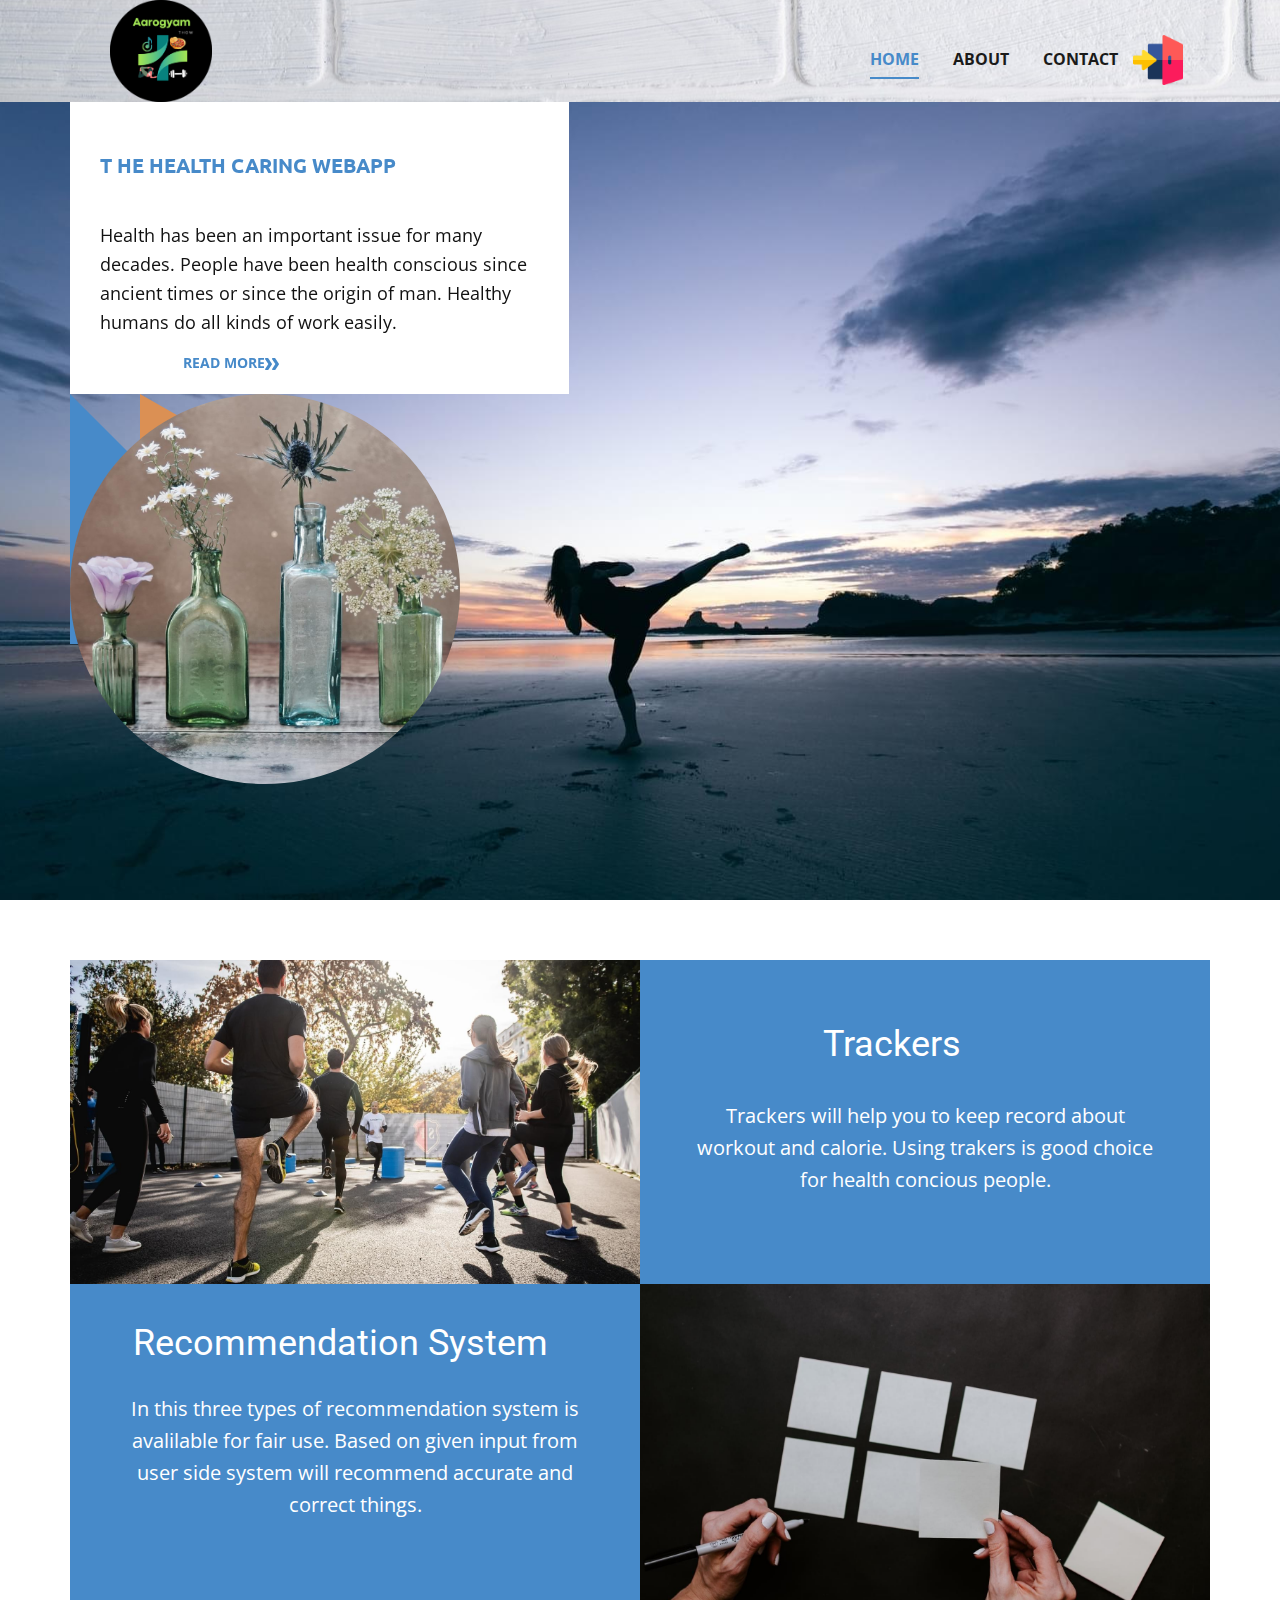
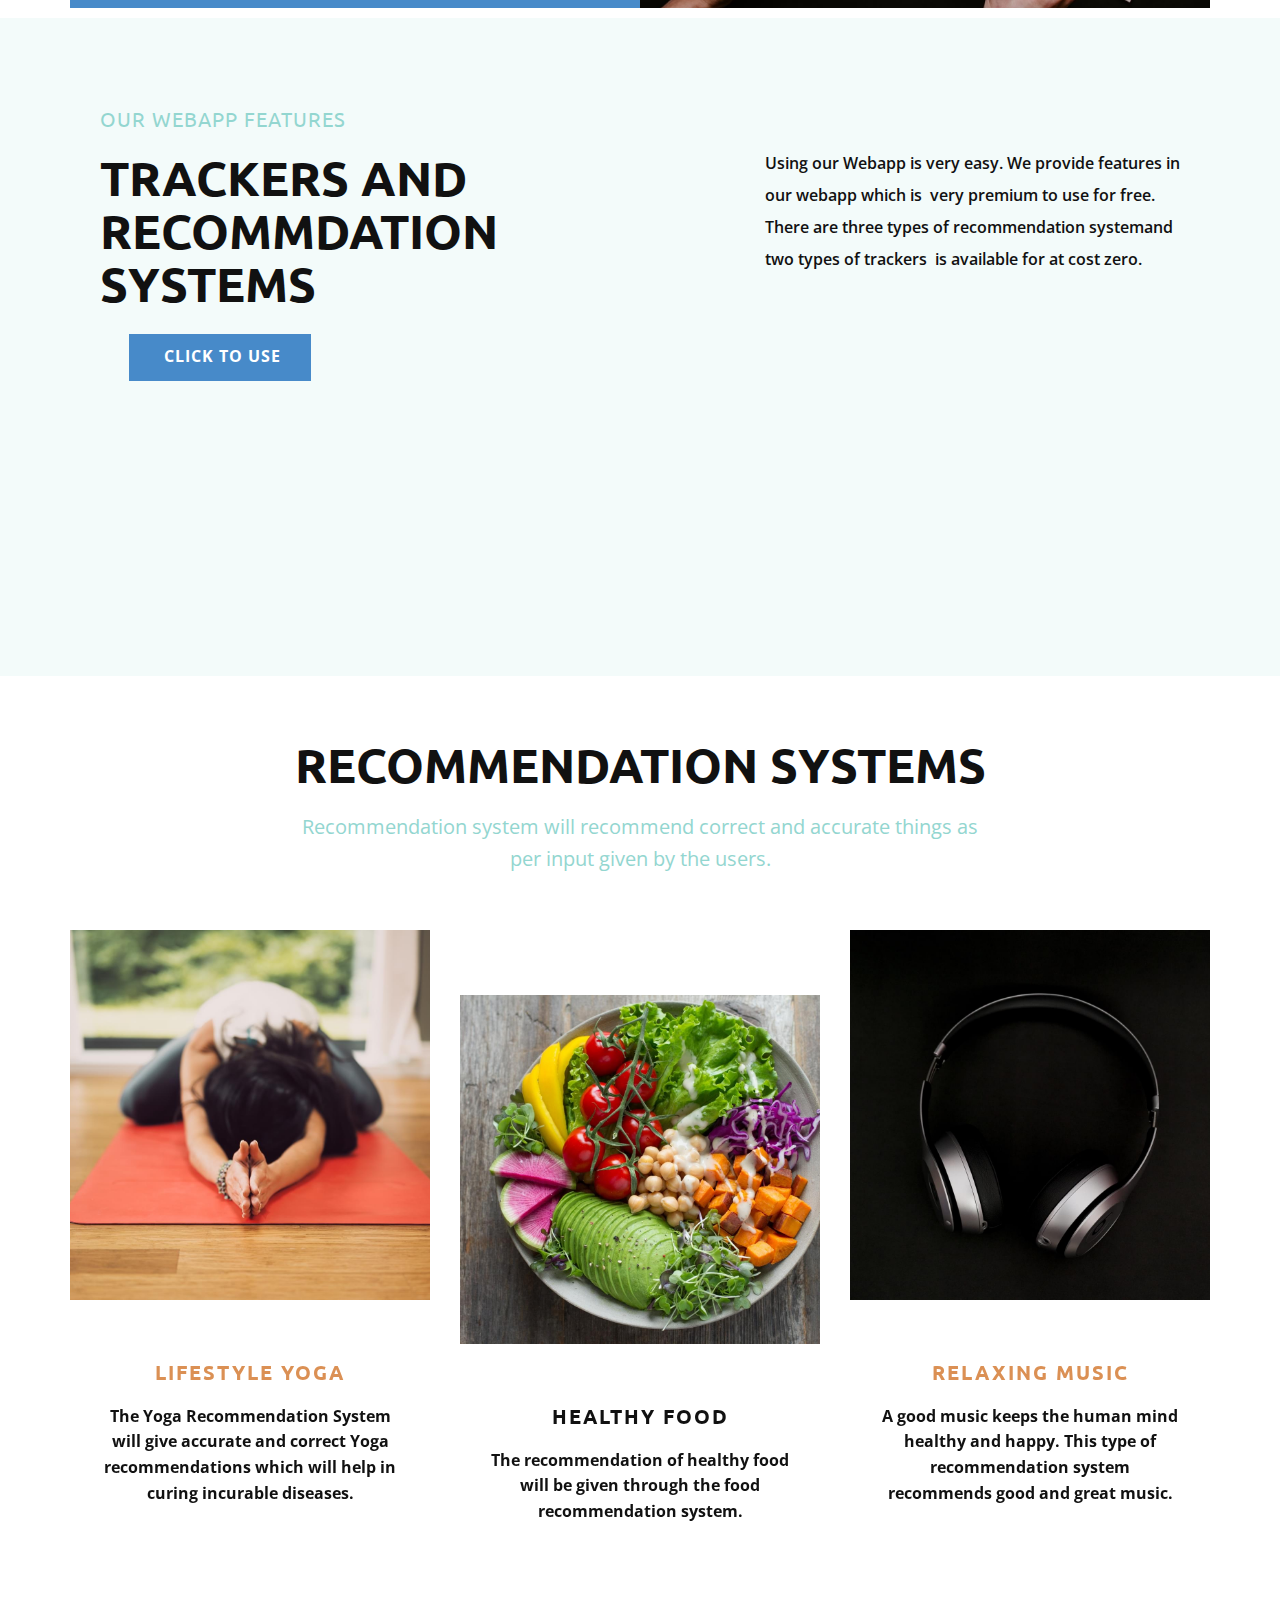
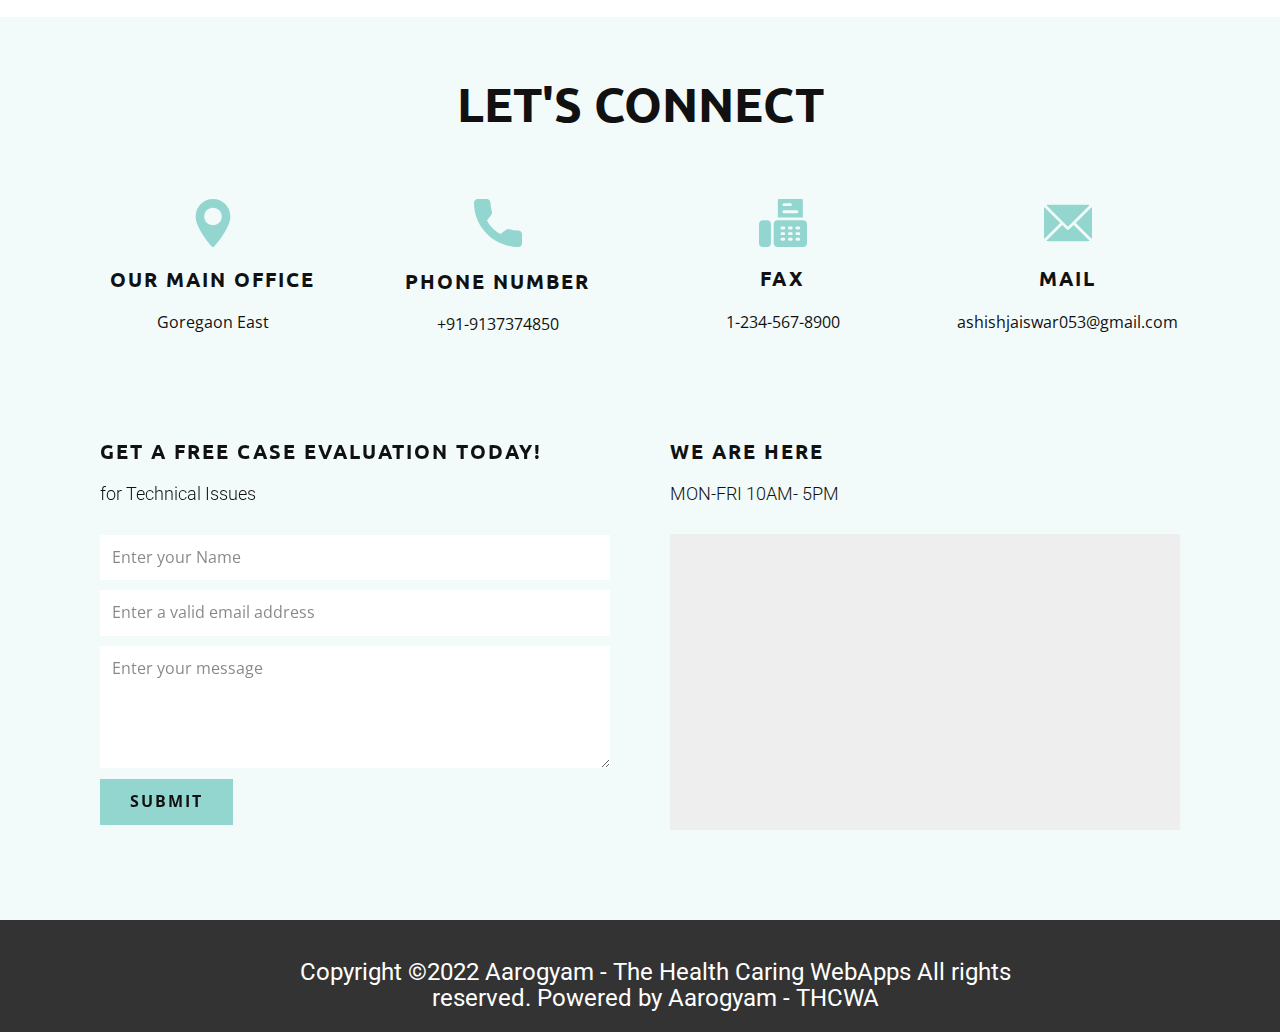
<file: PUT--latest/index.html>
<!DOCTYPE html>
<html style="font-size: 16px;" lang="en-IN">

<head>
  <meta name="viewport" content="width=device-width, initial-scale=1.0">
  <meta charset="utf-8">
  <meta name="keywords"
    content="Patient Services, Medical Services, Preventive services, Specific goals for therapy will be determined by you and your therapist, Dental Care, Direct Primary Care, Let&amp;apos;s Connect">
  <meta name="description" content="">
  <title>Home</title>
  <link rel="stylesheet" href="nicepage.css" media="screen">
  <link rel="stylesheet" href="Home.css" media="screen">
  <script class="u-script" type="text/javascript" src="jquery.js" defer=""></script>
  <script class="u-script" type="text/javascript" src="nicepage.js" defer=""></script>
  <meta name="generator" content="Nicepage 5.4.1, nicepage.com">
  <meta name="referrer" content="origin">
  <link id="u-theme-google-font" rel="stylesheet"
    href="https://fonts.googleapis.com/css?family=Roboto:100,100i,300,300i,400,400i,500,500i,700,700i,900,900i|Open+Sans:300,300i,400,400i,500,500i,600,600i,700,700i,800,800i">
  <link id="u-page-google-font" rel="stylesheet"
    href="https://fonts.googleapis.com/css?family=Ubuntu:300,300i,400,400i,500,500i,700,700i">






  <script type="application/ld+json">{
		"@context": "http://schema.org",
		"@type": "Organization",
		"name": "Aarogyam - THCWA",
		"logo": "images/roundlogo.png"
}</script>
  <meta name="theme-color" content="#478ac9">
  <meta property="og:title" content="Home">
  <meta property="og:description" content="">
  <meta property="og:type" content="website">
  <meta data-intl-tel-input-cdn-path="intlTelInput/">
</head>

<body data-home-page="Home.html" data-home-page-title="Home" class="u-body u-overlap u-xl-mode" data-lang="en">
  <header class="u-clearfix u-header u-image u-header" id="sec-a72f" data-animation-name="" data-animation-duration="0"
    data-animation-delay="0" data-animation-direction="" data-image-width="1280" data-image-height="853">
    <div class="u-clearfix u-sheet u-valign-middle u-sheet-1">
      <a href="Home.html" class="u-image u-logo u-image-1" data-image-width="475" data-image-height="475" title="Home">
        <img src="images/roundlogo.png" class="u-logo-image u-logo-image-1">
      </a><span class="u-file-icon u-icon u-icon-1" data-href="login.html" title="login"><img src="images/2050106.png"
          alt=""></span>
      <nav class="u-menu u-menu-one-level u-offcanvas u-menu-1">
        <div class="menu-collapse"
          style="font-size: 1rem; letter-spacing: 0px; font-weight: 700; text-transform: uppercase;">
          <a class="u-button-style u-custom-active-border-color u-custom-active-color u-custom-border u-custom-border-color u-custom-borders u-custom-hover-border-color u-custom-hover-color u-custom-left-right-menu-spacing u-custom-text-active-color u-custom-text-color u-custom-text-hover-color u-custom-top-bottom-menu-spacing u-nav-link"
            href="#">
            <svg class="u-svg-link" viewBox="0 0 24 24">
              <use xmlns:xlink="http://www.w3.org/1999/xlink" xlink:href="#svg-3e0e"></use>
            </svg>
            <svg class="u-svg-content" version="1.1" id="svg-3e0e" viewBox="0 0 16 16" x="0px" y="0px"
              xmlns:xlink="http://www.w3.org/1999/xlink" xmlns="http://www.w3.org/2000/svg">
              <g>
                <rect y="1" width="16" height="2"></rect>
                <rect y="7" width="16" height="2"></rect>
                <rect y="13" width="16" height="2"></rect>
              </g>
            </svg>
          </a>
        </div>
        <div class="u-custom-menu u-nav-container">
          <ul class="u-nav u-spacing-30 u-unstyled u-nav-1">
            <li class="u-nav-item"><a
                class="u-border-2 u-border-active-palette-1-base u-border-hover-palette-1-base u-border-no-left u-border-no-right u-border-no-top u-button-style u-nav-link u-text-active-palette-1-base u-text-grey-90 u-text-hover-grey-90"
                href="Home.html" style="padding: 10px 0px;">Home</a>
            </li>
            <li class="u-nav-item"><a
                class="u-border-2 u-border-active-palette-1-base u-border-hover-palette-1-base u-border-no-left u-border-no-right u-border-no-top u-button-style u-nav-link u-text-active-palette-1-base u-text-grey-90 u-text-hover-grey-90"
                href="About.html" style="padding: 10px 0px;">About</a>
            </li>
            <li class="u-nav-item"><a
                class="u-border-2 u-border-active-palette-1-base u-border-hover-palette-1-base u-border-no-left u-border-no-right u-border-no-top u-button-style u-nav-link u-text-active-palette-1-base u-text-grey-90 u-text-hover-grey-90"
                href="Contact.html" style="padding: 10px 0px;">Contact</a>
            </li>
          </ul>
        </div>
        <div class="u-custom-menu u-nav-container-collapse">
          <div class="u-black u-container-style u-inner-container-layout u-opacity u-opacity-95 u-sidenav">
            <div class="u-inner-container-layout u-sidenav-overflow">
              <div class="u-menu-close"></div>
              <ul class="u-align-center u-nav u-popupmenu-items u-unstyled u-nav-2">
                <li class="u-nav-item"><a class="u-button-style u-nav-link" href="Home.html">Home</a>
                </li>
                <li class="u-nav-item"><a class="u-button-style u-nav-link" href="About.html">About</a>
                </li>
                <li class="u-nav-item"><a class="u-button-style u-nav-link" href="Contact.html">Contact</a>
                </li>
              </ul>
            </div>
          </div>
          <div class="u-black u-menu-overlay u-opacity u-opacity-70"></div>
        </div>
      </nav>
    </div>
  </header>
  <section class="u-clearfix u-image u-section-1" id="sec-d1f3" data-image-width="1620" data-image-height="1080">
    <div class="u-clearfix u-sheet u-sheet-1">
      <div class="u-container-style u-expanded-width-xs u-group u-white u-group-1" data-animation-name="slideIn"
        data-animation-duration="2000" data-animation-direction="Left">
        <div class="u-container-layout u-valign-bottom u-container-layout-1">
          <h1 class="u-align-right u-custom-font u-font-ubuntu u-text u-title u-text-1">
            <span class="u-text-palette-4-base">Aarogyam&nbsp;</span>
            <span style="font-size: 1.25rem;">
              <span class="u-text-palette-4-base">
                <br>
                <span class="u-text-palette-1-base">T</span>
              </span>
              <span class="u-text-palette-1-base">he&nbsp;Health&nbsp;Caring&nbsp;WebApp</span>
            </span>
            <br>
          </h1>
          <p class="u-align-center u-text u-text-2"> Health has been an important issue for many decades. People have
            been health conscious since ancient times or since the origin of man. Healthy humans do all kinds of work
            easily.</p>
          <a href="About.html"
            class="u-btn u-button-style u-none u-text-hover-palette-2-base u-text-palette-1-base u-btn-1">read more<span
              class="u-icon u-text-palette-1-base"><svg class="u-svg-content" viewBox="0 -32 426.66667 426"
                style="width: 1em; height: 1em;">
                <path
                  d="m213.332031 181.667969c0 4.265625-1.277343 8.53125-3.625 11.730469l-106.667969 160c-3.839843 5.761718-10.238281 9.601562-17.707031 9.601562h-64c-11.730469 0-21.332031-9.601562-21.332031-21.332031 0-4.269531 1.28125-8.535157 3.625-11.734375l98.773438-148.265625-98.773438-148.269531c-2.34375-3.199219-3.625-7.464844-3.625-11.730469 0-11.734375 9.601562-21.335938 21.332031-21.335938h64c7.46875 0 13.867188 3.839844 17.707031 9.601563l106.667969 160c2.347657 3.199218 3.625 7.464844 3.625 11.734375zm0 0">
                </path>
                <path
                  d="m426.667969 181.667969c0 4.265625-1.28125 8.53125-3.628907 11.730469l-106.664062 160c-3.839844 5.761718-10.242188 9.601562-17.707031 9.601562h-64c-11.734375 0-21.335938-9.601562-21.335938-21.332031 0-4.269531 1.28125-8.535157 3.628907-11.734375l98.773437-148.265625-98.773437-148.269531c-2.347657-3.199219-3.628907-7.464844-3.628907-11.730469 0-11.734375 9.601563-21.335938 21.335938-21.335938h64c7.464843 0 13.867187 3.839844 17.707031 9.601563l106.664062 160c2.347657 3.199218 3.628907 7.464844 3.628907 11.734375zm0 0">
                </path>
              </svg><img></span>
          </a>
        </div>
      </div>
      <div class="u-shape u-shape-svg u-text-palette-1-base u-shape-1">
        <svg class="u-svg-link" preserveAspectRatio="none" viewBox="0 0 160 160" style="">
          <use xmlns:xlink="http://www.w3.org/1999/xlink" xlink:href="#svg-6872"></use>
        </svg>
        <svg class="u-svg-content" viewBox="0 0 160 160" x="0px" y="0px" id="svg-6872">
          <path d="M160,160H0V0L160,160z"></path>
        </svg>
      </div>
      <div class="u-shape u-shape-svg u-text-palette-2-base u-shape-2">
        <svg class="u-svg-link" preserveAspectRatio="none" viewBox="0 0 140 160" style="">
          <use xmlns:xlink="http://www.w3.org/1999/xlink" xlink:href="#svg-6b6b"></use>
        </svg>
        <svg class="u-svg-content" viewBox="0 0 140 160" x="0px" y="0px" id="svg-6b6b">
          <g>
            <polygon points="0,0 140,80 0,160 	"></polygon>
          </g>
        </svg>
      </div>
      <img class="u-image u-image-circle u-image-1" src="images/james-cousins-nBHT1k1nHfc-unsplash.jpg" alt=""
        data-image-width="1577" data-image-height="1080">
    </div>
  </section>
  <section
    class="u-align-center-lg u-align-center-md u-align-center-sm u-align-center-xl u-align-left-xs u-clearfix u-section-2"
    id="carousel_a3ba">
    <div class="u-clearfix u-sheet u-sheet-1">
      <div class="u-clearfix u-expanded-width u-layout-wrap u-layout-wrap-1">
        <div class="u-layout">
          <div class="u-layout-col">
            <div class="u-size-30">
              <div class="u-layout-row">
                <div class="u-container-align-center u-container-style u-image u-layout-cell u-size-30 u-image-1"
                  data-image-width="1620" data-image-height="1080">
                  <div class="u-container-layout u-container-layout-1"></div>
                </div>
                <div class="u-container-style u-layout-cell u-palette-1-base u-size-30 u-layout-cell-2">
                  <div class="u-container-layout u-container-layout-2">
                    <h2 class="u-text u-text-default u-text-1"> Trackers</h2>
                    <p class="u-align-center u-text u-text-2"> Trackers will help you to keep record about workout and
                      calorie. Using trakers is good choice for health concious people.</p>
                  </div>
                </div>
              </div>
            </div>
            <div class="u-size-30">
              <div class="u-layout-row">
                <div class="u-container-style u-layout-cell u-palette-1-base u-size-30 u-layout-cell-3">
                  <div class="u-container-layout u-container-layout-3">
                    <h2 class="u-text u-text-default u-text-3">
                      <a class="u-active-none u-border-none u-btn u-button-link u-button-style u-hover-none u-none u-text-white u-btn-1"
                        href="recommendation.html">Recommendation System</a>
                    </h2>
                    <p class="u-align-center u-text u-text-4"> In this three types of recommendation system is
                      avalilable for fair use. Based on given input from user side system will recommend accurate and
                      correct things.</p>
                  </div>
                </div>
                <div class="u-container-align-center u-container-style u-image u-layout-cell u-size-30 u-image-2"
                  data-image-width="1620" data-image-height="1080">
                  <div class="u-container-layout u-container-layout-4"></div>
                </div>
              </div>
            </div>
          </div>
        </div>
      </div>
    </div>
  </section>
  <section class="u-clearfix u-palette-4-light-3 u-section-3" id="carousel_589c">
    <div class="u-clearfix u-sheet u-sheet-1">
      <div class="u-clearfix u-expanded-width u-layout-wrap u-layout-wrap-1">
        <div class="u-layout">
          <div class="u-layout-row">
            <div class="u-align-left u-container-style u-layout-cell u-left-cell u-size-35 u-layout-cell-1">
              <div class="u-container-layout u-container-layout-1">
                <h5 class="u-custom-font u-font-ubuntu u-text u-text-palette-4-base u-text-1"> OUR WEBAPP FEATURES</h5>
                <h2 class="u-custom-font u-font-ubuntu u-text u-text-2"> TRACKERS AND RECOMMDATION SYSTEMS</h2>
                <a href="login.html"
                  class="u-btn u-button-style u-hover-palette-1-dark-1 u-palette-1-base u-text-active-white u-btn-1"><span
                    class="u-icon"></span>&nbsp;CLICK TO USE
                </a>
              </div>
            </div>
            <div class="u-container-style u-layout-cell u-right-cell u-size-25 u-layout-cell-2">
              <div class="u-container-layout u-valign-top u-container-layout-2">
                <p class="u-text u-text-3"> Using our Webapp is very easy. We provide features in our webapp which
                  is&nbsp; very premium to use for free.<br>There are three types of recommendation systemand two types
                  of trackers&nbsp; is available for at cost zero.
                </p>
              </div>
            </div>
          </div>
        </div>
      </div>
      <div class="u-expanded-width u-list u-list-1">
        <div class="u-repeater u-repeater-1">
          <div
            class="u-align-center u-black u-container-style u-list-item u-radius-10 u-repeater-item u-shape-round u-video-cover"
            data-animation-name="flipIn" data-animation-duration="2000" data-animation-direction="X">
            <div class="u-container-layout u-similar-container u-valign-top u-container-layout-3">
              <h3 class="u-custom-font u-font-ubuntu u-text u-text-palette-3-light-1 u-text-4">Our Mission</h3>
              <p class="u-hover-feature u-text u-text-5" data-animation-name="customAnimationIn"
                data-animation-duration="1000" data-animation-direction="">Making professional counseling accessible,
                affordable, convenient <span style="font-weight: 700;"></span>- so anyone who struggles with life’s
                challenges can get help, anytime, anywhere.
              </p>
            </div>
          </div>
          <div
            class="u-align-center u-black u-container-style u-list-item u-radius-10 u-repeater-item u-shape-round u-video-cover"
            data-animation-name="flipIn" data-animation-duration="2000" data-animation-direction="X">
            <div class="u-container-layout u-similar-container u-valign-top u-container-layout-4">
              <h3 class="u-custom-font u-font-ubuntu u-text u-text-palette-3-light-1 u-text-6">Our Counselors</h3>
              <p class="u-hover-feature u-text u-text-7" data-animation-name="customAnimationIn"
                data-animation-duration="1000" data-animation-direction="">We are passionate and compassionate
                professionals, driven by the mission of helping more people live a better and happier life every
                day.&nbsp;</p>
            </div>
          </div>
          <div
            class="u-align-center u-black u-container-style u-list-item u-radius-10 u-repeater-item u-shape-round u-list-item-3"
            data-animation-name="flipIn" data-animation-duration="2000" data-animation-direction="X">
            <div class="u-container-layout u-similar-container u-valign-top u-container-layout-5">
              <h3 class="u-custom-font u-font-ubuntu u-text u-text-palette-3-light-1 u-text-8">Our Support</h3>
              <p class="u-hover-feature u-text u-text-9" data-animation-name="customAnimationIn"
                data-animation-duration="1000" data-animation-direction="">Our support team is always here to answer any
                question and resolve any problem. Vitae tortor condimentum. Just contact us!</p>
            </div>
          </div>
        </div>
      </div>
    </div>



  </section>
  <section class="u-align-center u-clearfix u-white u-section-4" id="carousel_9755">
    <div class="u-clearfix u-sheet u-valign-middle u-sheet-1">
      <h1 class="u-custom-font u-font-ubuntu u-text u-text-1"> RECOMMENDATION SYSTEMS</h1>
      <p class="u-text u-text-palette-4-base u-text-2"> Recommendation system will recommend correct and accurate things
        as per input given by the users.</p>
      <div class="u-clearfix u-expanded-width u-gutter-30 u-layout-wrap u-layout-wrap-1">
        <div class="u-gutter-0 u-layout">
          <div class="u-layout-row">
            <div class="u-size-20 u-size-30-md">
              <div class="u-layout-col">
                <div class="u-container-style u-image u-layout-cell u-left-cell u-size-30 u-image-1"
                  data-animation-name="slideIn" data-animation-duration="2000" data-animation-direction="Left"
                  data-image-width="1623" data-image-height="1080">
                  <div class="u-container-layout"></div>
                </div>
                <div class="u-align-center u-container-style u-layout-cell u-left-cell u-size-30 u-layout-cell-2">
                  <div class="u-container-layout u-valign-top u-container-layout-2">
                    <h4 class="u-custom-font u-font-ubuntu u-text u-text-palette-2-base u-text-3">LIFESTYLE YOGA</h4>
                    <p class="u-text u-text-4"> The Yoga Recommendation System will give accurate and correct Yoga
                      recommendations which will help in curing incurable diseases.</p>
                  </div>
                </div>
              </div>
            </div>
            <div class="u-size-20 u-size-30-md">
              <div class="u-layout-col">
                <div
                  class="u-container-style u-hidden-md u-hidden-sm u-hidden-xs u-layout-cell u-size-20 u-layout-cell-3">
                  <div class="u-container-layout u-valign-middle u-container-layout-3"></div>
                </div>
                <div class="u-container-style u-image u-layout-cell u-size-20 u-image-2" data-animation-name="slideIn"
                  data-animation-duration="1750" data-animation-direction="Down" data-image-width="1620"
                  data-image-height="1080">
                  <div class="u-container-layout"></div>
                </div>
                <div class="u-align-center u-container-style u-layout-cell u-size-20 u-layout-cell-5">
                  <div class="u-container-layout u-valign-top u-container-layout-5">
                    <h4 class="u-custom-font u-font-ubuntu u-text u-text-5"> HEALTHY FOOD</h4>
                    <p class="u-text u-text-6"> The recommendation of healthy food will be given through the food
                      recommendation system.</p>
                  </div>
                </div>
              </div>
            </div>
            <div class="u-size-20 u-size-60-md">
              <div class="u-layout-col">
                <div class="u-container-style u-image u-layout-cell u-right-cell u-size-30 u-image-3"
                  data-animation-name="slideIn" data-animation-duration="2000" data-animation-direction="Right"
                  data-image-width="1620" data-image-height="1080">
                  <div class="u-container-layout"></div>
                </div>
                <div class="u-align-center u-container-style u-layout-cell u-right-cell u-size-30 u-layout-cell-7">
                  <div class="u-container-layout u-valign-top u-container-layout-7">
                    <h4 class="u-custom-font u-font-ubuntu u-text u-text-palette-2-base u-text-7"> RELAXING MUSIC<br>
                    </h4>
                    <p class="u-text u-text-8"> A good music keeps the human mind healthy and happy. This type of
                      recommendation system recommends good and great music.</p>
                  </div>
                </div>
              </div>
            </div>
          </div>
        </div>
      </div>
    </div>
  </section>
  <section class="u-align-center u-clearfix u-palette-4-light-3 u-section-5" id="carousel_c97a">
    <div class="u-clearfix u-sheet u-sheet-1">
      <h2 class="u-custom-font u-font-ubuntu u-text u-text-1">Let's Connect</h2>
      <div class="u-clearfix u-expanded-width u-layout-wrap u-layout-wrap-1">
        <div class="u-layout">
          <div class="u-layout-col">
            <div class="u-size-30">
              <div class="u-layout-row">
                <div
                  class="u-align-center u-container-style u-layout-cell u-left-cell u-size-15 u-size-30-md u-layout-cell-1">
                  <div class="u-container-layout u-valign-top u-container-layout-1"><span
                      class="u-icon u-icon-circle u-text-palette-4-base u-icon-1"><svg class="u-svg-link"
                        preserveAspectRatio="xMidYMin slice" viewBox="0 0 512 512" style="">
                        <use xmlns:xlink="http://www.w3.org/1999/xlink" xlink:href="#svg-fb01"></use>
                      </svg><svg id="svg-fb01" x="0px" y="0px" viewBox="0 0 512 512"
                        style="enable-background:new 0 0 512 512;" class="u-svg-content">
                        <g>
                          <g>
                            <path
                              d="M256,0C153.755,0,70.573,83.182,70.573,185.426c0,126.888,165.939,313.167,173.004,321.035    c6.636,7.391,18.222,7.378,24.846,0c7.065-7.868,173.004-194.147,173.004-321.035C441.425,83.182,358.244,0,256,0z M256,278.719    c-51.442,0-93.292-41.851-93.292-93.293S204.559,92.134,256,92.134s93.291,41.851,93.291,93.293S307.441,278.719,256,278.719z">
                            </path>
                          </g>
                        </g>
                        <g></g>
                        <g></g>
                        <g></g>
                        <g></g>
                        <g></g>
                        <g></g>
                        <g></g>
                        <g></g>
                        <g></g>
                        <g></g>
                        <g></g>
                        <g></g>
                        <g></g>
                        <g></g>
                        <g></g>
                      </svg></span>
                    <h6 class="u-custom-font u-font-ubuntu u-text u-text-2">OUR MAIN OFFICE</h6>
                    <p class="u-text u-text-3"> Goregaon East</p>
                  </div>
                </div>
                <div class="u-align-center u-container-style u-layout-cell u-size-15 u-size-30-md u-layout-cell-2">
                  <div class="u-container-layout u-valign-top u-container-layout-2"><span
                      class="u-icon u-icon-circle u-text-palette-4-base u-icon-2"><svg class="u-svg-link"
                        preserveAspectRatio="xMidYMin slice" viewBox="0 0 384 384" style="">
                        <use xmlns:xlink="http://www.w3.org/1999/xlink" xlink:href="#svg-cd86"></use>
                      </svg><svg id="svg-cd86" x="0px" y="0px" viewBox="0 0 384 384"
                        style="enable-background:new 0 0 384 384;" class="u-svg-content">
                        <g>
                          <g>
                            <path
                              d="M353.188,252.052c-23.51,0-46.594-3.677-68.469-10.906c-10.719-3.656-23.896-0.302-30.438,6.417l-43.177,32.594    c-50.073-26.729-80.917-57.563-107.281-107.26l31.635-42.052c8.219-8.208,11.167-20.198,7.635-31.448    c-7.26-21.99-10.948-45.063-10.948-68.583C132.146,13.823,118.323,0,101.333,0H30.813C13.823,0,0,13.823,0,30.813    C0,225.563,158.438,384,353.188,384c16.99,0,30.813-13.823,30.813-30.813v-70.323C384,265.875,370.177,252.052,353.188,252.052z">
                            </path>
                          </g>
                        </g>
                        <g></g>
                        <g></g>
                        <g></g>
                        <g></g>
                        <g></g>
                        <g></g>
                        <g></g>
                        <g></g>
                        <g></g>
                        <g></g>
                        <g></g>
                        <g></g>
                        <g></g>
                        <g></g>
                        <g></g>
                      </svg></span>
                    <h6 class="u-custom-font u-font-ubuntu u-text u-text-4">phone number</h6>
                    <p class="u-text u-text-5"> +91-9137374850</p>
                  </div>
                </div>
                <div class="u-container-style u-layout-cell u-size-15 u-size-30-md u-layout-cell-3">
                  <div class="u-container-layout u-valign-top u-container-layout-3"><span
                      class="u-icon u-icon-circle u-text-palette-4-base u-icon-3"><svg class="u-svg-link"
                        preserveAspectRatio="xMidYMin slice" viewBox="0 0 512 512" style="">
                        <use xmlns:xlink="http://www.w3.org/1999/xlink" xlink:href="#svg-f872"></use>
                      </svg><svg id="svg-f872" viewBox="0 0 512 512" class="u-svg-content">
                        <path
                          d="m201 12.714v184.286h267v-184.286c0-7.022-5.692-12.714-12.714-12.714h-241.572c-7.022 0-12.714 5.692-12.714 12.714zm63.89 33.131h70.271c8.284 0 15 6.716 15 15s-6.716 15-15 15h-70.271c-8.284 0-15-6.716-15-15s6.715-15 15-15zm0 75.142h139.22c8.284 0 15 6.716 15 15s-6.716 15-15 15h-139.22c-8.284 0-15-6.716-15-15s6.715-15 15-15z">
                        </path>
                        <path
                          d="m472 227h-275c-22.091 0-40 17.909-40 40v205c0 22.091 17.909 40 40 40h275c22.091 0 40-17.909 40-40v-205c0-22.091-17.909-40-40-40zm-207.5 217.5h-20c-8.284 0-15-6.716-15-15s6.716-15 15-15h20c8.284 0 15 6.716 15 15s-6.716 15-15 15zm0-60h-20c-8.284 0-15-6.716-15-15s6.716-15 15-15h20c8.284 0 15 6.716 15 15s-6.716 15-15 15zm0-60h-20c-8.284 0-15-6.716-15-15s6.716-15 15-15h20c8.284 0 15 6.716 15 15s-6.716 15-15 15zm80 120h-20c-8.284 0-15-6.716-15-15s6.716-15 15-15h20c8.284 0 15 6.716 15 15s-6.716 15-15 15zm0-60h-20c-8.284 0-15-6.716-15-15s6.716-15 15-15h20c8.284 0 15 6.716 15 15s-6.716 15-15 15zm0-60h-20c-8.284 0-15-6.716-15-15s6.716-15 15-15h20c8.284 0 15 6.716 15 15s-6.716 15-15 15zm80 120h-20c-8.284 0-15-6.716-15-15s6.716-15 15-15h20c8.284 0 15 6.716 15 15s-6.716 15-15 15zm0-60h-20c-8.284 0-15-6.716-15-15s6.716-15 15-15h20c8.284 0 15 6.716 15 15s-6.716 15-15 15zm0-60h-20c-8.284 0-15-6.716-15-15s6.716-15 15-15h20c8.284 0 15 6.716 15 15s-6.716 15-15 15z">
                        </path>
                        <path
                          d="m87 227h-47c-22.091 0-40 17.909-40 40v205c0 22.091 17.909 40 40 40h47c22.091 0 40-17.909 40-40v-205c0-22.091-17.909-40-40-40z">
                        </path>
                      </svg></span>
                    <h6 class="u-align-center u-custom-font u-font-ubuntu u-text u-text-6">fax</h6>
                    <p class="u-align-center u-text u-text-7">1-234-567-8900</p>
                  </div>
                </div>
                <div class="u-container-style u-layout-cell u-right-cell u-size-15 u-size-30-md u-layout-cell-4">
                  <div class="u-container-layout u-valign-top u-container-layout-4"><span
                      class="u-icon u-icon-circle u-text-palette-4-base u-icon-4"><svg class="u-svg-link"
                        preserveAspectRatio="xMidYMin slice" viewBox="0 0 512 512" style="">
                        <use xmlns:xlink="http://www.w3.org/1999/xlink" xlink:href="#svg-d2c4"></use>
                      </svg><svg id="svg-d2c4" x="0px" y="0px" viewBox="0 0 512 512"
                        style="enable-background:new 0 0 512 512;" class="u-svg-content">
                        <g>
                          <g>
                            <path
                              d="M467,61H45c-6.927,0-13.412,1.703-19.279,4.51L255,294.789l51.389-49.387c0,0,0.004-0.005,0.005-0.007    c0.001-0.002,0.005-0.004,0.005-0.004L486.286,65.514C480.418,62.705,473.929,61,467,61z">
                            </path>
                          </g>
                        </g>
                        <g>
                          <g>
                            <path
                              d="M507.496,86.728L338.213,256.002L507.49,425.279c2.807-5.867,4.51-12.352,4.51-19.279V106    C512,99.077,510.301,92.593,507.496,86.728z">
                            </path>
                          </g>
                        </g>
                        <g>
                          <g>
                            <path
                              d="M4.51,86.721C1.703,92.588,0,99.073,0,106v300c0,6.923,1.701,13.409,4.506,19.274L173.789,256L4.51,86.721z">
                            </path>
                          </g>
                        </g>
                        <g>
                          <g>
                            <path
                              d="M317.002,277.213l-51.396,49.393c-2.93,2.93-6.768,4.395-10.605,4.395s-7.676-1.465-10.605-4.395L195,277.211    L25.714,446.486C31.582,449.295,38.071,451,45,451h422c6.927,0,13.412-1.703,19.279-4.51L317.002,277.213z">
                            </path>
                          </g>
                        </g>
                        <g></g>
                        <g></g>
                        <g></g>
                        <g></g>
                        <g></g>
                        <g></g>
                        <g></g>
                        <g></g>
                        <g></g>
                        <g></g>
                        <g></g>
                        <g></g>
                        <g></g>
                        <g></g>
                        <g></g>
                      </svg></span>
                    <h6 class="u-align-center u-custom-font u-font-ubuntu u-text u-text-8">mail</h6>
                    <p class="u-align-center u-text u-text-9"> ashishjaiswar053@gmail.com</p>
                  </div>
                </div>
              </div>
            </div>
            <div class="u-size-30">
              <div class="u-layout-row">
                <div class="u-size-30">
                  <div class="u-layout-col">
                    <div class="u-container-style u-layout-cell u-left-cell u-size-60 u-layout-cell-5"
                      data-animation-name="slideIn" data-animation-duration="2000" data-animation-direction="Left">
                      <div class="u-container-layout u-container-layout-5">
                        <h3 class="u-custom-font u-font-ubuntu u-text u-text-default u-text-10">Get a free case
                          evaluation today!</h3>
                        <h6 class="u-text u-text-11"> for Technical Issues</h6>
                        <div class="u-form u-form-1">
                          <form action="https://forms.nicepagesrv.com/v2/form/process"
                            class="u-clearfix u-form-spacing-10 u-form-vertical u-inner-form" style="padding: 0;"
                            source="email" name="form">
                            <div class="u-form-group u-form-name">
                              <label for="name-3d90" class="u-form-control-hidden u-label">Name</label>
                              <input type="text" placeholder="Enter your Name" id="name-3d90" name="name"
                                class="u-input u-input-rectangle u-white" required="">
                            </div>
                            <div class="u-form-email u-form-group">
                              <label for="email-3d90" class="u-form-control-hidden u-label">Email</label>
                              <input type="email" placeholder="Enter a valid email address" id="email-3d90" name="email"
                                class="u-input u-input-rectangle u-white" required="">
                            </div>
                            <div class="u-form-group u-form-message">
                              <label for="message-3d90" class="u-form-control-hidden u-label">Message</label>
                              <textarea placeholder="Enter your message" rows="4" cols="50" id="message-3d90"
                                name="message" class="u-input u-input-rectangle u-white" required=""></textarea>
                            </div>
                            <div class="u-align-left u-form-group u-form-submit">
                              <a href="#"
                                class="u-border-none u-btn u-btn-rectangle u-btn-submit u-button-style u-palette-4-base u-btn-1">Submit</a>
                              <input type="submit" value="submit" class="u-form-control-hidden">
                            </div>
                            <div class="u-form-send-message u-form-send-success"> Thank you! Your message has been sent.
                            </div>
                            <div class="u-form-send-error u-form-send-message"> Unable to send your message. Please fix
                              errors then try again. </div>
                            <input type="hidden" value="" name="recaptchaResponse">
                            <input type="hidden" name="formServices" value="0f2b91a30b90ca1e06ef5bb41ab9c481">
                          </form>
                        </div>
                      </div>
                    </div>
                  </div>
                </div>
                <div class="u-size-30">
                  <div class="u-layout-col">
                    <div class="u-container-style u-layout-cell u-right-cell u-size-60 u-layout-cell-6">
                      <div class="u-container-layout u-container-layout-6">
                        <h3 class="u-custom-font u-font-ubuntu u-text u-text-default u-text-12">we are here</h3>
                        <h6 class="u-text u-text-13"> MON-FRI 10AM- 5PM</h6>
                        <div class="u-grey-light-2 u-map u-map-1">
                          <div class="embed-responsive">
                            <iframe class="embed-responsive-item"
                              src="//maps.google.com/maps?output=embed&amp;q=5R9W%2B3F9%2C%20Swami%20Vivekananda%20Rd%2C%20Piramal%20Nagar%2C%20Goregaon%20West%2C%20Mumbai%2C%20Maharashtra%20400061&amp;z=10&amp;t=m"
                              data-map="[base64]"></iframe>
                          </div>
                        </div>
                      </div>
                    </div>
                  </div>
                </div>
              </div>
            </div>
          </div>
        </div>
      </div>
    </div>
  </section>
  <style class="u-overlap-style">
    .u-overlap:not(.u-sticky-scroll) .u-header {
      background-color: #478ac9 !important
    }
  </style>


  <footer class="u-align-center u-clearfix u-footer u-grey-80 u-footer" id="sec-1f1e">
    <div class="u-clearfix u-sheet u-sheet-1">
      <h2 class="u-text u-text-1"> Copyright ©2022​ Aarogyam - The Health Caring WebApps&nbsp;All rights
        reserved.&nbsp;Powered by Aarogyam - THCWA</h2>
    </div>
  </footer>
  <span
    style="height: 64px; width: 64px; margin-left: 0px; margin-right: auto; margin-top: 0px; background-image: none; right: 20px; bottom: 20px; padding: 15px;"
    class="u-back-to-top u-icon u-icon-circle u-opacity u-opacity-85 u-palette-1-base" data-href="#">
    <svg class="u-svg-link" preserveAspectRatio="xMidYMin slice" viewBox="0 0 551.13 551.13">
      <use xmlns:xlink="http://www.w3.org/1999/xlink" xlink:href="#svg-1d98"></use>
    </svg>
    <svg class="u-svg-content" enable-background="new 0 0 551.13 551.13" viewBox="0 0 551.13 551.13"
      xmlns="http://www.w3.org/2000/svg" id="svg-1d98">
      <path d="m275.565 189.451 223.897 223.897h51.668l-275.565-275.565-275.565 275.565h51.668z"></path>
    </svg>
  </span>

</body>

</html>
</file>
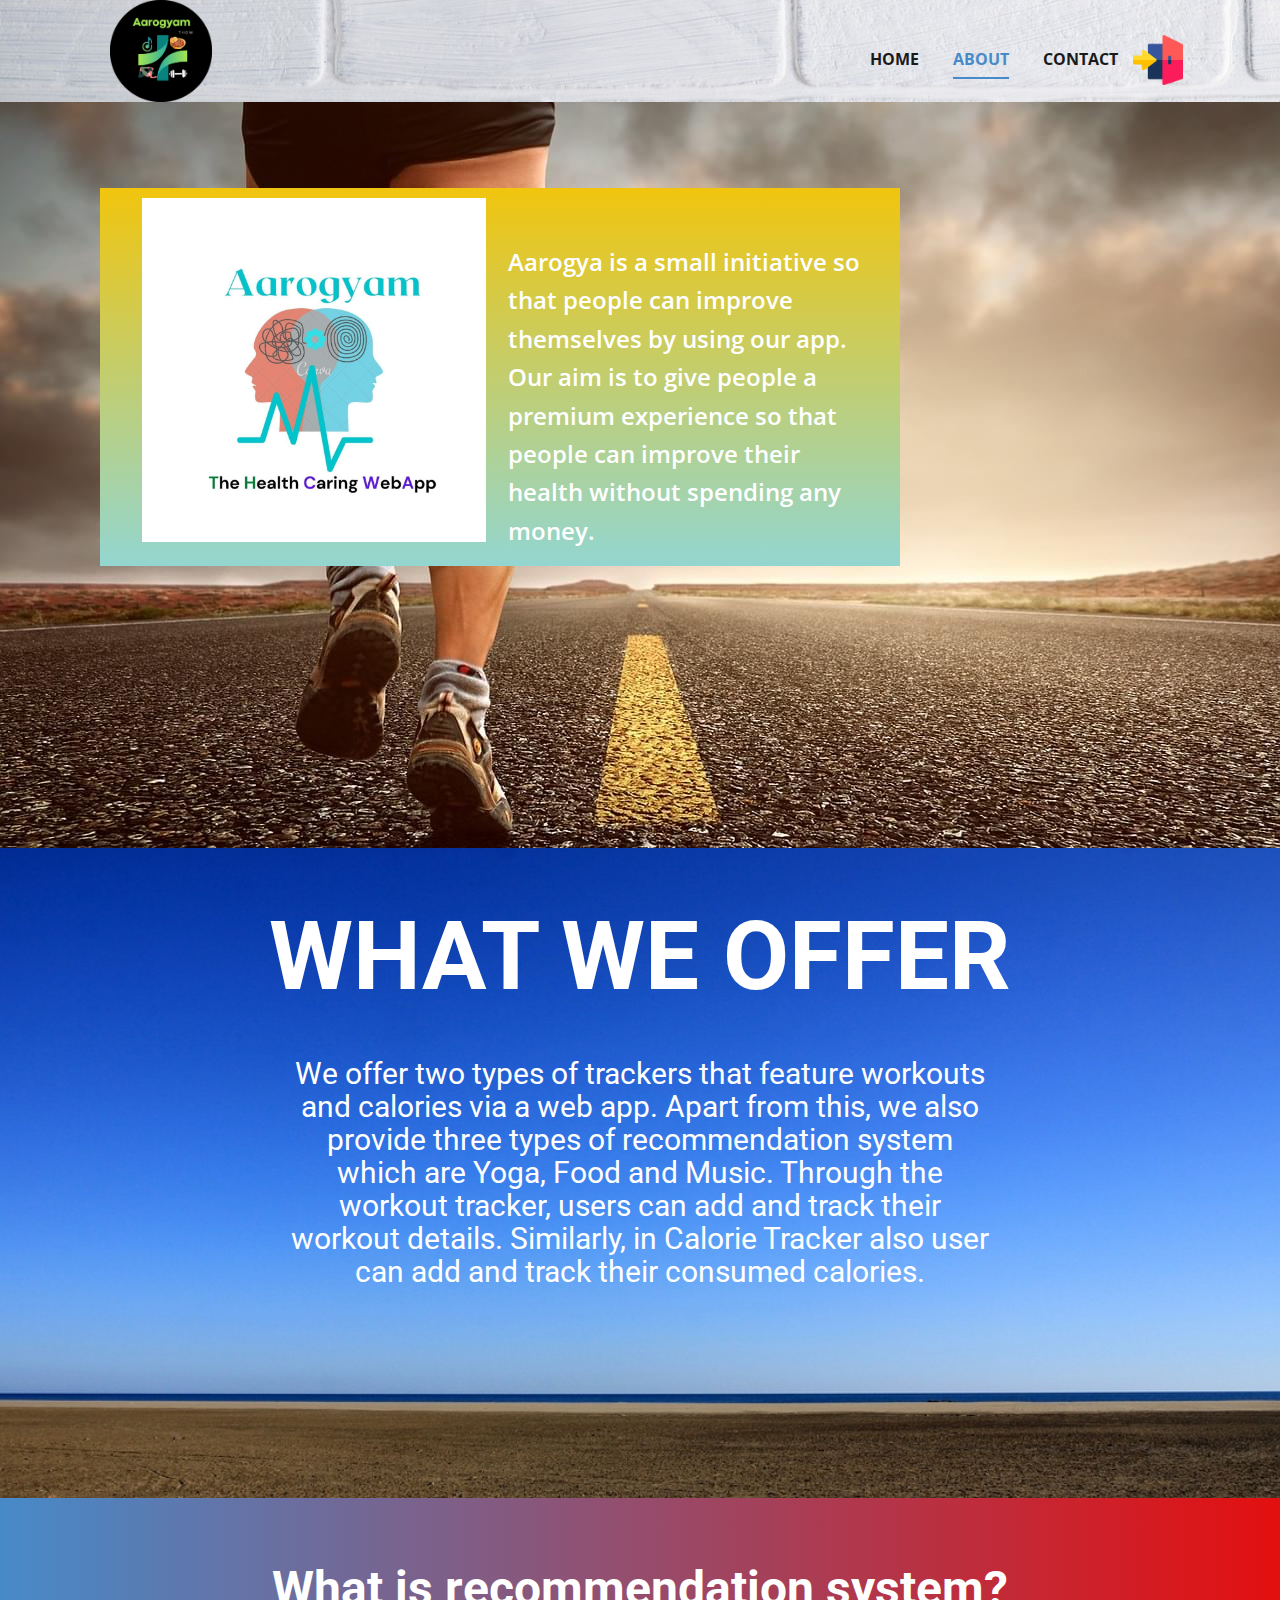
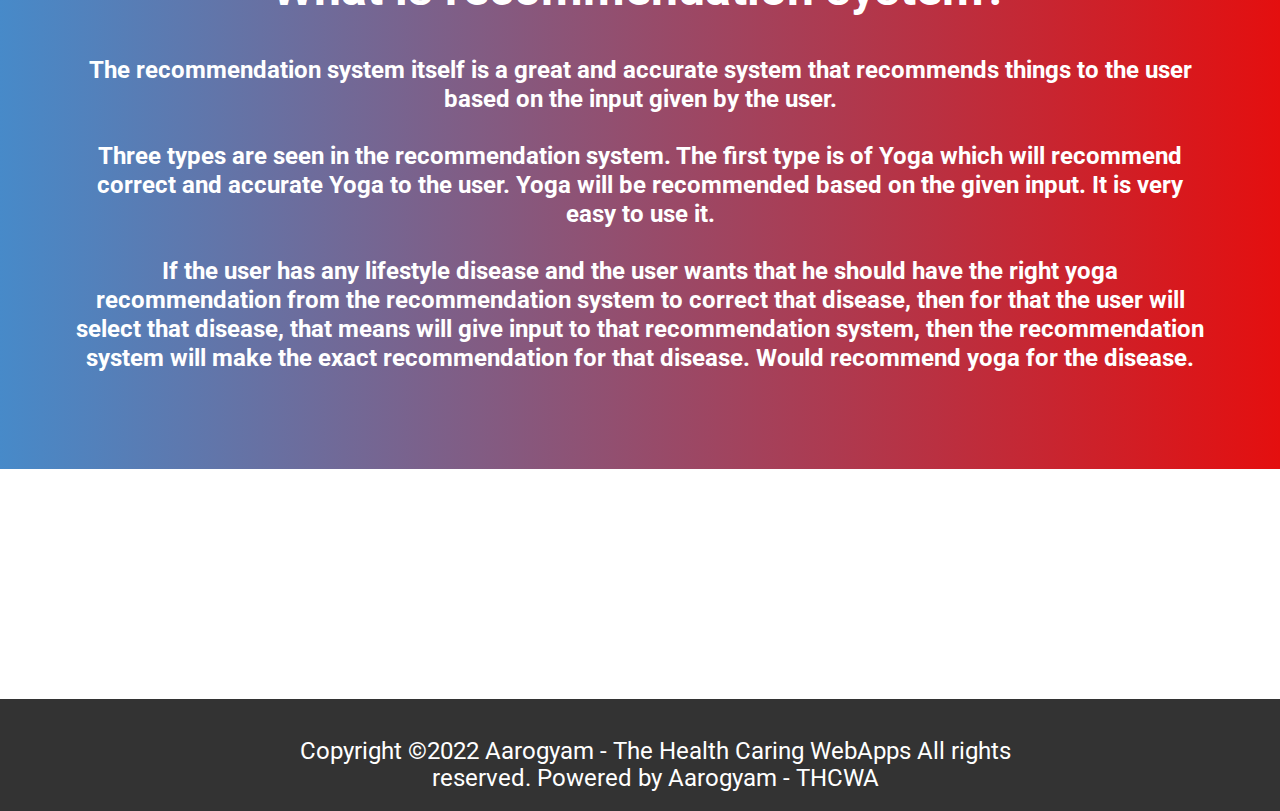
<file: PUT--latest/About.html>
<!DOCTYPE html>
<html style="font-size: 16px;" lang="en-IN">

<head>
  <meta name="viewport" content="width=device-width, initial-scale=1.0">
  <meta charset="utf-8">
  <meta name="keywords" content="">
  <meta name="description" content="">
  <title>About</title>
  <link rel="stylesheet" href="nicepage.css" media="screen">
  <link rel="stylesheet" href="About.css" media="screen">
  <script class="u-script" type="text/javascript" src="jquery.js" defer=""></script>
  <script class="u-script" type="text/javascript" src="nicepage.js" defer=""></script>
  <meta name="generator" content="Nicepage 5.4.1, nicepage.com">
  <link id="u-theme-google-font" rel="stylesheet"
    href="https://fonts.googleapis.com/css?family=Roboto:100,100i,300,300i,400,400i,500,500i,700,700i,900,900i|Open+Sans:300,300i,400,400i,500,500i,600,600i,700,700i,800,800i">




  <script type="application/ld+json">{
		"@context": "http://schema.org",
		"@type": "Organization",
		"name": "Aarogyam - THCWA",
		"logo": "images/roundlogo.png"
}</script>
  <meta name="theme-color" content="#478ac9">
  <meta property="og:title" content="About">
  <meta property="og:description" content="">
  <meta property="og:type" content="website">
  <meta data-intl-tel-input-cdn-path="intlTelInput/">
</head>

<body class="u-body u-xl-mode" data-lang="en">
  <header class="u-clearfix u-header u-image u-header" id="sec-a72f" data-animation-name="" data-animation-duration="0"
    data-animation-delay="0" data-animation-direction="" data-image-width="1280" data-image-height="853">
    <div class="u-clearfix u-sheet u-valign-middle u-sheet-1">
      <a href="Home.html" class="u-image u-logo u-image-1" data-image-width="475" data-image-height="475" title="Home">
        <img src="images/roundlogo.png" class="u-logo-image u-logo-image-1">
      </a><span class="u-file-icon u-icon u-icon-1" data-href="login.html" title="login"><img src="images/2050106.png"
          alt=""></span>
      <nav class="u-menu u-menu-one-level u-offcanvas u-menu-1">
        <div class="menu-collapse"
          style="font-size: 1rem; letter-spacing: 0px; font-weight: 700; text-transform: uppercase;">
          <a class="u-button-style u-custom-active-border-color u-custom-active-color u-custom-border u-custom-border-color u-custom-borders u-custom-hover-border-color u-custom-hover-color u-custom-left-right-menu-spacing u-custom-text-active-color u-custom-text-color u-custom-text-hover-color u-custom-top-bottom-menu-spacing u-nav-link"
            href="#">
            <svg class="u-svg-link" viewBox="0 0 24 24">
              <use xmlns:xlink="http://www.w3.org/1999/xlink" xlink:href="#svg-3e0e"></use>
            </svg>
            <svg class="u-svg-content" version="1.1" id="svg-3e0e" viewBox="0 0 16 16" x="0px" y="0px"
              xmlns:xlink="http://www.w3.org/1999/xlink" xmlns="http://www.w3.org/2000/svg">
              <g>
                <rect y="1" width="16" height="2"></rect>
                <rect y="7" width="16" height="2"></rect>
                <rect y="13" width="16" height="2"></rect>
              </g>
            </svg>
          </a>
        </div>
        <div class="u-custom-menu u-nav-container">
          <ul class="u-nav u-spacing-30 u-unstyled u-nav-1">
            <li class="u-nav-item"><a
                class="u-border-2 u-border-active-palette-1-base u-border-hover-palette-1-base u-border-no-left u-border-no-right u-border-no-top u-button-style u-nav-link u-text-active-palette-1-base u-text-grey-90 u-text-hover-grey-90"
                href="Home.html" style="padding: 10px 0px;">Home</a>
            </li>
            <li class="u-nav-item"><a
                class="u-border-2 u-border-active-palette-1-base u-border-hover-palette-1-base u-border-no-left u-border-no-right u-border-no-top u-button-style u-nav-link u-text-active-palette-1-base u-text-grey-90 u-text-hover-grey-90"
                href="About.html" style="padding: 10px 0px;">About</a>
            </li>
            <li class="u-nav-item"><a
                class="u-border-2 u-border-active-palette-1-base u-border-hover-palette-1-base u-border-no-left u-border-no-right u-border-no-top u-button-style u-nav-link u-text-active-palette-1-base u-text-grey-90 u-text-hover-grey-90"
                href="Contact.html" style="padding: 10px 0px;">Contact</a>
            </li>
          </ul>
        </div>
        <div class="u-custom-menu u-nav-container-collapse">
          <div class="u-black u-container-style u-inner-container-layout u-opacity u-opacity-95 u-sidenav">
            <div class="u-inner-container-layout u-sidenav-overflow">
              <div class="u-menu-close"></div>
              <ul class="u-align-center u-nav u-popupmenu-items u-unstyled u-nav-2">
                <li class="u-nav-item"><a class="u-button-style u-nav-link" href="Home.html">Home</a>
                </li>
                <li class="u-nav-item"><a class="u-button-style u-nav-link" href="About.html">About</a>
                </li>
                <li class="u-nav-item"><a class="u-button-style u-nav-link" href="Contact.html">Contact</a>
                </li>
              </ul>
            </div>
          </div>
          <div class="u-black u-menu-overlay u-opacity u-opacity-70"></div>
        </div>
      </nav>
    </div>
  </header>
  <section class="u-align-center u-clearfix u-image u-section-1" id="sec-2779" data-image-width="1280"
    data-image-height="854">
    <div class="u-clearfix u-sheet u-sheet-1">
      <div class="u-container-style u-gradient u-group u-group-1">
        <div class="u-container-layout u-container-layout-1">
          <img class="u-image u-image-contain u-image-default u-preserve-proportions u-image-1"
            src="images/pdftoimg.jpg" alt="" data-image-width="1080" data-image-height="1080">
          <p class="u-text u-text-white u-text-1">Aarogya is a small initiative so that people can improve themselves by
            using our app. Our aim is to give people a premium experience so that people can improve their health
            without spending any money.</p>
        </div>
      </div>
    </div>
  </section>
  <section class="u-clearfix u-image u-section-2" id="sec-cd09" data-image-width="1280" data-image-height="555">
    <div class="u-clearfix u-sheet u-sheet-1">
      <h1 class="u-text u-text-default u-text-white u-text-1"> WHAT WE OFFER</h1>
      <h2 class="u-align-center u-text u-text-white u-text-2"> We offer two types of trackers that feature workouts and
        calories via a web app. Apart from this, we also provide three types of recommendation system which are Yoga,
        Food and Music. Through the workout tracker, users can add and track their workout details. Similarly, in
        Calorie Tracker also user can add and track their consumed calories.</h2>
    </div>
  </section>
  <section class="u-clearfix u-gradient u-section-3" id="sec-2c53">
    <div class="u-clearfix u-sheet u-sheet-1">
      <h1 class="u-text u-text-default u-text-white u-text-1"> What is recommendation system?</h1>
      <h4 class="u-align-center u-text u-text-default u-text-white u-text-2"> The recommendation system itself is a
        great and accurate system that recommends things to the user based on the input given by the user.<br>
        <br>Three types are seen in the recommendation system. The first type is of Yoga which will recommend correct
        and accurate Yoga to the user. Yoga will be recommended based on the given input. It is very easy to use it.<br>
        <br>If the user has any lifestyle disease and the user wants that he should have the right yoga recommendation
        from the recommendation system to correct that disease, then for that the user will select that disease, that
        means will give input to that recommendation system, then the recommendation system will make the exact
        recommendation for that disease. Would recommend yoga for the disease.
      </h4>
    </div>
  </section>

  <br><br><br><br><br><br><br><br><br>
  <footer class="u-align-center u-clearfix u-footer u-grey-80 u-footer" id="sec-1f1e">
    <div class="u-clearfix u-sheet u-sheet-1">
      <h2 class="u-text u-text-1"> Copyright ©2022​ Aarogyam - The Health Caring WebApps&nbsp;All rights
        reserved.&nbsp;Powered by Aarogyam - THCWA</h2>
    </div>
  </footer>
  <span
    style="height: 64px; width: 64px; margin-left: 0px; margin-right: auto; margin-top: 0px; background-image: none; right: 20px; bottom: 20px; padding: 15px;"
    class="u-back-to-top u-icon u-icon-circle u-opacity u-opacity-85 u-palette-1-base" data-href="#">
    <svg class="u-svg-link" preserveAspectRatio="xMidYMin slice" viewBox="0 0 551.13 551.13">
      <use xmlns:xlink="http://www.w3.org/1999/xlink" xlink:href="#svg-1d98"></use>
    </svg>
    <svg class="u-svg-content" enable-background="new 0 0 551.13 551.13" viewBox="0 0 551.13 551.13"
      xmlns="http://www.w3.org/2000/svg" id="svg-1d98">
      <path d="m275.565 189.451 223.897 223.897h51.668l-275.565-275.565-275.565 275.565h51.668z"></path>
    </svg>
  </span>

</body>

</html>
</file>
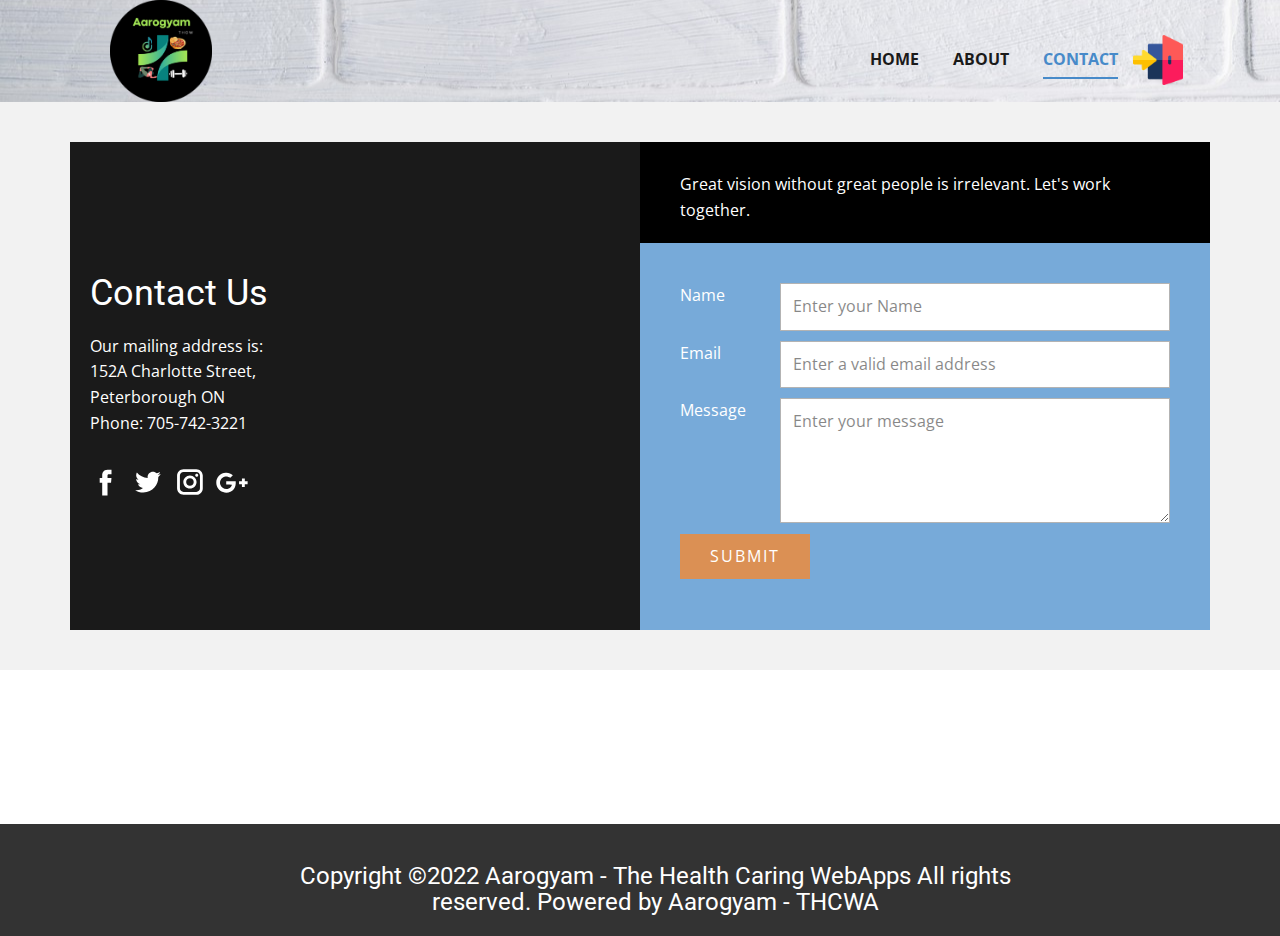
<file: PUT--latest/Contact.html>
<!DOCTYPE html>
<html style="font-size: 16px;" lang="en-IN">

<head>
  <meta name="viewport" content="width=device-width, initial-scale=1.0">
  <meta charset="utf-8">
  <meta name="keywords" content="">
  <meta name="description" content="">
  <title>Contact</title>
  <link rel="stylesheet" href="nicepage.css" media="screen">
  <link rel="stylesheet" href="Contact.css" media="screen">
  <script class="u-script" type="text/javascript" src="jquery.js" defer=""></script>
  <script class="u-script" type="text/javascript" src="nicepage.js" defer=""></script>
  <meta name="generator" content="Nicepage 5.4.1, nicepage.com">
  <meta name="referrer" content="origin">
  <link id="u-theme-google-font" rel="stylesheet"
    href="https://fonts.googleapis.com/css?family=Roboto:100,100i,300,300i,400,400i,500,500i,700,700i,900,900i|Open+Sans:300,300i,400,400i,500,500i,600,600i,700,700i,800,800i">


  <script type="application/ld+json">{
		"@context": "http://schema.org",
		"@type": "Organization",
		"name": "Aarogyam - THCWA",
		"logo": "images/roundlogo.png"
}</script>
  <meta name="theme-color" content="#478ac9">
  <meta property="og:title" content="Contact">
  <meta property="og:description" content="">
  <meta property="og:type" content="website">
  <meta data-intl-tel-input-cdn-path="intlTelInput/">
</head>

<body class="u-body u-xl-mode" data-lang="en">
  <header class="u-clearfix u-header u-image u-header" id="sec-a72f" data-animation-name="" data-animation-duration="0"
    data-animation-delay="0" data-animation-direction="" data-image-width="1280" data-image-height="853">
    <div class="u-clearfix u-sheet u-valign-middle u-sheet-1">
      <a href="Home.html" class="u-image u-logo u-image-1" data-image-width="475" data-image-height="475" title="Home">
        <img src="images/roundlogo.png" class="u-logo-image u-logo-image-1">
      </a><span class="u-file-icon u-icon u-icon-1" data-href="login.html" title="login"><img src="images/2050106.png"
          alt=""></span>
      <nav class="u-menu u-menu-one-level u-offcanvas u-menu-1">
        <div class="menu-collapse"
          style="font-size: 1rem; letter-spacing: 0px; font-weight: 700; text-transform: uppercase;">
          <a class="u-button-style u-custom-active-border-color u-custom-active-color u-custom-border u-custom-border-color u-custom-borders u-custom-hover-border-color u-custom-hover-color u-custom-left-right-menu-spacing u-custom-text-active-color u-custom-text-color u-custom-text-hover-color u-custom-top-bottom-menu-spacing u-nav-link"
            href="#">
            <svg class="u-svg-link" viewBox="0 0 24 24">
              <use xmlns:xlink="http://www.w3.org/1999/xlink" xlink:href="#svg-3e0e"></use>
            </svg>
            <svg class="u-svg-content" version="1.1" id="svg-3e0e" viewBox="0 0 16 16" x="0px" y="0px"
              xmlns:xlink="http://www.w3.org/1999/xlink" xmlns="http://www.w3.org/2000/svg">
              <g>
                <rect y="1" width="16" height="2"></rect>
                <rect y="7" width="16" height="2"></rect>
                <rect y="13" width="16" height="2"></rect>
              </g>
            </svg>
          </a>
        </div>
        <div class="u-custom-menu u-nav-container">
          <ul class="u-nav u-spacing-30 u-unstyled u-nav-1">
            <li class="u-nav-item"><a
                class="u-border-2 u-border-active-palette-1-base u-border-hover-palette-1-base u-border-no-left u-border-no-right u-border-no-top u-button-style u-nav-link u-text-active-palette-1-base u-text-grey-90 u-text-hover-grey-90"
                href="Home.html" style="padding: 10px 0px;">Home</a>
            </li>
            <li class="u-nav-item"><a
                class="u-border-2 u-border-active-palette-1-base u-border-hover-palette-1-base u-border-no-left u-border-no-right u-border-no-top u-button-style u-nav-link u-text-active-palette-1-base u-text-grey-90 u-text-hover-grey-90"
                href="About.html" style="padding: 10px 0px;">About</a>
            </li>
            <li class="u-nav-item"><a
                class="u-border-2 u-border-active-palette-1-base u-border-hover-palette-1-base u-border-no-left u-border-no-right u-border-no-top u-button-style u-nav-link u-text-active-palette-1-base u-text-grey-90 u-text-hover-grey-90"
                href="Contact.html" style="padding: 10px 0px;">Contact</a>
            </li>
          </ul>
        </div>
        <div class="u-custom-menu u-nav-container-collapse">
          <div class="u-black u-container-style u-inner-container-layout u-opacity u-opacity-95 u-sidenav">
            <div class="u-inner-container-layout u-sidenav-overflow">
              <div class="u-menu-close"></div>
              <ul class="u-align-center u-nav u-popupmenu-items u-unstyled u-nav-2">
                <li class="u-nav-item"><a class="u-button-style u-nav-link" href="Home.html">Home</a>
                </li>
                <li class="u-nav-item"><a class="u-button-style u-nav-link" href="About.html">About</a>
                </li>
                <li class="u-nav-item"><a class="u-button-style u-nav-link" href="Contact.html">Contact</a>
                </li>
              </ul>
            </div>
          </div>
          <div class="u-black u-menu-overlay u-opacity u-opacity-70"></div>
        </div>
      </nav>
    </div>
  </header>
  <section class="u-clearfix u-grey-5 u-section-1" id="sec-cc53">
    <div class="u-clearfix u-sheet u-valign-middle u-sheet-1">
      <div class="u-clearfix u-expanded-width u-layout-wrap u-layout-wrap-1">
        <div class="u-layout">
          <div class="u-layout-row">
            <div class="u-size-27-lg u-size-27-md u-size-27-sm u-size-27-xs u-size-30-xl">
              <div class="u-layout-col">
                <div class="u-container-style u-grey-90 u-layout-cell u-left-cell u-size-60 u-layout-cell-1">
                  <div class="u-container-layout u-valign-middle u-container-layout-1">
                    <h2 class="u-text u-text-1">Contact Us</h2>
                    <p class="u-text u-text-2">Our mailing address is: <br>152A Charlotte Street, <br>Peterborough ON
                      <br>Phone: 705-742-3221
                    </p>
                    <div class="u-social-icons u-spacing-10 u-social-icons-1">
                      <a class="u-social-url" target="_blank" href=""><span
                          class="u-icon u-icon-circle u-social-facebook u-social-icon u-icon-1">
                          <svg class="u-svg-link" preserveAspectRatio="xMidYMin slice" viewBox="0 0 112.2 112.2"
                            style="width: 32px;">
                            <use xmlns:xlink="http://www.w3.org/1999/xlink" xlink:href="#svg-511d"></use>
                          </svg>
                          <svg x="0px" y="0px" viewBox="0 0 112.2 112.2" enable-background="new 0 0 112.2 112.2"
                            xml:space="preserve" id="svg-511d" class="u-svg-content">
                            <path
                              d="M75.5,28.8H65.4c-1.5,0-4,0.9-4,4.3v9.4h13.9l-1.5,15.8H61.4v45.1H42.8V58.3h-8.8V42.4h8.8V32.2 c0-7.4,3.4-18.8,18.8-18.8h13.8v15.4H75.5z">
                            </path>
                          </svg>
                        </span>
                      </a>
                      <a class="u-social-url" target="_blank" href=""><span
                          class="u-icon u-icon-circle u-social-icon u-social-twitter u-icon-2">
                          <svg class="u-svg-link" preserveAspectRatio="xMidYMin slice" viewBox="0 0 112.2 112.2"
                            style="width: 32px;">
                            <use xmlns:xlink="http://www.w3.org/1999/xlink" xlink:href="#svg-f3a7"></use>
                          </svg>
                          <svg x="0px" y="0px" viewBox="0 0 112.2 112.2" enable-background="new 0 0 112.2 112.2"
                            xml:space="preserve" id="svg-f3a7" class="u-svg-content">
                            <path
                              d="M92.2,38.2c0,0.8,0,1.6,0,2.3c0,24.3-18.6,52.4-52.6,52.4c-10.6,0.1-20.2-2.9-28.5-8.2 c1.4,0.2,2.9,0.2,4.4,0.2c8.7,0,16.7-2.9,23-7.9c-8.1-0.2-14.9-5.5-17.3-12.8c1.1,0.2,2.4,0.2,3.4,0.2c1.6,0,3.3-0.2,4.8-0.7 c-8.4-1.6-14.9-9.2-14.9-18c0-0.2,0-0.2,0-0.2c2.5,1.4,5.4,2.2,8.4,2.3c-5-3.3-8.3-8.9-8.3-15.4c0-3.4,1-6.5,2.5-9.2 c9.1,11.1,22.7,18.5,38,19.2c-0.2-1.4-0.4-2.8-0.4-4.3c0.1-10,8.3-18.2,18.5-18.2c5.4,0,10.1,2.2,13.5,5.7c4.3-0.8,8.1-2.3,11.7-4.5 c-1.4,4.3-4.3,7.9-8.1,10.1c3.7-0.4,7.3-1.4,10.6-2.9C98.9,32.3,95.7,35.5,92.2,38.2z">
                            </path>
                          </svg>
                        </span>
                      </a>
                      <a class="u-social-url" target="_blank" href=""><span
                          class="u-icon u-icon-circle u-social-icon u-social-instagram u-icon-3">
                          <svg class="u-svg-link" preserveAspectRatio="xMidYMin slice" viewBox="0 0 112.2 112.2"
                            style="width: 32px;">
                            <use xmlns:xlink="http://www.w3.org/1999/xlink" xlink:href="#svg-9be7"></use>
                          </svg>
                          <svg x="0px" y="0px" viewBox="0 0 112.2 112.2" enable-background="new 0 0 112.2 112.2"
                            xml:space="preserve" id="svg-9be7" class="u-svg-content">
                            <path
                              d="M55.9,32.9c-12.8,0-23.2,10.4-23.2,23.2s10.4,23.2,23.2,23.2s23.2-10.4,23.2-23.2S68.7,32.9,55.9,32.9z M55.9,69.4c-7.4,0-13.3-6-13.3-13.3c-0.1-7.4,6-13.3,13.3-13.3s13.3,6,13.3,13.3C69.3,63.5,63.3,69.4,55.9,69.4z">
                            </path>
                            <path
                              d="M79.7,26.8c-3,0-5.4,2.5-5.4,5.4s2.5,5.4,5.4,5.4c3,0,5.4-2.5,5.4-5.4S82.7,26.8,79.7,26.8z">
                            </path>
                            <path
                              d="M78.2,11H33.5C21,11,10.8,21.3,10.8,33.7v44.7c0,12.6,10.2,22.8,22.7,22.8h44.7c12.6,0,22.7-10.2,22.7-22.7 V33.7C100.8,21.1,90.6,11,78.2,11z M91,78.4c0,7.1-5.8,12.8-12.8,12.8H33.5c-7.1,0-12.8-5.8-12.8-12.8V33.7 c0-7.1,5.8-12.8,12.8-12.8h44.7c7.1,0,12.8,5.8,12.8,12.8V78.4z">
                            </path>
                          </svg>
                        </span>
                      </a>
                      <a class="u-social-url" target="_blank" href="#"><span
                          class="u-icon u-icon-circle u-social-google u-social-icon u-icon-4">
                          <svg class="u-svg-link" preserveAspectRatio="xMidYMin slice" viewBox="0 0 112.2 112.2"
                            style="width: 32px;">
                            <use xmlns:xlink="http://www.w3.org/1999/xlink" xlink:href="#svg-85ef"></use>
                          </svg>
                          <svg x="0px" y="0px" viewBox="0 0 112.2 112.2" enable-background="new 0 0 112.2 112.2"
                            xml:space="preserve" id="svg-85ef" class="u-svg-content">
                            <path
                              d="M62.2,81.6c-8.6,11.2-24.6,14.4-37.6,10C10.9,87,0.8,73.2,1,58.5c-0.8-18,15.2-34.6,33.1-34.9 c9.2-0.8,18.2,2.7,25,8.6c-2.9,3.1-5.7,6.2-8.9,9.2c-6.2-3.8-13.5-6.5-20.6-4C18.1,40.7,11,54.2,15.4,65.6 c3.5,11.8,17.8,18.3,29.2,13.2c5.8-2.1,9.7-7.4,11.3-13.2c-6.6-0.1-13.2,0-20.1-0.3c0-3.9,0-7.9,0-11.9c11.2,0,22.2,0,33.3,0 C69.9,63.4,68.3,73.9,62.2,81.6z M110.9,63.7c-3.4,0-6.6,0-10,0c0,3.4,0,6.6,0,10c-3.4,0-6.6,0-10,0c0-3.4,0-6.6,0-10 c-3.4,0-6.6,0-10,0c0-3.4,0-6.6,0-10c3.4,0,6.6,0,10,0c0-3.4,0-6.6,0.1-10c3.4,0,6.6,0,10,0c0,3.4,0,6.6,0,10c3.4,0,6.6,0,10,0 C110.9,56.9,110.9,60.3,110.9,63.7z">
                            </path>
                          </svg>
                        </span>
                      </a>
                    </div>
                  </div>
                </div>
              </div>
            </div>
            <div class="u-size-30-xl u-size-33-lg u-size-33-md u-size-33-sm u-size-33-xs">
              <div class="u-layout-col">
                <div class="u-black u-container-style u-layout-cell u-right-cell u-size-30 u-layout-cell-2">
                  <div class="u-container-layout u-container-layout-2">
                    <p class="u-text u-text-default u-text-3">Great vision without great people is irrelevant. Let's
                      work together.</p>
                  </div>
                </div>
                <div class="u-container-style u-layout-cell u-palette-1-light-1 u-right-cell u-size-30 u-layout-cell-3">
                  <div class="u-container-layout u-container-layout-3">
                    <div class="u-form u-form-1">
                      <form action="https://forms.nicepagesrv.com/v2/form/process"
                        class="u-clearfix u-form-spacing-10 u-form-vertical u-inner-form" style="padding: 10px"
                        source="email" name="form-4">
                        <div class="u-form-group u-form-name u-label-left">
                          <label for="name-e2a4" class="u-label">Name</label>
                          <input type="text" placeholder="Enter your Name" id="name-e2a4" name="name"
                            class="u-border-1 u-border-grey-30 u-input u-input-rectangle u-white" required="">
                        </div>
                        <div class="u-form-email u-form-group u-label-left">
                          <label for="email-e2a4" class="u-label">Email</label>
                          <input type="email" placeholder="Enter a valid email address" id="email-e2a4" name="email"
                            class="u-border-1 u-border-grey-30 u-input u-input-rectangle u-white" required="">
                        </div>
                        <div class="u-form-group u-form-message u-label-left">
                          <label for="message-e2a4" class="u-label">Message</label>
                          <textarea placeholder="Enter your message" rows="4" cols="50" id="message-e2a4" name="message"
                            class="u-border-1 u-border-grey-30 u-input u-input-rectangle u-white"
                            required=""></textarea>
                        </div>
                        <div class="u-form-group u-form-submit">
                          <a href="#" class="u-btn u-btn-submit u-button-style u-palette-2-base u-btn-1">Submit</a>
                          <input type="submit" value="submit" class="u-form-control-hidden">
                        </div>
                        <div class="u-form-send-message u-form-send-success"> Thank you! Your message has been sent.
                        </div>
                        <div class="u-form-send-error u-form-send-message"> Unable to send your message. Please fix
                          errors then try again. </div>
                        <input type="hidden" value="" name="recaptchaResponse">
                        <input type="hidden" name="formServices" value="0f2b91a30b90ca1e06ef5bb41ab9c481">
                      </form>
                    </div>
                  </div>
                </div>
              </div>
            </div>
          </div>
        </div>
      </div>
    </div>
  </section>
<br><br><br><br><br><br>

  <footer class="u-align-center u-clearfix u-footer u-grey-80 u-footer" id="sec-1f1e">
    <div class="u-clearfix u-sheet u-sheet-1">
      <h2 class="u-text u-text-1"> Copyright ©2022​ Aarogyam - The Health Caring WebApps&nbsp;All rights
        reserved.&nbsp;Powered by Aarogyam - THCWA</h2>
    </div>
  </footer>
  <span
    style="height: 64px; width: 64px; margin-left: 0px; margin-right: auto; margin-top: 0px; background-image: none; right: 20px; bottom: 20px; padding: 15px;"
    class="u-back-to-top u-icon u-icon-circle u-opacity u-opacity-85 u-palette-1-base" data-href="#">
    <svg class="u-svg-link" preserveAspectRatio="xMidYMin slice" viewBox="0 0 551.13 551.13">
      <use xmlns:xlink="http://www.w3.org/1999/xlink" xlink:href="#svg-1d98"></use>
    </svg>
    <svg class="u-svg-content" enable-background="new 0 0 551.13 551.13" viewBox="0 0 551.13 551.13"
      xmlns="http://www.w3.org/2000/svg" id="svg-1d98">
      <path d="m275.565 189.451 223.897 223.897h51.668l-275.565-275.565-275.565 275.565h51.668z"></path>
    </svg>
  </span>

</body>

</html>
</file>
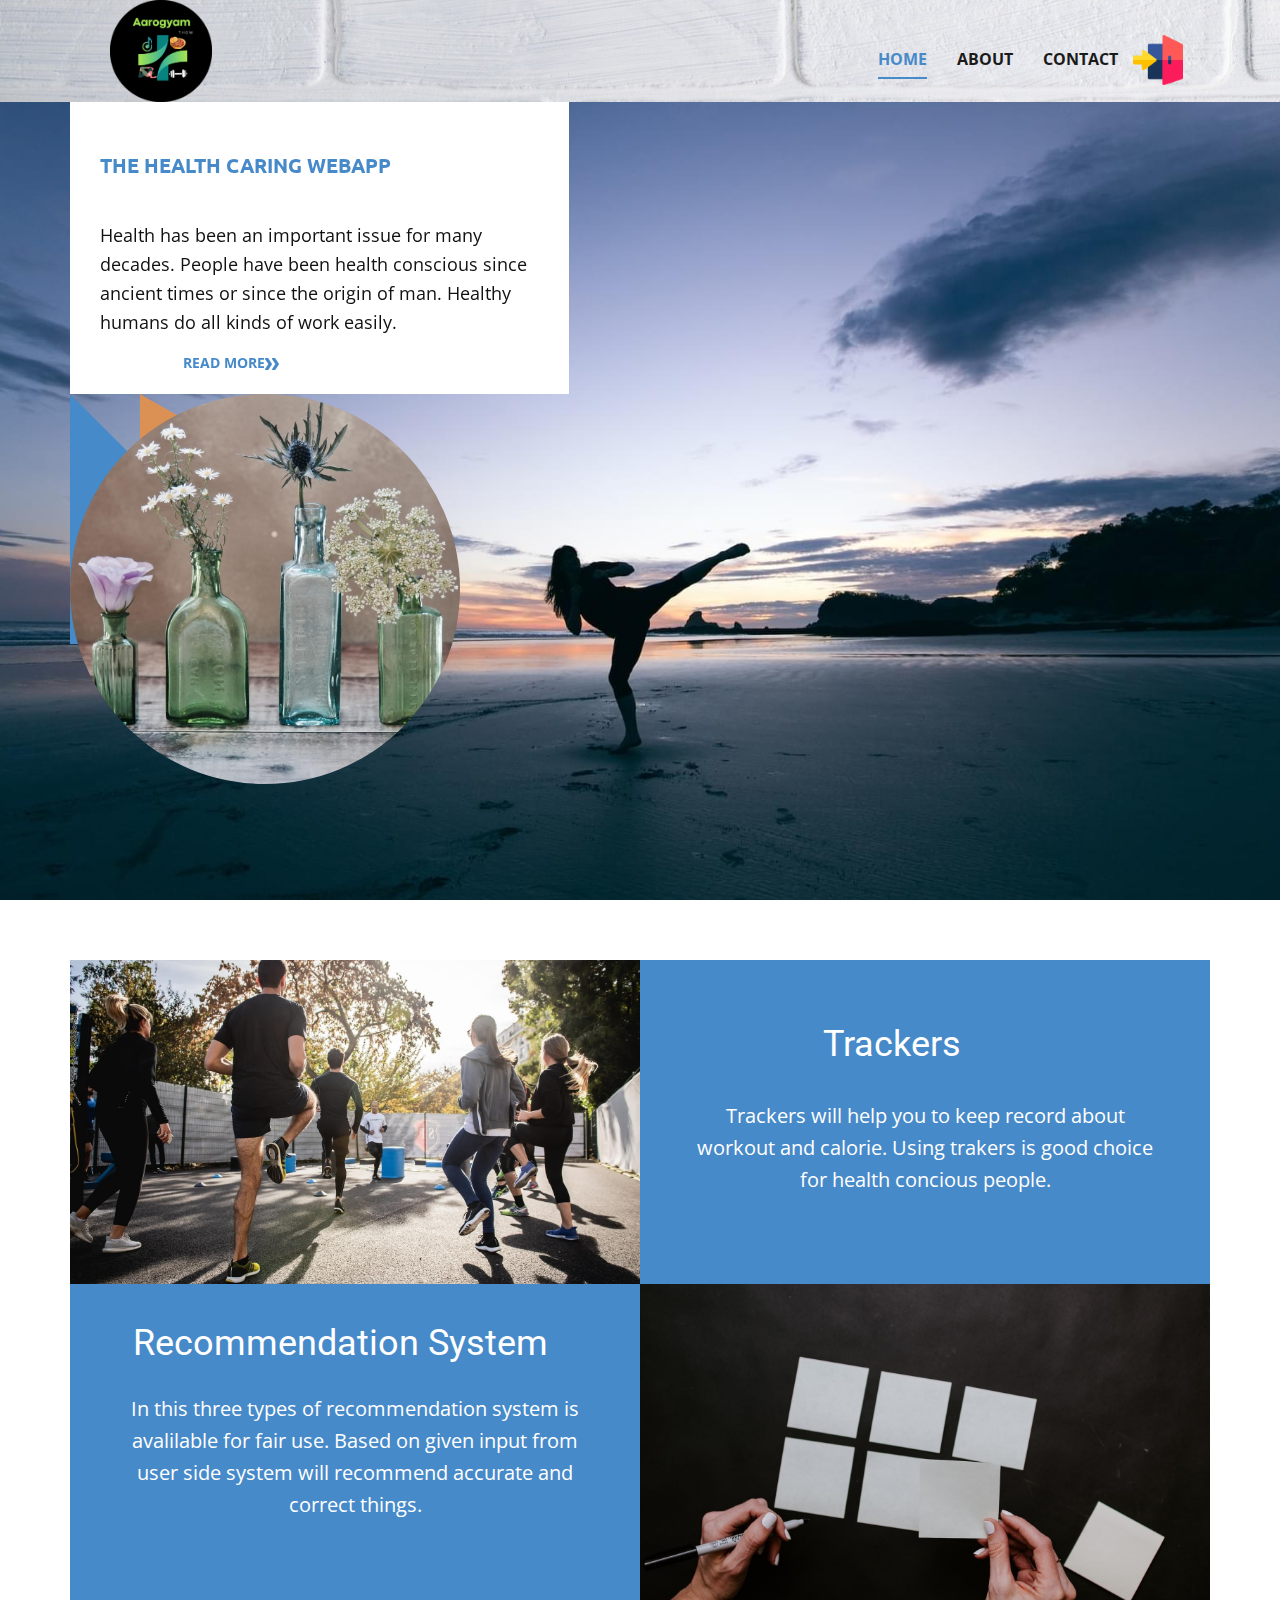
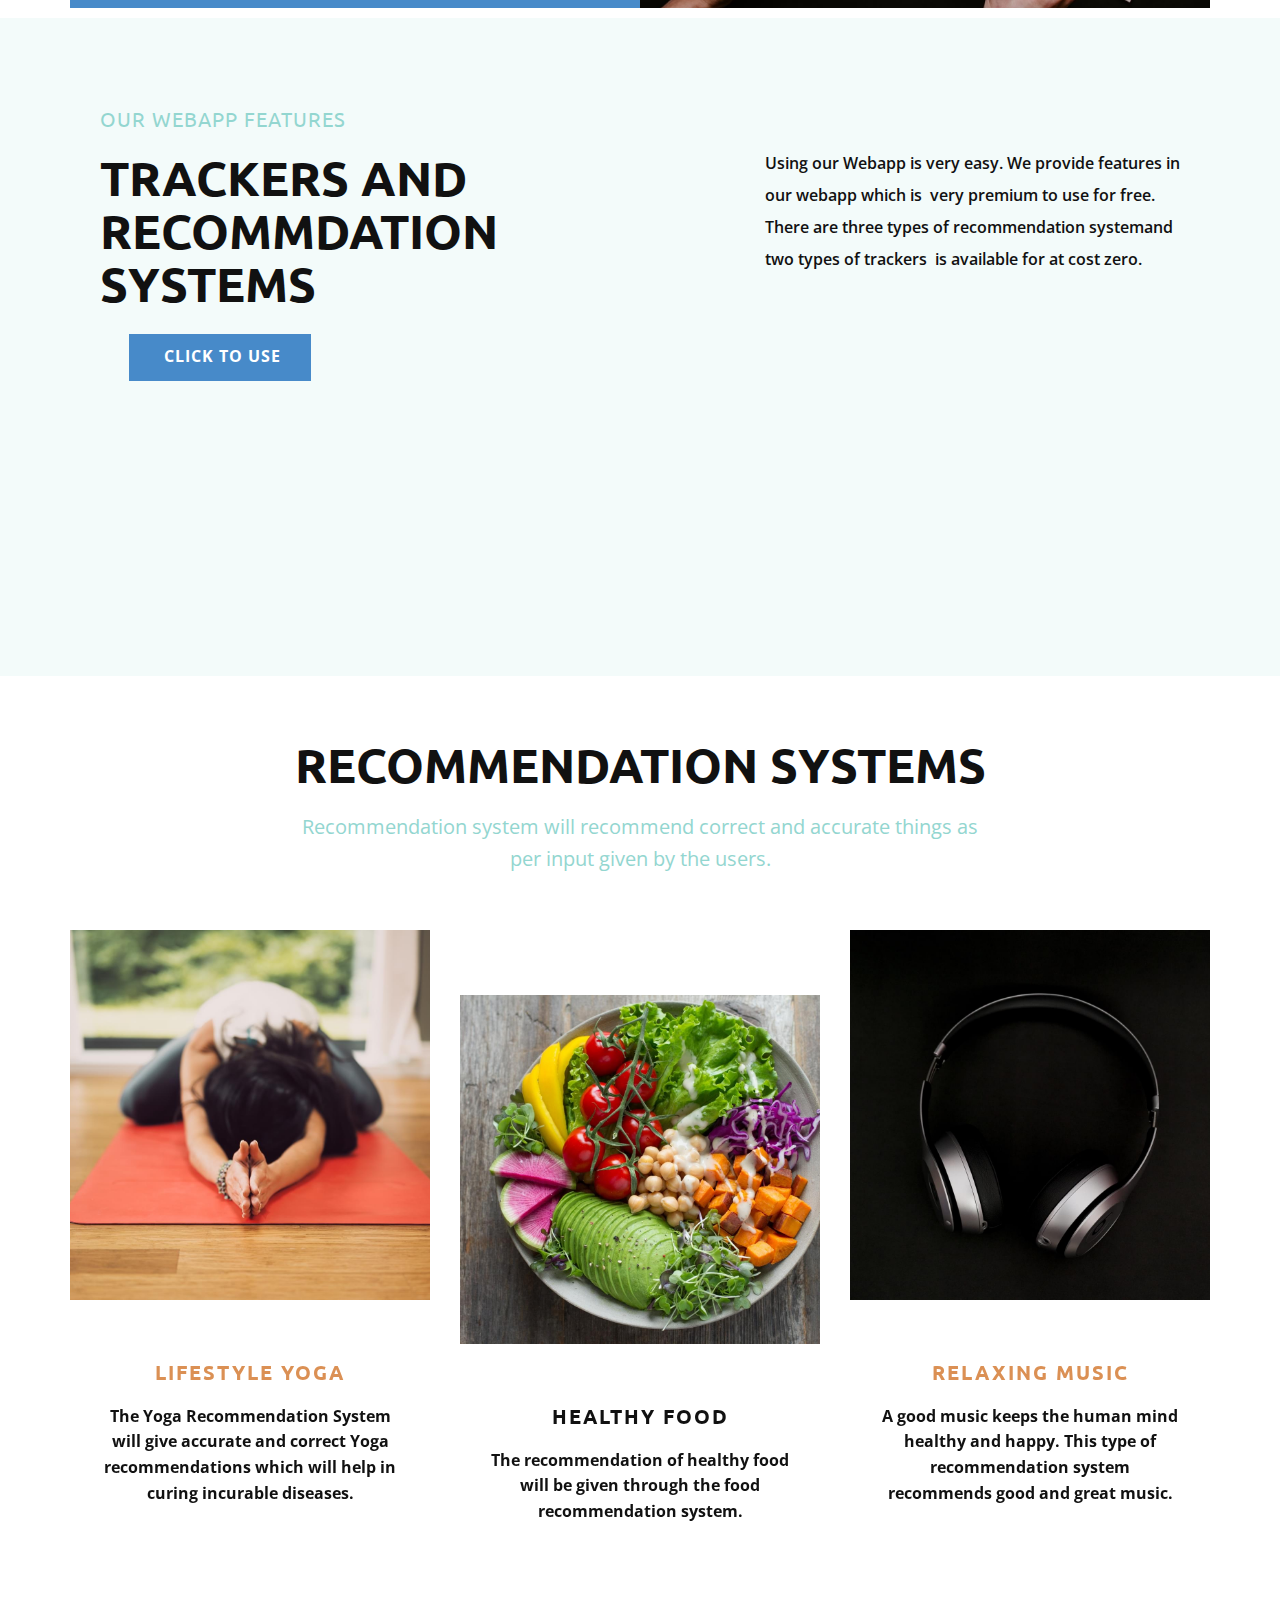
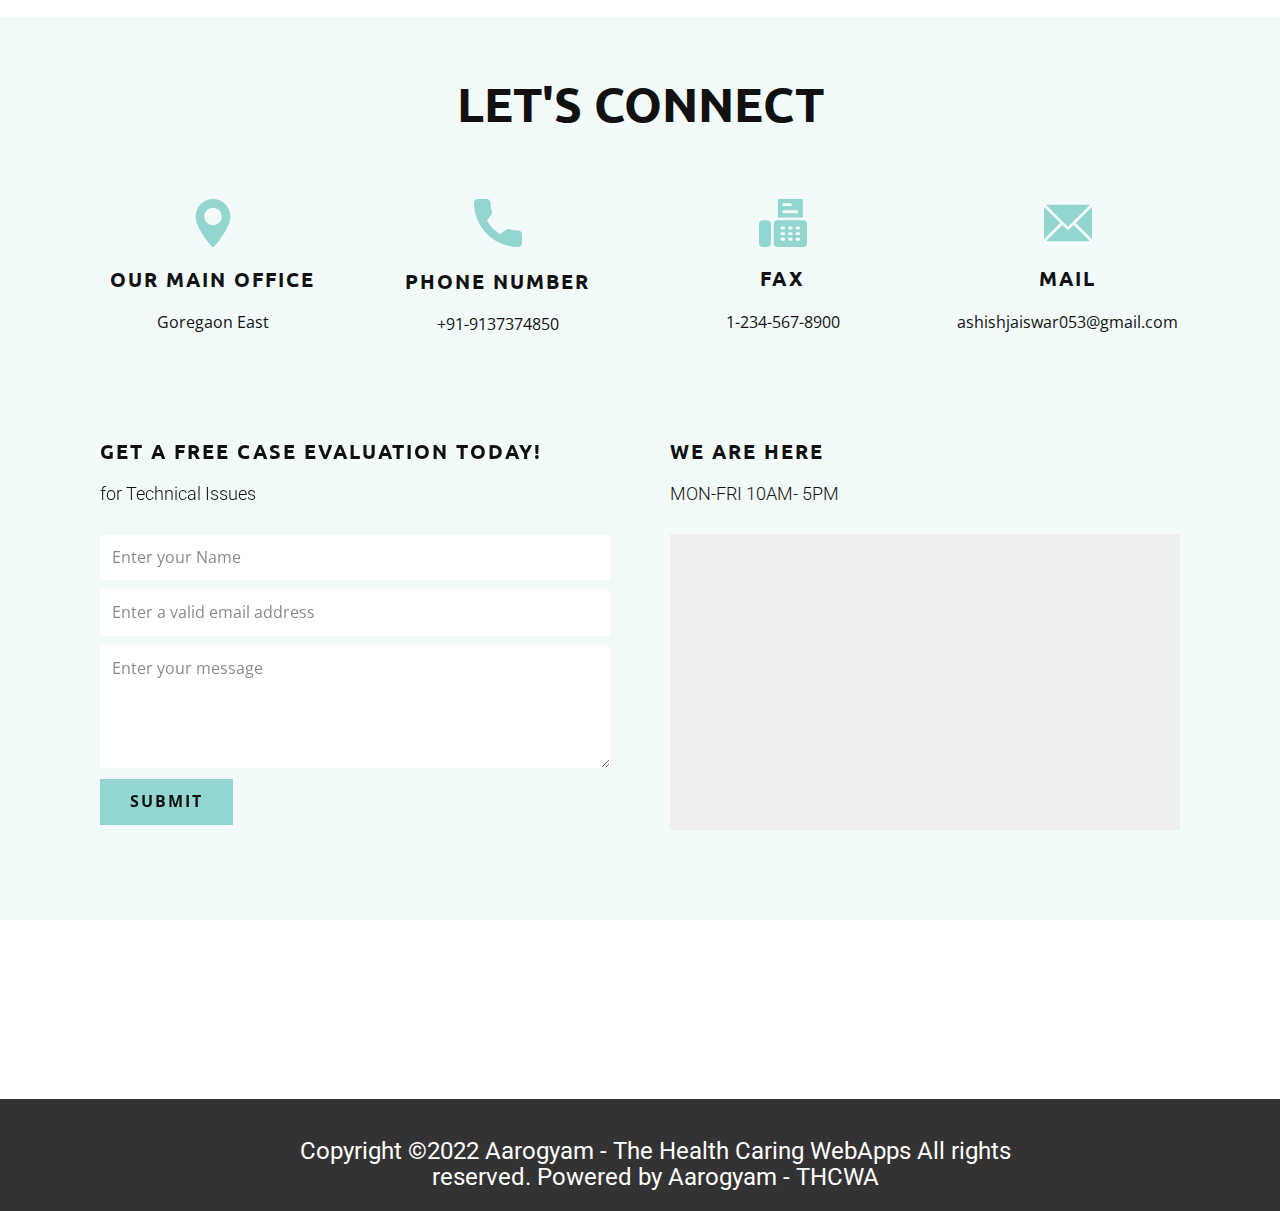
<file: PUT--latest/Home.html>
<!DOCTYPE html>
<html style="font-size: 16px;" lang="en-IN"><head>
    <meta name="viewport" content="width=device-width, initial-scale=1.0">
    <meta charset="utf-8">
    <meta name="keywords" content="Patient Services, Medical Services, Preventive services, Specific goals for therapy will be determined by you and your therapist, Dental Care, Direct Primary Care, Let&amp;apos;s Connect">
    <meta name="description" content="">
    <title>Home</title>
    <link rel="stylesheet" href="nicepage.css" media="screen">
<link rel="stylesheet" href="Home.css" media="screen">
    <script class="u-script" type="text/javascript" src="jquery.js" defer=""></script>
    <script class="u-script" type="text/javascript" src="nicepage.js" defer=""></script>
    <meta name="generator" content="Nicepage 5.4.1, nicepage.com">
    <meta name="referrer" content="origin">
    <link id="u-theme-google-font" rel="stylesheet" href="https://fonts.googleapis.com/css?family=Roboto:100,100i,300,300i,400,400i,500,500i,700,700i,900,900i|Open+Sans:300,300i,400,400i,500,500i,600,600i,700,700i,800,800i">
    <link id="u-page-google-font" rel="stylesheet" href="https://fonts.googleapis.com/css?family=Ubuntu:300,300i,400,400i,500,500i,700,700i">
    
    
    
    
    
    
    <script type="application/ld+json">{
		"@context": "http://schema.org",
		"@type": "Organization",
		"name": "Aarogyam - THCWA",
		"logo": "images/roundlogo.png"
}</script>
    <meta name="theme-color" content="#478ac9">
    <meta property="og:title" content="Home">
    <meta property="og:description" content="">
    <meta property="og:type" content="website">
  <meta data-intl-tel-input-cdn-path="intlTelInput/"></head>
  <body class="u-body u-overlap u-xl-mode" data-lang="en"><header class="u-clearfix u-header u-image u-header" id="sec-a72f" data-animation-name="" data-animation-duration="0" data-animation-delay="0" data-animation-direction="" data-image-width="1280" data-image-height="853"><div class="u-clearfix u-sheet u-valign-middle u-sheet-1">
        <a href="Home.html" class="u-image u-logo u-image-1" data-image-width="475" data-image-height="475" title="Home">
          <img src="images/roundlogo.png" class="u-logo-image u-logo-image-1">
        </a><span class="u-file-icon u-icon u-icon-1" data-href="login.html"  href="login.html" title="login"><img src="images/2050106.png" alt=""></span>
        <nav class="u-menu u-menu-one-level u-offcanvas u-menu-1">
          <div class="menu-collapse" style="font-size: 1rem; letter-spacing: 0px; font-weight: 700; text-transform: uppercase;">
            <a class="u-button-style u-custom-active-border-color u-custom-active-color u-custom-border u-custom-border-color u-custom-borders u-custom-hover-border-color u-custom-hover-color u-custom-left-right-menu-spacing u-custom-text-active-color u-custom-text-color u-custom-text-hover-color u-custom-top-bottom-menu-spacing u-nav-link" href="#">
              <svg class="u-svg-link" viewBox="0 0 24 24"><use xmlns:xlink="http://www.w3.org/1999/xlink" xlink:href="#svg-3e0e"></use></svg>
              <svg class="u-svg-content" version="1.1" id="svg-3e0e" viewBox="0 0 16 16" x="0px" y="0px" xmlns:xlink="http://www.w3.org/1999/xlink" xmlns="http://www.w3.org/2000/svg"><g><rect y="1" width="16" height="2"></rect><rect y="7" width="16" height="2"></rect><rect y="13" width="16" height="2"></rect>
</g></svg>
            </a>
          </div>
          <div class="u-custom-menu u-nav-container">
            <ul class="u-nav u-spacing-30 u-unstyled u-nav-1"><li class="u-nav-item"><a class="u-border-2 u-border-active-palette-1-base u-border-hover-palette-1-base u-border-no-left u-border-no-right u-border-no-top u-button-style u-nav-link u-text-active-palette-1-base u-text-grey-90 u-text-hover-grey-90" href="Home.html" style="padding: 10px 0px;">Home</a>
</li><li class="u-nav-item"><a class="u-border-2 u-border-active-palette-1-base u-border-hover-palette-1-base u-border-no-left u-border-no-right u-border-no-top u-button-style u-nav-link u-text-active-palette-1-base u-text-grey-90 u-text-hover-grey-90" href="About.html" style="padding: 10px 0px;">About</a>
</li><li class="u-nav-item"><a class="u-border-2 u-border-active-palette-1-base u-border-hover-palette-1-base u-border-no-left u-border-no-right u-border-no-top u-button-style u-nav-link u-text-active-palette-1-base u-text-grey-90 u-text-hover-grey-90" href="Contact.html" style="padding: 10px 0px;">Contact</a>
</li></ul>
          </div>
          <div class="u-custom-menu u-nav-container-collapse">
            <div class="u-black u-container-style u-inner-container-layout u-opacity u-opacity-95 u-sidenav">
              <div class="u-inner-container-layout u-sidenav-overflow">
                <div class="u-menu-close"></div>
                <ul class="u-align-center u-nav u-popupmenu-items u-unstyled u-nav-2"><li class="u-nav-item"><a class="u-button-style u-nav-link" href="Home.html">Home</a>
</li><li class="u-nav-item"><a class="u-button-style u-nav-link" href="About.html">About</a>
</li><li class="u-nav-item"><a class="u-button-style u-nav-link" href="Contact.html">Contact</a>
</li></ul>
              </div>
            </div>
            <div class="u-black u-menu-overlay u-opacity u-opacity-70"></div>
          </div>
        </nav>
      </div></header>
    <section class="u-clearfix u-image u-section-1" id="sec-d1f3" data-image-width="1620" data-image-height="1080">
      <div class="u-clearfix u-sheet u-sheet-1">
        <div class="u-container-style u-expanded-width-xs u-group u-white u-group-1" data-animation-name="slideIn" data-animation-duration="2000" data-animation-direction="Left">
          <div class="u-container-layout u-valign-bottom u-container-layout-1">
            <h1 class="u-align-right u-custom-font u-font-ubuntu u-text u-title u-text-1">
              <span class="u-text-palette-4-base">Aarogyam&nbsp;</span>
              <span style="font-size: 1.25rem;">
                <span class="u-text-palette-4-base">
                  <br>
                  <span class="u-text-palette-1-base"></span>
                </span>
                <span class="u-text-palette-1-base">The&nbsp;Health&nbsp;Caring&nbsp;WebApp</span>
              </span>
              <br>
            </h1>
            <p class="u-align-center u-text u-text-2"> Health has been an important issue for many decades. People have been health conscious since ancient times or since the origin of man. Healthy humans do all kinds of work easily.</p>
            <a href="About.html" class="u-btn u-button-style u-none u-text-hover-palette-2-base u-text-palette-1-base u-btn-1">read more<span class="u-icon u-text-palette-1-base"><svg class="u-svg-content" viewBox="0 -32 426.66667 426" style="width: 1em; height: 1em;"><path d="m213.332031 181.667969c0 4.265625-1.277343 8.53125-3.625 11.730469l-106.667969 160c-3.839843 5.761718-10.238281 9.601562-17.707031 9.601562h-64c-11.730469 0-21.332031-9.601562-21.332031-21.332031 0-4.269531 1.28125-8.535157 3.625-11.734375l98.773438-148.265625-98.773438-148.269531c-2.34375-3.199219-3.625-7.464844-3.625-11.730469 0-11.734375 9.601562-21.335938 21.332031-21.335938h64c7.46875 0 13.867188 3.839844 17.707031 9.601563l106.667969 160c2.347657 3.199218 3.625 7.464844 3.625 11.734375zm0 0"></path><path d="m426.667969 181.667969c0 4.265625-1.28125 8.53125-3.628907 11.730469l-106.664062 160c-3.839844 5.761718-10.242188 9.601562-17.707031 9.601562h-64c-11.734375 0-21.335938-9.601562-21.335938-21.332031 0-4.269531 1.28125-8.535157 3.628907-11.734375l98.773437-148.265625-98.773437-148.269531c-2.347657-3.199219-3.628907-7.464844-3.628907-11.730469 0-11.734375 9.601563-21.335938 21.335938-21.335938h64c7.464843 0 13.867187 3.839844 17.707031 9.601563l106.664062 160c2.347657 3.199218 3.628907 7.464844 3.628907 11.734375zm0 0"></path></svg><img></span>
            </a>
          </div>
        </div>
        <div class="u-shape u-shape-svg u-text-palette-1-base u-shape-1">
          <svg class="u-svg-link" preserveAspectRatio="none" viewBox="0 0 160 160" style=""><use xmlns:xlink="http://www.w3.org/1999/xlink" xlink:href="#svg-6872"></use></svg>
          <svg class="u-svg-content" viewBox="0 0 160 160" x="0px" y="0px" id="svg-6872"><path d="M160,160H0V0L160,160z"></path></svg>
        </div>
        <div class="u-shape u-shape-svg u-text-palette-2-base u-shape-2">
          <svg class="u-svg-link" preserveAspectRatio="none" viewBox="0 0 140 160" style=""><use xmlns:xlink="http://www.w3.org/1999/xlink" xlink:href="#svg-6b6b"></use></svg>
          <svg class="u-svg-content" viewBox="0 0 140 160" x="0px" y="0px" id="svg-6b6b"><g><polygon points="0,0 140,80 0,160 	"></polygon>
</g></svg>
        </div>
        <img class="u-image u-image-circle u-image-1" src="images/james-cousins-nBHT1k1nHfc-unsplash.jpg" alt="" data-image-width="1577" data-image-height="1080">
      </div>
    </section>
    <section class="u-align-center-lg u-align-center-md u-align-center-sm u-align-center-xl u-align-left-xs u-clearfix u-section-2" id="carousel_a3ba">
      <div class="u-clearfix u-sheet u-sheet-1">
        <div class="u-clearfix u-expanded-width u-layout-wrap u-layout-wrap-1">
          <div class="u-layout">
            <div class="u-layout-col">
              <div class="u-size-30">
                <div class="u-layout-row">
                  <div class="u-container-align-center u-container-style u-image u-layout-cell u-size-30 u-image-1" data-image-width="1620" data-image-height="1080">
                    <div class="u-container-layout u-container-layout-1"></div>
                  </div>
                  <div class="u-container-style u-layout-cell u-palette-1-base u-size-30 u-layout-cell-2">
                    <div class="u-container-layout u-container-layout-2">
                      <h2 class="u-text u-text-default u-text-1" >
                        <a class="u-active-none u-border-none u-btn u-button-link u-button-style u-hover-none u-none u-text-white u-btn-1" href="/workout app/workout.html">Trackers</a></h2>
                      <p class="u-align-center u-text u-text-2"> Trackers will help you to keep record about workout and calorie. Using trakers is good choice for health concious people.</p>
                    </div>
                  </div>
                </div>
              </div>
              <div class="u-size-30">
                <div class="u-layout-row">
                  <div class="u-container-style u-layout-cell u-palette-1-base u-size-30 u-layout-cell-3">
                    <div class="u-container-layout u-container-layout-3">
                      <h2 class="u-text u-text-default u-text-3">
                        <a class="u-active-none u-border-none u-btn u-button-link u-button-style u-hover-none u-none u-text-white u-btn-1" href="recommendation.html">Recommendation System</a>
                      </h2>
                      <p class="u-align-center u-text u-text-4"> In this three types of recommendation system is avalilable for fair use. Based on given input from user side system will recommend accurate and correct things.</p>
                    </div>
                  </div>
                  <div class="u-container-align-center u-container-style u-image u-layout-cell u-size-30 u-image-2" data-image-width="1620" data-image-height="1080">
                    <div class="u-container-layout u-container-layout-4"></div>
                  </div>
                </div>
              </div>
            </div>
          </div>
        </div>
      </div>
    </section>
    <section class="u-clearfix u-palette-4-light-3 u-section-3" id="carousel_589c">
      <div class="u-clearfix u-sheet u-sheet-1">
        <div class="u-clearfix u-expanded-width u-layout-wrap u-layout-wrap-1">
          <div class="u-layout">
            <div class="u-layout-row">
              <div class="u-align-left u-container-style u-layout-cell u-left-cell u-size-35 u-layout-cell-1">
                <div class="u-container-layout u-container-layout-1">
                  <h5 class="u-custom-font u-font-ubuntu u-text u-text-palette-4-base u-text-1"> OUR WEBAPP FEATURES</h5>
                  <h2 class="u-custom-font u-font-ubuntu u-text u-text-2"> TRACKERS AND RECOMMDATION SYSTEMS</h2>
                  <a href="recommendation.html" class="u-btn u-button-style u-hover-palette-1-dark-1 u-palette-1-base u-text-active-white u-btn-1"><span class="u-icon"></span>&nbsp;CLICK TO USE
                  </a>
                </div>
              </div>
              <div class="u-container-style u-layout-cell u-right-cell u-size-25 u-layout-cell-2">
                <div class="u-container-layout u-valign-top u-container-layout-2">
                  <p class="u-text u-text-3"> Using our Webapp is very easy. We provide features in our webapp which is&nbsp; very premium to use for free.<br>There are three types of recommendation systemand two types of trackers&nbsp; is available for at cost zero.
                  </p>
                </div>
              </div>
            </div>
          </div>
        </div>
        <div class="u-expanded-width u-list u-list-1">
          <div class="u-repeater u-repeater-1">
            <div class="u-align-center u-black u-container-style u-list-item u-radius-10 u-repeater-item u-shape-round u-video-cover" data-animation-name="flipIn" data-animation-duration="2000" data-animation-direction="X">
              <div class="u-container-layout u-similar-container u-valign-top u-container-layout-3">
                <h3 class="u-custom-font u-font-ubuntu u-text u-text-palette-3-light-1 u-text-4">Our Mission</h3>
                <p class="u-hover-feature u-text u-text-5" data-animation-name="customAnimationIn" data-animation-duration="1000" data-animation-direction="">Making professional counseling accessible, affordable, convenient <span style="font-weight: 700;"></span>- so anyone who struggles with life’s challenges can get help, anytime, anywhere.
                </p>
              </div>
            </div>
            <div class="u-align-center u-black u-container-style u-list-item u-radius-10 u-repeater-item u-shape-round u-video-cover" data-animation-name="flipIn" data-animation-duration="2000" data-animation-direction="X">
              <div class="u-container-layout u-similar-container u-valign-top u-container-layout-4">
                <h3 class="u-custom-font u-font-ubuntu u-text u-text-palette-3-light-1 u-text-6">Our Counselors</h3>
                <p class="u-hover-feature u-text u-text-7" data-animation-name="customAnimationIn" data-animation-duration="1000" data-animation-direction="">We are passionate and compassionate professionals, driven by the mission of helping more people live a better and happier life every day.&nbsp;</p>
              </div>
            </div>
            <div class="u-align-center u-black u-container-style u-list-item u-radius-10 u-repeater-item u-shape-round u-list-item-3" data-animation-name="flipIn" data-animation-duration="2000" data-animation-direction="X">
              <div class="u-container-layout u-similar-container u-valign-top u-container-layout-5">
                <h3 class="u-custom-font u-font-ubuntu u-text u-text-palette-3-light-1 u-text-8">Our Support</h3>
                <p class="u-hover-feature u-text u-text-9" data-animation-name="customAnimationIn" data-animation-duration="1000" data-animation-direction="">Our support team is always here to answer any question and resolve any problem. Vitae tortor condimentum. Just contact us!</p>
              </div>
            </div>
          </div>
        </div>
      </div>
      
      
      
    </section>
    <section class="u-align-center u-clearfix u-white u-section-4" id="carousel_9755">
      <div class="u-clearfix u-sheet u-valign-middle u-sheet-1">
        <h1 class="u-custom-font u-font-ubuntu u-text u-text-1"> RECOMMENDATION SYSTEMS</h1>
        <p class="u-text u-text-palette-4-base u-text-2"> Recommendation system will recommend correct and accurate things as per input given by the users.</p>
        <div class="u-clearfix u-expanded-width u-gutter-30 u-layout-wrap u-layout-wrap-1">
          <div class="u-gutter-0 u-layout">
            <div class="u-layout-row">
              <div class="u-size-20 u-size-30-md">
                <div class="u-layout-col">
                  <div class="u-container-style u-image u-layout-cell u-left-cell u-size-30 u-image-1" data-animation-name="slideIn" data-animation-duration="2000" data-animation-direction="Left" data-image-width="1623" data-image-height="1080">
                    <div class="u-container-layout"></div>
                  </div>
                  <div class="u-align-center u-container-style u-layout-cell u-left-cell u-size-30 u-layout-cell-2">
                    <div class="u-container-layout u-valign-top u-container-layout-2">
                      <h4 class="u-custom-font u-font-ubuntu u-text u-text-palette-2-base u-text-3">LIFESTYLE YOGA</h4>
                      <p class="u-text u-text-4"> The Yoga Recommendation System will give accurate and correct Yoga recommendations which will help in curing incurable diseases.</p>
                    </div>
                  </div>
                </div>
              </div>
              <div class="u-size-20 u-size-30-md">
                <div class="u-layout-col">
                  <div class="u-container-style u-hidden-md u-hidden-sm u-hidden-xs u-layout-cell u-size-20 u-layout-cell-3">
                    <div class="u-container-layout u-valign-middle u-container-layout-3"></div>
                  </div>
                  <div class="u-container-style u-image u-layout-cell u-size-20 u-image-2" data-animation-name="slideIn" data-animation-duration="1750" data-animation-direction="Down" data-image-width="1620" data-image-height="1080">
                    <div class="u-container-layout"></div>
                  </div>
                  <div class="u-align-center u-container-style u-layout-cell u-size-20 u-layout-cell-5">
                    <div class="u-container-layout u-valign-top u-container-layout-5">
                      <h4 class="u-custom-font u-font-ubuntu u-text u-text-5"> HEALTHY FOOD</h4>
                      <p class="u-text u-text-6"> The recommendation of healthy food will be given through the food recommendation system.</p>
                    </div>
                  </div>
                </div>
              </div>
              <div class="u-size-20 u-size-60-md">
                <div class="u-layout-col">
                  <div class="u-container-style u-image u-layout-cell u-right-cell u-size-30 u-image-3" data-animation-name="slideIn" data-animation-duration="2000" data-animation-direction="Right" data-image-width="1620" data-image-height="1080">
                    <div class="u-container-layout"></div>
                  </div>
                  <div class="u-align-center u-container-style u-layout-cell u-right-cell u-size-30 u-layout-cell-7">
                    <div class="u-container-layout u-valign-top u-container-layout-7">
                      <h4 class="u-custom-font u-font-ubuntu u-text u-text-palette-2-base u-text-7"> RELAXING MUSIC<br>
                      </h4>
                      <p class="u-text u-text-8"> A good music keeps the human mind healthy and happy. This type of recommendation system recommends good and great music.</p>
                    </div>
                  </div>
                </div>
              </div>
            </div>
          </div>
        </div>
      </div>
    </section>
    <section class="u-align-center u-clearfix u-palette-4-light-3 u-section-5" id="carousel_c97a">
      <div class="u-clearfix u-sheet u-sheet-1">
        <h2 class="u-custom-font u-font-ubuntu u-text u-text-1">Let's Connect</h2>
        <div class="u-clearfix u-expanded-width u-layout-wrap u-layout-wrap-1">
          <div class="u-layout">
            <div class="u-layout-col">
              <div class="u-size-30">
                <div class="u-layout-row">
                  <div class="u-align-center u-container-style u-layout-cell u-left-cell u-size-15 u-size-30-md u-layout-cell-1">
                    <div class="u-container-layout u-valign-top u-container-layout-1"><span class="u-icon u-icon-circle u-text-palette-4-base u-icon-1"><svg class="u-svg-link" preserveAspectRatio="xMidYMin slice" viewBox="0 0 512 512" style=""><use xmlns:xlink="http://www.w3.org/1999/xlink" xlink:href="#svg-fb01"></use></svg><svg id="svg-fb01" x="0px" y="0px" viewBox="0 0 512 512" style="enable-background:new 0 0 512 512;" class="u-svg-content"><g><g><path d="M256,0C153.755,0,70.573,83.182,70.573,185.426c0,126.888,165.939,313.167,173.004,321.035    c6.636,7.391,18.222,7.378,24.846,0c7.065-7.868,173.004-194.147,173.004-321.035C441.425,83.182,358.244,0,256,0z M256,278.719    c-51.442,0-93.292-41.851-93.292-93.293S204.559,92.134,256,92.134s93.291,41.851,93.291,93.293S307.441,278.719,256,278.719z"></path>
</g>
</g><g></g><g></g><g></g><g></g><g></g><g></g><g></g><g></g><g></g><g></g><g></g><g></g><g></g><g></g><g></g></svg></span>
                      <h6 class="u-custom-font u-font-ubuntu u-text u-text-2">OUR MAIN OFFICE</h6>
                      <p class="u-text u-text-3"> Goregaon East</p>
                    </div>
                  </div>
                  <div class="u-align-center u-container-style u-layout-cell u-size-15 u-size-30-md u-layout-cell-2">
                    <div class="u-container-layout u-valign-top u-container-layout-2"><span class="u-icon u-icon-circle u-text-palette-4-base u-icon-2"><svg class="u-svg-link" preserveAspectRatio="xMidYMin slice" viewBox="0 0 384 384" style=""><use xmlns:xlink="http://www.w3.org/1999/xlink" xlink:href="#svg-cd86"></use></svg><svg id="svg-cd86" x="0px" y="0px" viewBox="0 0 384 384" style="enable-background:new 0 0 384 384;" class="u-svg-content"><g><g><path d="M353.188,252.052c-23.51,0-46.594-3.677-68.469-10.906c-10.719-3.656-23.896-0.302-30.438,6.417l-43.177,32.594    c-50.073-26.729-80.917-57.563-107.281-107.26l31.635-42.052c8.219-8.208,11.167-20.198,7.635-31.448    c-7.26-21.99-10.948-45.063-10.948-68.583C132.146,13.823,118.323,0,101.333,0H30.813C13.823,0,0,13.823,0,30.813    C0,225.563,158.438,384,353.188,384c16.99,0,30.813-13.823,30.813-30.813v-70.323C384,265.875,370.177,252.052,353.188,252.052z"></path>
</g>
</g><g></g><g></g><g></g><g></g><g></g><g></g><g></g><g></g><g></g><g></g><g></g><g></g><g></g><g></g><g></g></svg></span>
                      <h6 class="u-custom-font u-font-ubuntu u-text u-text-4">phone number</h6>
                      <p class="u-text u-text-5"> +91-9137374850</p>
                    </div>
                  </div>
                  <div class="u-container-style u-layout-cell u-size-15 u-size-30-md u-layout-cell-3">
                    <div class="u-container-layout u-valign-top u-container-layout-3"><span class="u-icon u-icon-circle u-text-palette-4-base u-icon-3"><svg class="u-svg-link" preserveAspectRatio="xMidYMin slice" viewBox="0 0 512 512" style=""><use xmlns:xlink="http://www.w3.org/1999/xlink" xlink:href="#svg-f872"></use></svg><svg id="svg-f872" viewBox="0 0 512 512" class="u-svg-content"><path d="m201 12.714v184.286h267v-184.286c0-7.022-5.692-12.714-12.714-12.714h-241.572c-7.022 0-12.714 5.692-12.714 12.714zm63.89 33.131h70.271c8.284 0 15 6.716 15 15s-6.716 15-15 15h-70.271c-8.284 0-15-6.716-15-15s6.715-15 15-15zm0 75.142h139.22c8.284 0 15 6.716 15 15s-6.716 15-15 15h-139.22c-8.284 0-15-6.716-15-15s6.715-15 15-15z"></path><path d="m472 227h-275c-22.091 0-40 17.909-40 40v205c0 22.091 17.909 40 40 40h275c22.091 0 40-17.909 40-40v-205c0-22.091-17.909-40-40-40zm-207.5 217.5h-20c-8.284 0-15-6.716-15-15s6.716-15 15-15h20c8.284 0 15 6.716 15 15s-6.716 15-15 15zm0-60h-20c-8.284 0-15-6.716-15-15s6.716-15 15-15h20c8.284 0 15 6.716 15 15s-6.716 15-15 15zm0-60h-20c-8.284 0-15-6.716-15-15s6.716-15 15-15h20c8.284 0 15 6.716 15 15s-6.716 15-15 15zm80 120h-20c-8.284 0-15-6.716-15-15s6.716-15 15-15h20c8.284 0 15 6.716 15 15s-6.716 15-15 15zm0-60h-20c-8.284 0-15-6.716-15-15s6.716-15 15-15h20c8.284 0 15 6.716 15 15s-6.716 15-15 15zm0-60h-20c-8.284 0-15-6.716-15-15s6.716-15 15-15h20c8.284 0 15 6.716 15 15s-6.716 15-15 15zm80 120h-20c-8.284 0-15-6.716-15-15s6.716-15 15-15h20c8.284 0 15 6.716 15 15s-6.716 15-15 15zm0-60h-20c-8.284 0-15-6.716-15-15s6.716-15 15-15h20c8.284 0 15 6.716 15 15s-6.716 15-15 15zm0-60h-20c-8.284 0-15-6.716-15-15s6.716-15 15-15h20c8.284 0 15 6.716 15 15s-6.716 15-15 15z"></path><path d="m87 227h-47c-22.091 0-40 17.909-40 40v205c0 22.091 17.909 40 40 40h47c22.091 0 40-17.909 40-40v-205c0-22.091-17.909-40-40-40z"></path></svg></span>
                      <h6 class="u-align-center u-custom-font u-font-ubuntu u-text u-text-6">fax</h6>
                      <p class="u-align-center u-text u-text-7">1-234-567-8900</p>
                    </div>
                  </div>
                  <div class="u-container-style u-layout-cell u-right-cell u-size-15 u-size-30-md u-layout-cell-4">
                    <div class="u-container-layout u-valign-top u-container-layout-4"><span class="u-icon u-icon-circle u-text-palette-4-base u-icon-4"><svg class="u-svg-link" preserveAspectRatio="xMidYMin slice" viewBox="0 0 512 512" style=""><use xmlns:xlink="http://www.w3.org/1999/xlink" xlink:href="#svg-d2c4"></use></svg><svg id="svg-d2c4" x="0px" y="0px" viewBox="0 0 512 512" style="enable-background:new 0 0 512 512;" class="u-svg-content"><g><g><path d="M467,61H45c-6.927,0-13.412,1.703-19.279,4.51L255,294.789l51.389-49.387c0,0,0.004-0.005,0.005-0.007    c0.001-0.002,0.005-0.004,0.005-0.004L486.286,65.514C480.418,62.705,473.929,61,467,61z"></path>
</g>
</g><g><g><path d="M507.496,86.728L338.213,256.002L507.49,425.279c2.807-5.867,4.51-12.352,4.51-19.279V106    C512,99.077,510.301,92.593,507.496,86.728z"></path>
</g>
</g><g><g><path d="M4.51,86.721C1.703,92.588,0,99.073,0,106v300c0,6.923,1.701,13.409,4.506,19.274L173.789,256L4.51,86.721z"></path>
</g>
</g><g><g><path d="M317.002,277.213l-51.396,49.393c-2.93,2.93-6.768,4.395-10.605,4.395s-7.676-1.465-10.605-4.395L195,277.211    L25.714,446.486C31.582,449.295,38.071,451,45,451h422c6.927,0,13.412-1.703,19.279-4.51L317.002,277.213z"></path>
</g>
</g><g></g><g></g><g></g><g></g><g></g><g></g><g></g><g></g><g></g><g></g><g></g><g></g><g></g><g></g><g></g></svg></span>
                      <h6 class="u-align-center u-custom-font u-font-ubuntu u-text u-text-8">mail</h6>
                      <p class="u-align-center u-text u-text-9"> ashishjaiswar053@gmail.com</p>
                    </div>
                  </div>
                </div>
              </div>
              <div class="u-size-30">
                <div class="u-layout-row">
                  <div class="u-size-30">
                    <div class="u-layout-col">
                      <div class="u-container-style u-layout-cell u-left-cell u-size-60 u-layout-cell-5" data-animation-name="slideIn" data-animation-duration="2000" data-animation-direction="Left">
                        <div class="u-container-layout u-container-layout-5">
                          <h3 class="u-custom-font u-font-ubuntu u-text u-text-default u-text-10">Get a free case evaluation today!</h3>
                          <h6 class="u-text u-text-11"> for Technical Issues</h6>
                          <div class="u-form u-form-1">
                            <form action="https://forms.nicepagesrv.com/v2/form/process" class="u-clearfix u-form-spacing-10 u-form-vertical u-inner-form" style="padding: 0;" source="email" name="form">
                              <div class="u-form-group u-form-name">
                                <label for="name-3d90" class="u-form-control-hidden u-label">Name</label>
                                <input type="text" placeholder="Enter your Name" id="name-3d90" name="name" class="u-input u-input-rectangle u-white" required="">
                              </div>
                              <div class="u-form-email u-form-group">
                                <label for="email-3d90" class="u-form-control-hidden u-label">Email</label>
                                <input type="email" placeholder="Enter a valid email address" id="email-3d90" name="email" class="u-input u-input-rectangle u-white" required="">
                              </div>
                              <div class="u-form-group u-form-message">
                                <label for="message-3d90" class="u-form-control-hidden u-label">Message</label>
                                <textarea placeholder="Enter your message" rows="4" cols="50" id="message-3d90" name="message" class="u-input u-input-rectangle u-white" required=""></textarea>
                              </div>
                              <div class="u-align-left u-form-group u-form-submit">
                                <a href="#" class="u-border-none u-btn u-btn-rectangle u-btn-submit u-button-style u-palette-4-base u-btn-1">Submit</a>
                                <input type="submit" value="submit" class="u-form-control-hidden">
                              </div>
                              <div class="u-form-send-message u-form-send-success"> Thank you! Your message has been sent. </div>
                              <div class="u-form-send-error u-form-send-message"> Unable to send your message. Please fix errors then try again. </div>
                              <input type="hidden" value="" name="recaptchaResponse">
                              <input type="hidden" name="formServices" value="0f2b91a30b90ca1e06ef5bb41ab9c481">
                            </form>
                          </div>
                        </div>
                      </div>
                    </div>
                  </div>
                  <div class="u-size-30">
                    <div class="u-layout-col">
                      <div class="u-container-style u-layout-cell u-right-cell u-size-60 u-layout-cell-6">
                        <div class="u-container-layout u-container-layout-6">
                          <h3 class="u-custom-font u-font-ubuntu u-text u-text-default u-text-12">we are here</h3>
                          <h6 class="u-text u-text-13"> MON-FRI 10AM- 5PM</h6>
                          <div class="u-grey-light-2 u-map u-map-1">
                            <div class="embed-responsive">
                              <iframe class="embed-responsive-item" src="//maps.google.com/maps?output=embed&amp;q=5R9W%2B3F9%2C%20Swami%20Vivekananda%20Rd%2C%20Piramal%20Nagar%2C%20Goregaon%20West%2C%20Mumbai%2C%20Maharashtra%20400061&amp;z=10&amp;t=m" data-map="[base64]"></iframe>
                            </div>
                          </div>
                        </div>
                      </div>
                    </div>
                  </div>
                </div>
              </div>
            </div>
          </div>
        </div>
      </div>
    </section>
    <style class="u-overlap-style">.u-overlap:not(.u-sticky-scroll) .u-header {
background-color: #478ac9 !important
}</style>
    
    <br><br><br><br><br><br><br>
    <footer class="u-align-center u-clearfix u-footer u-grey-80 u-footer" id="sec-1f1e"><div class="u-clearfix u-sheet u-sheet-1">
        <h2 class="u-text u-text-1"> Copyright ©2022​ Aarogyam - The Health Caring WebApps&nbsp;All rights reserved.&nbsp;Powered by Aarogyam - THCWA</h2>
      </div></footer>
    <span style="height: 64px; width: 64px; margin-left: 0px; margin-right: auto; margin-top: 0px; background-image: none; right: 20px; bottom: 20px; padding: 15px;" class="u-back-to-top u-icon u-icon-circle u-opacity u-opacity-85 u-palette-1-base" data-href="#">
        <svg class="u-svg-link" preserveAspectRatio="xMidYMin slice" viewBox="0 0 551.13 551.13"><use xmlns:xlink="http://www.w3.org/1999/xlink" xlink:href="#svg-1d98"></use></svg>
        <svg class="u-svg-content" enable-background="new 0 0 551.13 551.13" viewBox="0 0 551.13 551.13" xmlns="http://www.w3.org/2000/svg" id="svg-1d98"><path d="m275.565 189.451 223.897 223.897h51.668l-275.565-275.565-275.565 275.565h51.668z"></path></svg>
    </span>
  
</body></html>
</file>
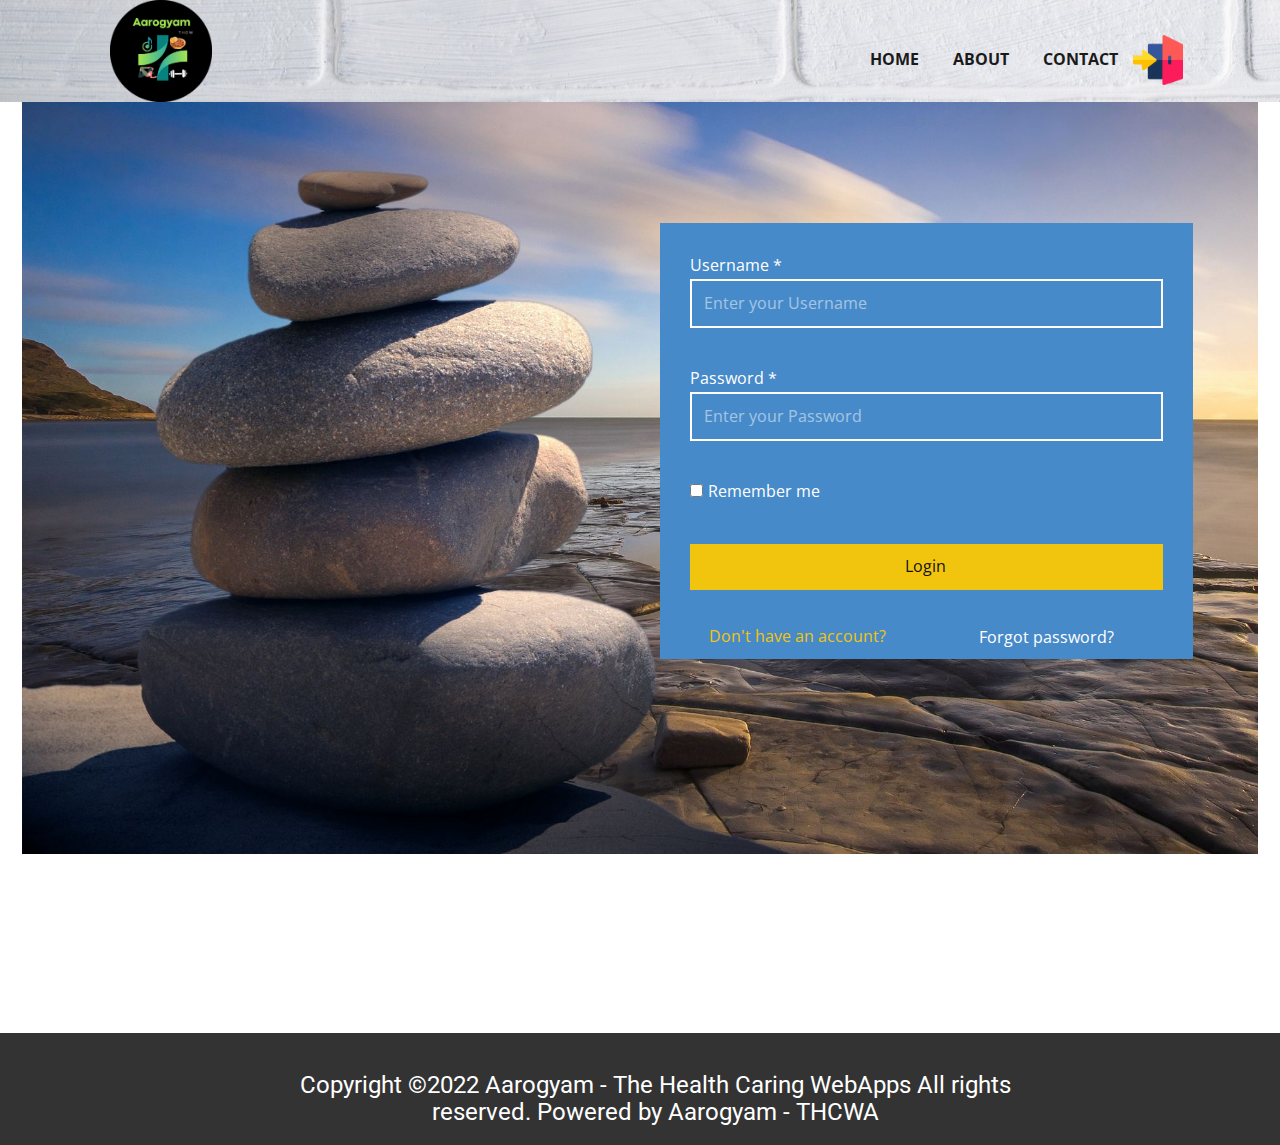
<file: PUT--latest/login.html>
<!DOCTYPE html>
<html style="font-size: 16px;" lang="en-IN">

<head>
  <meta name="viewport" content="width=device-width, initial-scale=1.0">
  <meta charset="utf-8">
  <meta name="keywords" content="">
  <meta name="description" content="">
  <title>login</title>
  <link rel="stylesheet" href="nicepage.css" media="screen">
  <link rel="stylesheet" href="login.css" media="screen">
  <script class="u-script" type="text/javascript" src="jquery.js" defer=""></script>
  <script class="u-script" type="text/javascript" src="nicepage.js" defer=""></script>
  <meta name="generator" content="Nicepage 5.4.1, nicepage.com">
  <link id="u-theme-google-font" rel="stylesheet"
    href="https://fonts.googleapis.com/css?family=Roboto:100,100i,300,300i,400,400i,500,500i,700,700i,900,900i|Open+Sans:300,300i,400,400i,500,500i,600,600i,700,700i,800,800i">


  <script type="application/ld+json">{
		"@context": "http://schema.org",
		"@type": "Organization",
		"name": "Aarogyam - THCWA",
		"logo": "images/roundlogo.png"
}</script>
  <meta name="theme-color" content="#478ac9">
  <meta property="og:title" content="login">
  <meta property="og:description" content="">
  <meta property="og:type" content="website">
  <meta data-intl-tel-input-cdn-path="intlTelInput/">
</head>

<body class="u-body u-xl-mode" data-lang="en">
  <header class="u-clearfix u-header u-image u-header" id="sec-a72f" data-animation-name="" data-animation-duration="0"
    data-animation-delay="0" data-animation-direction="" data-image-width="1280" data-image-height="853">
    <div class="u-clearfix u-sheet u-valign-middle u-sheet-1">
      <a href="Home.html" class="u-image u-logo u-image-1" data-image-width="475" data-image-height="475" title="Home">
        <img src="images/roundlogo.png" class="u-logo-image u-logo-image-1">
      </a><span class="u-file-icon u-icon u-icon-1" data-href="login.html" title="login"><img src="images/2050106.png"
          alt=""></span>
      <nav class="u-menu u-menu-one-level u-offcanvas u-menu-1">
        <div class="menu-collapse"
          style="font-size: 1rem; letter-spacing: 0px; font-weight: 700; text-transform: uppercase;">
          <a class="u-button-style u-custom-active-border-color u-custom-active-color u-custom-border u-custom-border-color u-custom-borders u-custom-hover-border-color u-custom-hover-color u-custom-left-right-menu-spacing u-custom-text-active-color u-custom-text-color u-custom-text-hover-color u-custom-top-bottom-menu-spacing u-nav-link"
            href="#">
            <svg class="u-svg-link" viewBox="0 0 24 24">
              <use xmlns:xlink="http://www.w3.org/1999/xlink" xlink:href="#svg-3e0e"></use>
            </svg>
            <svg class="u-svg-content" version="1.1" id="svg-3e0e" viewBox="0 0 16 16" x="0px" y="0px"
              xmlns:xlink="http://www.w3.org/1999/xlink" xmlns="http://www.w3.org/2000/svg">
              <g>
                <rect y="1" width="16" height="2"></rect>
                <rect y="7" width="16" height="2"></rect>
                <rect y="13" width="16" height="2"></rect>
              </g>
            </svg>
          </a>
        </div>
        <div class="u-custom-menu u-nav-container">
          <ul class="u-nav u-spacing-30 u-unstyled u-nav-1">
            <li class="u-nav-item"><a
                class="u-border-2 u-border-active-palette-1-base u-border-hover-palette-1-base u-border-no-left u-border-no-right u-border-no-top u-button-style u-nav-link u-text-active-palette-1-base u-text-grey-90 u-text-hover-grey-90"
                href="Home.html" style="padding: 10px 0px;">Home</a>
            </li>
            <li class="u-nav-item"><a
                class="u-border-2 u-border-active-palette-1-base u-border-hover-palette-1-base u-border-no-left u-border-no-right u-border-no-top u-button-style u-nav-link u-text-active-palette-1-base u-text-grey-90 u-text-hover-grey-90"
                href="About.html" style="padding: 10px 0px;">About</a>
            </li>
            <li class="u-nav-item"><a
                class="u-border-2 u-border-active-palette-1-base u-border-hover-palette-1-base u-border-no-left u-border-no-right u-border-no-top u-button-style u-nav-link u-text-active-palette-1-base u-text-grey-90 u-text-hover-grey-90"
                href="Contact.html" style="padding: 10px 0px;">Contact</a>
            </li>
          </ul>
        </div>
        <div class="u-custom-menu u-nav-container-collapse">
          <div class="u-black u-container-style u-inner-container-layout u-opacity u-opacity-95 u-sidenav">
            <div class="u-inner-container-layout u-sidenav-overflow">
              <div class="u-menu-close"></div>
              <ul class="u-align-center u-nav u-popupmenu-items u-unstyled u-nav-2">
                <li class="u-nav-item"><a class="u-button-style u-nav-link" href="Home.html">Home</a>
                </li>
                <li class="u-nav-item"><a class="u-button-style u-nav-link" href="About.html">About</a>
                </li>
                <li class="u-nav-item"><a class="u-button-style u-nav-link" href="Contact.html">Contact</a>
                </li>
              </ul>
            </div>
          </div>
          <div class="u-black u-menu-overlay u-opacity u-opacity-70"></div>
        </div>
      </nav>
    </div>
  </header>
  <section class="u-clearfix u-image u-image-contain u-section-1" id="sec-40b3" data-image-width="3500"
    data-image-height="2129">
    <div class="u-clearfix u-sheet u-sheet-1">
      <div class="u-form u-login-control u-palette-1-base u-form-1">
        <form action="#" class="u-clearfix u-form-custom-backend u-form-spacing-38 u-form-vertical u-inner-form"
          source="custom" name="form" style="padding: 30px;">
          <div class="u-form-group u-form-name">
            <label for="username-a30d" class="u-label">Username *</label>
            <input type="text" placeholder="Enter your Username" id="username-a30d" name="username"
              class="u-border-2 u-border-white u-input u-input-rectangle u-input-1" required="">
          </div>
          <div class="u-form-group u-form-password">
            <label for="password-a30d" class="u-label">Password *</label>
            <input type="password" placeholder="Enter your Password" id="password-a30d" name="password"
              class="u-border-2 u-border-white u-input u-input-rectangle u-input-2" required="">
          </div>
          <div class="u-form-checkbox u-form-group">
            <input type="checkbox" id="checkbox-a30d" name="remember" value="On">
            <label for="checkbox-a30d" class="u-label">Remember me</label>
          </div>
          <div class="u-align-left u-form-group u-form-submit">
            <a href="#" class="u-border-none u-btn u-btn-submit u-button-style u-palette-3-base u-btn-1">Login</a>
            <input type="submit" value="submit" class="u-form-control-hidden">
          </div>
          <input type="hidden" value="" name="recaptchaResponse">
        </form>
      </div>
      <a href="#"
        class="u-border-active-palette-2-base u-border-hover-palette-1-base u-border-none u-btn u-button-style u-login-control u-login-forgot-password u-none u-text-body-alt-color u-text-hover-palette-3-base u-btn-2">Forgot
        password?</a>
      <a href="sign-up.html"
        class="u-border-active-palette-2-base u-border-hover-palette-1-base u-border-none u-btn u-button-style u-login-control u-login-create-account u-none u-text-hover-white u-text-palette-3-base u-btn-3">Don't
        have an account?</a>
    </div>
  </section>

<br><br><br><br><br><br><br>
  <footer class="u-align-center u-clearfix u-footer u-grey-80 u-footer" id="sec-1f1e">
    <div class="u-clearfix u-sheet u-sheet-1">
      <h2 class="u-text u-text-1"> Copyright ©2022​ Aarogyam - The Health Caring WebApps&nbsp;All rights
        reserved.&nbsp;Powered by Aarogyam - THCWA</h2>
    </div>
  </footer>
  <span
    style="height: 64px; width: 64px; margin-left: 0px; margin-right: auto; margin-top: 0px; background-image: none; right: 20px; bottom: 20px; padding: 15px;"
    class="u-back-to-top u-icon u-icon-circle u-opacity u-opacity-85 u-palette-1-base" data-href="#">
    <svg class="u-svg-link" preserveAspectRatio="xMidYMin slice" viewBox="0 0 551.13 551.13">
      <use xmlns:xlink="http://www.w3.org/1999/xlink" xlink:href="#svg-1d98"></use>
    </svg>
    <svg class="u-svg-content" enable-background="new 0 0 551.13 551.13" viewBox="0 0 551.13 551.13"
      xmlns="http://www.w3.org/2000/svg" id="svg-1d98">
      <path d="m275.565 189.451 223.897 223.897h51.668l-275.565-275.565-275.565 275.565h51.668z"></path>
    </svg>
  </span>

</body>

</html>
</file>
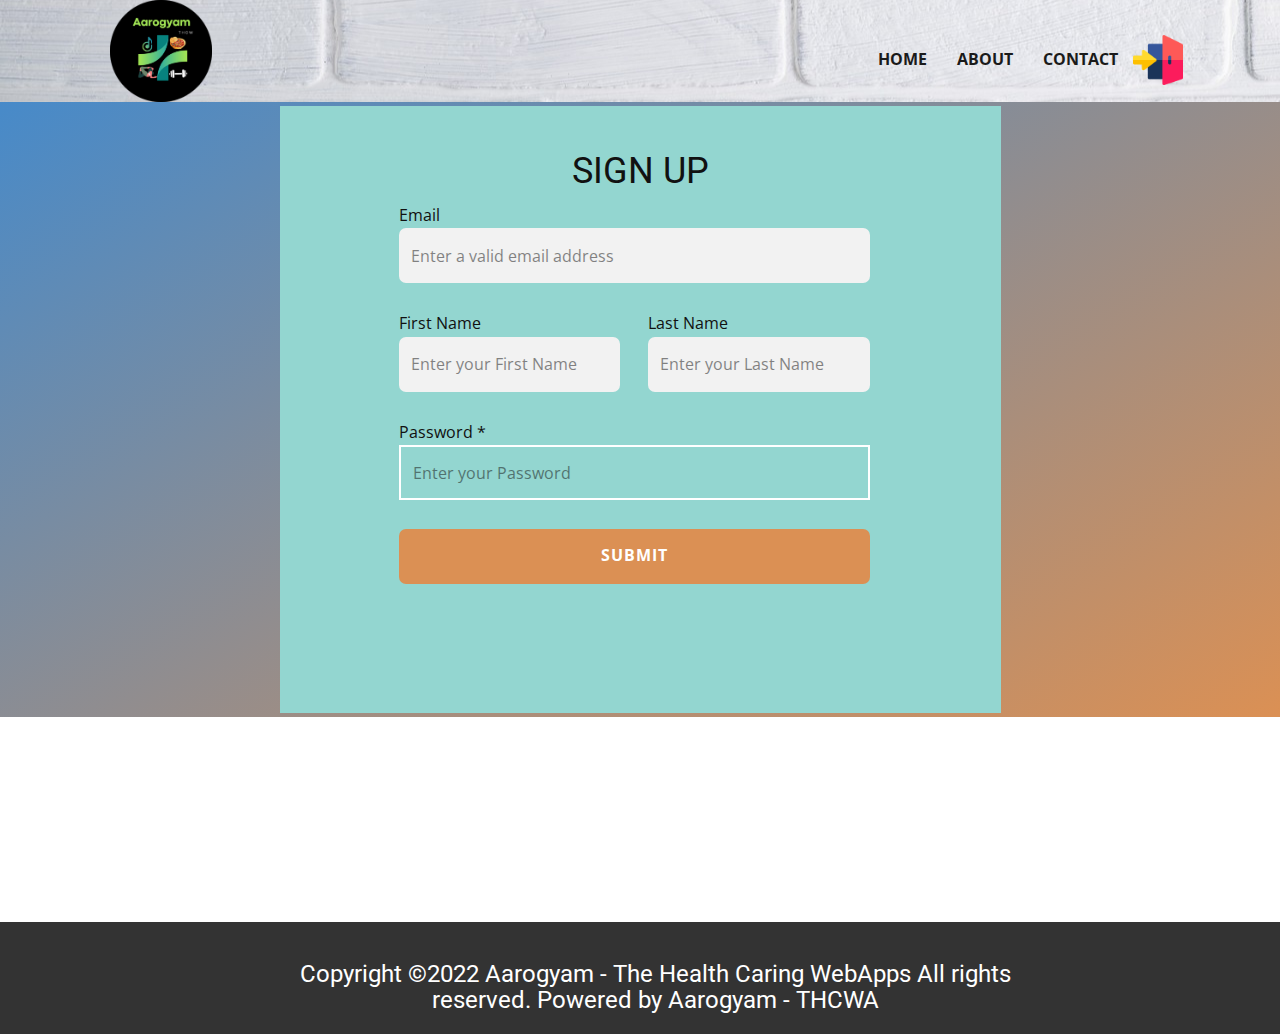
<file: PUT--latest/sign-up.html>
<!DOCTYPE html>
<html style="font-size: 16px;" lang="en-IN">

<head>
  <meta name="viewport" content="width=device-width, initial-scale=1.0">
  <meta charset="utf-8">
  <meta name="keywords" content="">
  <meta name="description" content="">
  <title>sign up</title>
  <link rel="stylesheet" href="nicepage.css" media="screen">
  <link rel="stylesheet" href="sign-up.css" media="screen">
  <script class="u-script" type="text/javascript" src="jquery.js" defer=""></script>
  <script class="u-script" type="text/javascript" src="nicepage.js" defer=""></script>
  <meta name="generator" content="Nicepage 5.4.1, nicepage.com">
  <meta name="referrer" content="origin">
  <link id="u-theme-google-font" rel="stylesheet"
    href="https://fonts.googleapis.com/css?family=Roboto:100,100i,300,300i,400,400i,500,500i,700,700i,900,900i|Open+Sans:300,300i,400,400i,500,500i,600,600i,700,700i,800,800i">


  <script type="application/ld+json">{
		"@context": "http://schema.org",
		"@type": "Organization",
		"name": "Aarogyam - THCWA",
		"logo": "images/roundlogo.png"
}</script>
  <meta name="theme-color" content="#478ac9">
  <meta property="og:title" content="sign up">
  <meta property="og:description" content="">
  <meta property="og:type" content="website">
  <meta data-intl-tel-input-cdn-path="intlTelInput/">
</head>

<body class="u-body u-xl-mode" data-lang="en">
  <header class="u-clearfix u-header u-image u-header" id="sec-a72f" data-animation-name="" data-animation-duration="0" data-animation-delay="0" data-animation-direction="" data-image-width="1280" data-image-height="853"><div class="u-clearfix u-sheet u-valign-middle u-sheet-1">
    <a href="Home.html" class="u-image u-logo u-image-1" data-image-width="475" data-image-height="475" title="Home">
      <img src="images/roundlogo.png" class="u-logo-image u-logo-image-1">
    </a><span class="u-file-icon u-icon u-icon-1" data-href="login.html"  href="login.html" title="login"><img src="images/2050106.png" alt=""></span>
    <nav class="u-menu u-menu-one-level u-offcanvas u-menu-1">
      <div class="menu-collapse" style="font-size: 1rem; letter-spacing: 0px; font-weight: 700; text-transform: uppercase;">
        <a class="u-button-style u-custom-active-border-color u-custom-active-color u-custom-border u-custom-border-color u-custom-borders u-custom-hover-border-color u-custom-hover-color u-custom-left-right-menu-spacing u-custom-text-active-color u-custom-text-color u-custom-text-hover-color u-custom-top-bottom-menu-spacing u-nav-link" href="#">
          <svg class="u-svg-link" viewBox="0 0 24 24"><use xmlns:xlink="http://www.w3.org/1999/xlink" xlink:href="#svg-3e0e"></use></svg>
          <svg class="u-svg-content" version="1.1" id="svg-3e0e" viewBox="0 0 16 16" x="0px" y="0px" xmlns:xlink="http://www.w3.org/1999/xlink" xmlns="http://www.w3.org/2000/svg"><g><rect y="1" width="16" height="2"></rect><rect y="7" width="16" height="2"></rect><rect y="13" width="16" height="2"></rect>
</g></svg>
        </a>
      </div>
      <div class="u-custom-menu u-nav-container">
        <ul class="u-nav u-spacing-30 u-unstyled u-nav-1"><li class="u-nav-item"><a class="u-border-2 u-border-active-palette-1-base u-border-hover-palette-1-base u-border-no-left u-border-no-right u-border-no-top u-button-style u-nav-link u-text-active-palette-1-base u-text-grey-90 u-text-hover-grey-90" href="Home.html" style="padding: 10px 0px;">Home</a>
</li><li class="u-nav-item"><a class="u-border-2 u-border-active-palette-1-base u-border-hover-palette-1-base u-border-no-left u-border-no-right u-border-no-top u-button-style u-nav-link u-text-active-palette-1-base u-text-grey-90 u-text-hover-grey-90" href="About.html" style="padding: 10px 0px;">About</a>
</li><li class="u-nav-item"><a class="u-border-2 u-border-active-palette-1-base u-border-hover-palette-1-base u-border-no-left u-border-no-right u-border-no-top u-button-style u-nav-link u-text-active-palette-1-base u-text-grey-90 u-text-hover-grey-90" href="Contact.html" style="padding: 10px 0px;">Contact</a>
</li></ul>
      </div>
      <div class="u-custom-menu u-nav-container-collapse">
        <div class="u-black u-container-style u-inner-container-layout u-opacity u-opacity-95 u-sidenav">
          <div class="u-inner-container-layout u-sidenav-overflow">
            <div class="u-menu-close"></div>
            <ul class="u-align-center u-nav u-popupmenu-items u-unstyled u-nav-2"><li class="u-nav-item"><a class="u-button-style u-nav-link" href="Home.html">Home</a>
</li><li class="u-nav-item"><a class="u-button-style u-nav-link" href="About.html">About</a>
</li><li class="u-nav-item"><a class="u-button-style u-nav-link" href="Contact.html">Contact</a>
</li></ul>
          </div>
        </div>
        <div class="u-black u-menu-overlay u-opacity u-opacity-70"></div>
      </div>
    </nav>
  </div></header>
  <section class="u-clearfix u-gradient u-section-1" id="sec-b151">
    <div class="u-clearfix u-sheet u-valign-middle u-sheet-1">
      <div class="u-clearfix u-layout-wrap u-layout-wrap-1">
        <div class="u-layout">
          <div class="u-layout-row">
            <div class="u-container-style u-gradient u-layout-cell u-size-60 u-layout-cell-1">
              <div class="u-container-layout u-container-layout-1">
                <h2 class="u-text u-text-default u-text-1">SIGN UP</h2>
                <div class="u-align-left u-form u-form-1">
                  <form action="https://forms.nicepagesrv.com/v2/form/process"
                    class="u-clearfix u-form-spacing-28 u-form-vertical u-inner-form" style="padding: 0px;"
                    source="email" name="form">
                    <div class="u-form-email u-form-group u-label-top">
                      <label for="email-5a14" class="u-label" wfd-invisible="true">Email</label>
                      <input type="email" placeholder="Enter a valid email address" id="email-5a14" name="email"
                        class="u-grey-5 u-input u-input-rectangle u-radius-7 u-input-1" required="">
                    </div>
                    <div class="u-form-group u-form-name u-form-partition-factor-2 u-label-top u-form-group-2">
                      <label for="name-f721" class="u-label">First Name</label>
                      <input type="text" placeholder="Enter your First Name" id="name-f721" name="name-1"
                        class="u-grey-5 u-input u-input-rectangle u-radius-7 u-input-2" required="">
                    </div>
                    <div class="u-form-group u-form-name u-form-partition-factor-2 u-label-top u-form-group-3">
                      <label for="name-f721" class="u-label">Last Name</label>
                      <input type="text" placeholder="Enter your Last Name" id="name-f721" name="name-2"
                        class="u-grey-5 u-input u-input-rectangle u-radius-7 u-input-3" required="">
                    </div>
                    <div class="u-form-group u-form-phone u-label-top u-form-group-4">
                      <label for="password-a30d" class="u-label">Password *</label>
                      <input type="text" placeholder="Enter your Password" id="password-a30d" name="password"
                        class="u-border-2 u-border-white u-input u-input-rectangle u-input-2" required="">
                    </div>
                    <div class="u-align-right u-form-group u-form-submit u-label-top">
                      <a href="#"
                        class="u-active-black u-border-none u-btn u-btn-round u-btn-submit u-button-style u-hover-black u-palette-2-base u-radius-7 u-text-active-white u-text-body-alt-color u-text-hover-white u-btn-1">Submit</a>
                      <input type="submit" value="submit" class="u-form-control-hidden" wfd-invisible="true">
                    </div>

                    <input type="hidden" value="" name="recaptchaResponse" wfd-invisible="true">
                    <input type="hidden" name="formServices" value="0f2b91a30b90ca1e06ef5bb41ab9c481">
                  </form>
                </div>
              </div>
            </div>
          </div>
        </div>
      </div>
    </div>
  </section>
  <br> <br> <br> <br> <br> <br> <br> <br>

  <footer class="u-align-center u-clearfix u-footer u-grey-80 u-footer" id="sec-1f1e">
    <div class="u-clearfix u-sheet u-sheet-1">
      <h2 class="u-text u-text-1"> Copyright ©2022​ Aarogyam - The Health Caring WebApps&nbsp;All rights
        reserved.&nbsp;Powered by Aarogyam - THCWA</h2>
    </div>
  </footer>
  <span
    style="height: 64px; width: 64px; margin-left: 0px; margin-right: auto; margin-top: 0px; background-image: none; right: 20px; bottom: 20px; padding: 15px;"
    class="u-back-to-top u-icon u-icon-circle u-opacity u-opacity-85 u-palette-1-base" data-href="#">
    <svg class="u-svg-link" preserveAspectRatio="xMidYMin slice" viewBox="0 0 551.13 551.13">
      <use xmlns:xlink="http://www.w3.org/1999/xlink" xlink:href="#svg-1d98"></use>
    </svg>
    <svg class="u-svg-content" enable-background="new 0 0 551.13 551.13" viewBox="0 0 551.13 551.13"
      xmlns="http://www.w3.org/2000/svg" id="svg-1d98">
      <path d="m275.565 189.451 223.897 223.897h51.668l-275.565-275.565-275.565 275.565h51.668z"></path>
    </svg>
  </span>


</body>

</html>
</file>
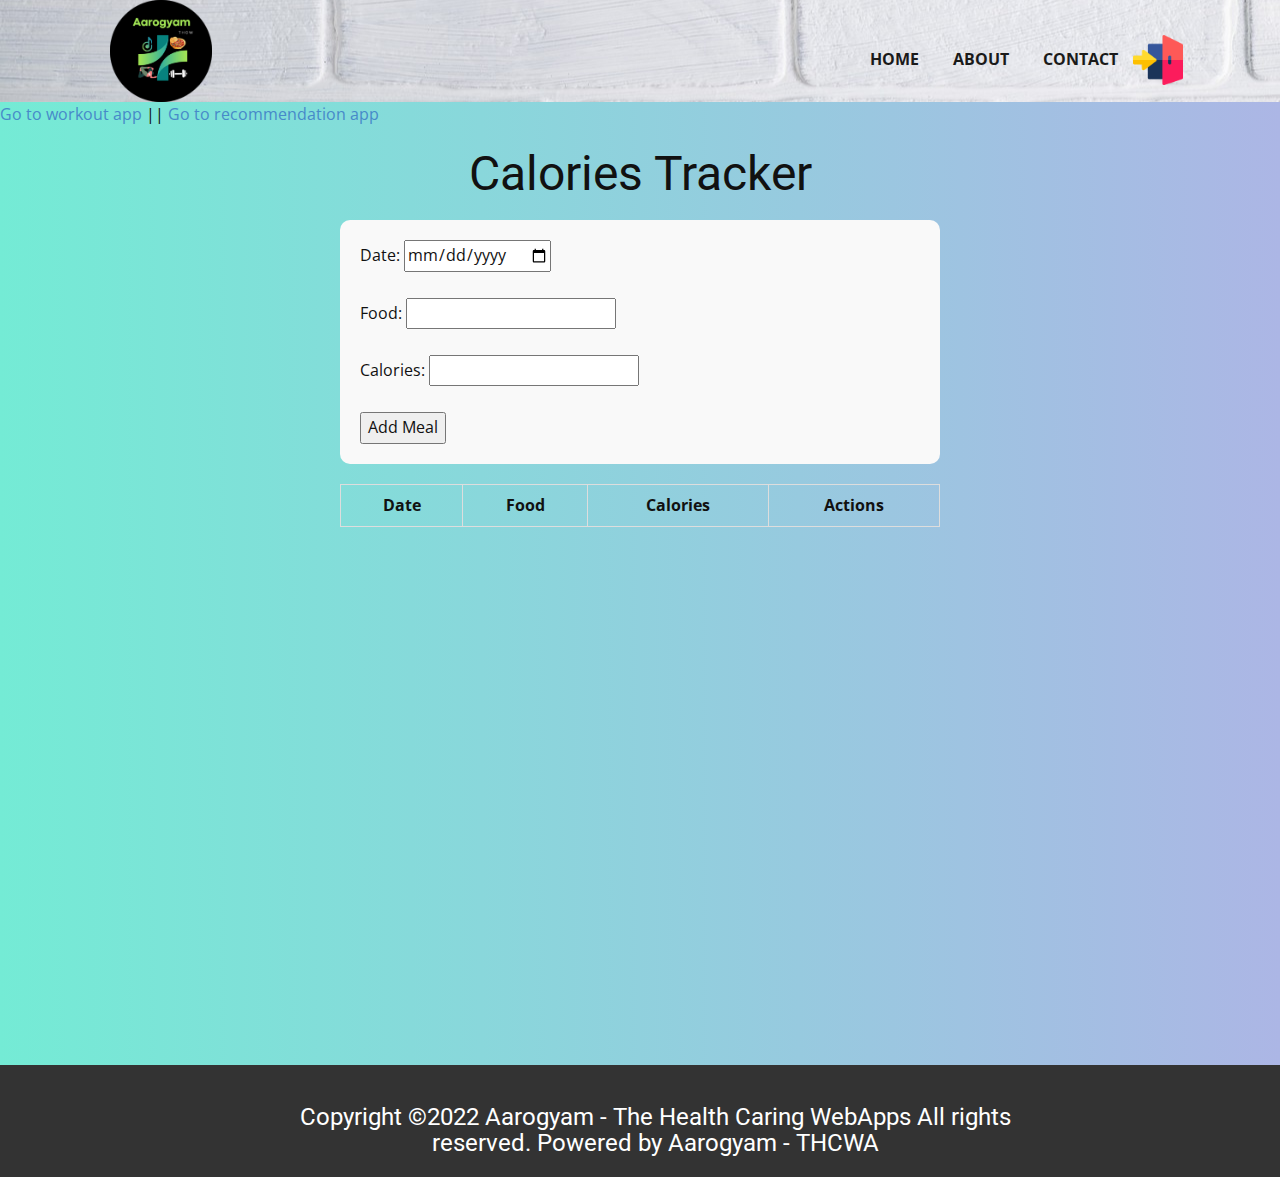
<file: PUT--latest/calorie app/calorie.html>
<!DOCTYPE html>
<html style="font-size: 16px;" lang="en-IN">

<head>
  <meta name="viewport" content="width=device-width, initial-scale=1.0">
  <meta charset="utf-8">
  <meta name="keywords" content="">
  <meta name="description" content="">
  <title>login</title>
  <link rel="stylesheet" href="../nicepage.css" media="screen">
  
 

  <script class="u-script" type="text/javascript" src="../jquery.js" defer=""></script>
  <script class="u-script" type="text/javascript" src="../nicepage.js" defer=""></script>
  <meta name="generator" content="Nicepage 5.4.1, nicepage.com">
  <link id="u-theme-google-font" rel="stylesheet"
    href="https://fonts.googleapis.com/css?family=Roboto:100,100i,300,300i,400,400i,500,500i,700,700i,900,900i|Open+Sans:300,300i,400,400i,500,500i,600,600i,700,700i,800,800i">


  <script type="application/ld+json">{
		"@context": "http://schema.org",
		"@type": "Organization",
		"name": "Aarogyam - THCWA",
		"logo": "images/roundlogo.png"
}</script>
  <meta name="theme-color" content="#478ac9">
  <meta property="og:title" content="login">
  <meta property="og:description" content="">
  <meta property="og:type" content="website">
  <meta data-intl-tel-input-cdn-path="intlTelInput/">

  <link rel="stylesheet" type="text/css" href="calorie.css">
  <script type="text/javascript" src="calorie.js"></script>

</head>

<body class="u-body u-xl-mode" data-lang="en">
  <header class="u-clearfix u-header u-image u-header" id="sec-a72f" data-animation-name="" data-animation-duration="0"
    data-animation-delay="0" data-animation-direction="" data-image-width="1280" data-image-height="853">
    <div class="u-clearfix u-sheet u-valign-middle u-sheet-1">
      <a href="../Home.html" class="u-image u-logo u-image-1" data-image-width="475" data-image-height="475" title="Home">
        <img src="../images/roundlogo.png" class="u-logo-image u-logo-image-1">
      </a><span class="u-file-icon u-icon u-icon-1" data-href="../login.html" title="login"><img src="../images/2050106.png"
          alt=""></span>
      <nav class="u-menu u-menu-one-level u-offcanvas u-menu-1">
        <div class="menu-collapse"
          style="font-size: 1rem; letter-spacing: 0px; font-weight: 700; text-transform: uppercase;">
          <a class="u-button-style u-custom-active-border-color u-custom-active-color u-custom-border u-custom-border-color u-custom-borders u-custom-hover-border-color u-custom-hover-color u-custom-left-right-menu-spacing u-custom-text-active-color u-custom-text-color u-custom-text-hover-color u-custom-top-bottom-menu-spacing u-nav-link"
            href="#">
            <svg class="u-svg-link" viewBox="0 0 24 24">
              <use xmlns:xlink="http://www.w3.org/1999/xlink" xlink:href="#svg-3e0e"></use>
            </svg>
            <svg class="u-svg-content" version="1.1" id="svg-3e0e" viewBox="0 0 16 16" x="0px" y="0px"
              xmlns:xlink="http://www.w3.org/1999/xlink" xmlns="http://www.w3.org/2000/svg">
              <g>
                <rect y="1" width="16" height="2"></rect>
                <rect y="7" width="16" height="2"></rect>
                <rect y="13" width="16" height="2"></rect>
              </g>
            </svg>
          </a>
        </div>
        <div class="u-custom-menu u-nav-container">
          <ul class="u-nav u-spacing-30 u-unstyled u-nav-1">
            <li class="u-nav-item"><a
                class="u-border-2 u-border-active-palette-1-base u-border-hover-palette-1-base u-border-no-left u-border-no-right u-border-no-top u-button-style u-nav-link u-text-active-palette-1-base u-text-grey-90 u-text-hover-grey-90"
                href="../Home.html" style="padding: 10px 0px;">Home</a>
            </li>
            <li class="u-nav-item"><a
                class="u-border-2 u-border-active-palette-1-base u-border-hover-palette-1-base u-border-no-left u-border-no-right u-border-no-top u-button-style u-nav-link u-text-active-palette-1-base u-text-grey-90 u-text-hover-grey-90"
                href="../About.html" style="padding: 10px 0px;">About</a>
            </li>
            <li class="u-nav-item"><a
                class="u-border-2 u-border-active-palette-1-base u-border-hover-palette-1-base u-border-no-left u-border-no-right u-border-no-top u-button-style u-nav-link u-text-active-palette-1-base u-text-grey-90 u-text-hover-grey-90"
                href="../Contact.html" style="padding: 10px 0px;">Contact</a>
            </li>
          </ul>
        </div>
        <div class="u-custom-menu u-nav-container-collapse">
          <div class="u-black u-container-style u-inner-container-layout u-opacity u-opacity-95 u-sidenav">
            <div class="u-inner-container-layout u-sidenav-overflow">
              <div class="u-menu-close"></div>
              <ul class="u-align-center u-nav u-popupmenu-items u-unstyled u-nav-2">
                <li class="u-nav-item"><a class="u-button-style u-nav-link" href="../Home.html">Home</a>
                </li>
                <li class="u-nav-item"><a class="u-button-style u-nav-link" href="../About.html">About</a>
                </li>
                <li class="u-nav-item"><a class="u-button-style u-nav-link" href="../Contact.html">Contact</a>
                </li>
              </ul>
            </div>
          </div>
          <div class="u-black u-menu-overlay u-opacity u-opacity-70"></div>
        </div>
      </nav>
    </div>
  </header>
  <a href="/workout app/workout.html" class="button">Go to workout app</a>&nbsp;||
  <a href="../recommendation.html" class="button">Go to recommendation app</a>

   <!-- Calorie Tracker Form -->
   <h1>Calories Tracker</h1>
<form id="calorie-tracker-form">
  <label for="date">Date:</label>
  <input type="date" id="date" name="date">
  <br><br>
  <label for="food">Food:</label>
  <input type="text" id="food" name="food">
  <br><br>
  <label for="calories">Calories:</label>
  <input type="number" id="calories" name="calories">
  <br><br>
  <input type="button" value="Add Meal" onclick="addCalorieEntry()">
</form>

<!-- Calorie Tracker Table -->
<table id="calorie-tracker-table">
  <tr>
    <th>Date</th>
    <th>Food</th>
    <th>Calories</th>
    <th>Actions</th>
  </tr>
</table>
<br><br><br><br><br><br><br><br>
<br><br><br><br><br><br><br><br><br><br><br><br><br>

  <footer class="u-align-center u-clearfix u-footer u-grey-80 u-footer" id="sec-1f1e">
    <div class="u-clearfix u-sheet u-sheet-1">
      <h2 class="u-text u-text-1"> Copyright ©2022​ Aarogyam - The Health Caring WebApps&nbsp;All rights
        reserved.&nbsp;Powered by Aarogyam - THCWA</h2>
    </div>
  </footer>
  <span
    style="height: 64px; width: 64px; margin-left: 0px; margin-right: auto; margin-top: 0px; background-image: none; right: 20px; bottom: 20px; padding: 15px;"
    class="u-back-to-top u-icon u-icon-circle u-opacity u-opacity-85 u-palette-1-base" data-href="#">
    <svg class="u-svg-link" preserveAspectRatio="xMidYMin slice" viewBox="0 0 551.13 551.13">
      <use xmlns:xlink="http://www.w3.org/1999/xlink" xlink:href="#svg-1d98"></use>
    </svg>
    <svg class="u-svg-content" enable-background="new 0 0 551.13 551.13" viewBox="0 0 551.13 551.13"
      xmlns="http://www.w3.org/2000/svg" id="svg-1d98">
      <path d="m275.565 189.451 223.897 223.897h51.668l-275.565-275.565-275.565 275.565h51.668z"></path>
    </svg>
  </span>

</body>

</html>
</file>
<file: PUT--latest/Home.css>
.u-section-1 {
  background-image: url("images/jason-briscoe-HN_4K2diUWs-unsplash.jpg");
  background-position: 50% 50%;
}

.u-section-1 .u-sheet-1 {
  min-height: 100vh;
}

.u-section-1 .u-group-1 {
  width: 499px;
  min-height: 374px;
  background-image: none;
  height: auto;
  margin: 20px auto 0 0;
}

.u-section-1 .u-container-layout-1 {
  padding: 19px 0;
}

.u-section-1 .u-text-1 {
  font-weight: 700;
  text-transform: uppercase;
  font-size: 4.0625rem;
  text-align: start;
  margin: 0 30px;
}

.u-section-1 .u-text-2 {
  font-size: 1.125rem;
  text-align: start;
  margin: 37px 30px 0;
}

.u-section-1 .u-btn-1 {
  font-weight: 700;
  font-size: 0.875rem;
  letter-spacing: 0px;
  text-transform: uppercase;
  margin: 15px auto 0 113px;
  padding: 0;
}

.u-section-1 .u-shape-1 {
  width: 250px;
  height: 250px;
  margin: 0 auto 0 0;
}

.u-section-1 .u-shape-2 {
  width: 250px;
  height: 286px;
  margin: -250px auto 0 70px;
}

.u-section-1 .u-image-1 {
  width: 390px;
  height: 390px;
  margin: -286px auto 10px 0;
}

@media (max-width: 1199px) {
  .u-section-1 .u-group-1 {
    height: auto;
  }
}

@media (max-width: 767px) {
  .u-section-1 .u-text-1 {
    font-size: 3.75rem;
  }
}

@media (max-width: 575px) {
  .u-section-1 .u-sheet-1 {
    min-height: 260px;
  }

  .u-section-1 .u-group-1 {
    margin-top: 185px;
    margin-right: initial;
    margin-left: initial;
    width: auto;
  }

  .u-section-1 .u-text-1 {
    font-size: 3rem;
    width: auto;
    margin-left: 0;
    margin-right: 0;
  }

  .u-section-1 .u-text-2 {
    font-size: 1.25rem;
    width: auto;
    margin-left: 0;
    margin-right: 0;
  }

  .u-section-1 .u-btn-1 {
    margin-left: 0;
  }

  .u-section-1 .u-image-1 {
    width: 340px;
    height: 340px;
  }
}.u-section-2 .u-sheet-1 {
  min-height: 717px;
}

.u-section-2 .u-layout-wrap-1 {
  margin-top: 60px;
  margin-bottom: 10px;
}

.u-section-2 .u-image-1 {
  min-height: 324px;
  background-image: url("images/gabin-vallet-J154nEkpzlQ-unsplash.jpg");
  background-position: 50% 50%;
}

.u-section-2 .u-container-layout-1 {
  padding: 30px;
}

.u-section-2 .u-layout-cell-2 {
  min-height: 323px;
}

.u-section-2 .u-container-layout-2 {
  padding: 30px 15px;
}

.u-section-2 .u-text-1 {
  margin: 35px auto 0 168px;
}

.u-section-2 .u-text-2 {
  font-size: 1.25rem;
  margin: 35px 33px 0;
}

.u-section-2 .u-layout-cell-3 {
  min-height: 323px;
}

.u-section-2 .u-container-layout-3 {
  padding: 30px;
}

.u-section-2 .u-text-3 {
  margin: 10px auto 0 33px;
}

.u-section-2 .u-btn-1 {
  background-image: none;
  padding: 0;
}

.u-section-2 .u-text-4 {
  font-size: 1.25rem;
  margin: 29px 18px 0;
}

.u-section-2 .u-image-2 {
  min-height: 324px;
  background-image: url("images/kelly-sikkema-8jjQ4hmCOcM-unsplash.jpg");
  background-position: 50% 50%;
}

.u-section-2 .u-container-layout-4 {
  padding: 30px;
}

@media (max-width: 1199px) {
  .u-section-2 .u-sheet-1 {
    min-height: 604px;
  }

  .u-section-2 .u-image-1 {
    min-height: 267px;
  }

  .u-section-2 .u-layout-cell-2 {
    min-height: 266px;
  }

  .u-section-2 .u-text-1 {
    margin-left: 137px;
  }

  .u-section-2 .u-text-2 {
    margin-left: 0;
    margin-right: 0;
  }

  .u-section-2 .u-layout-cell-3 {
    min-height: 266px;
  }

  .u-section-2 .u-text-4 {
    margin-left: 0;
    margin-right: 0;
  }

  .u-section-2 .u-image-2 {
    min-height: 267px;
  }
}

@media (max-width: 991px) {
  .u-section-2 .u-sheet-1 {
    min-height: 480px;
  }

  .u-section-2 .u-image-1 {
    min-height: 205px;
  }

  .u-section-2 .u-layout-cell-2 {
    min-height: 100px;
  }

  .u-section-2 .u-text-1 {
    margin-left: 103px;
  }

  .u-section-2 .u-layout-cell-3 {
    min-height: 100px;
  }

  .u-section-2 .u-image-2 {
    min-height: 205px;
  }
}

@media (max-width: 767px) {
  .u-section-2 .u-sheet-1 {
    min-height: 1378px;
  }

  .u-section-2 .u-image-1 {
    min-height: 308px;
  }

  .u-section-2 .u-container-layout-1 {
    padding-left: 10px;
    padding-right: 10px;
  }

  .u-section-2 .u-container-layout-2 {
    padding-left: 10px;
    padding-right: 10px;
  }

  .u-section-2 .u-container-layout-3 {
    padding-left: 10px;
    padding-right: 10px;
  }

  .u-section-2 .u-image-2 {
    min-height: 308px;
  }

  .u-section-2 .u-container-layout-4 {
    padding-left: 10px;
    padding-right: 10px;
  }
}

@media (max-width: 575px) {
  .u-section-2 .u-sheet-1 {
    min-height: 922px;
  }

  .u-section-2 .u-image-1 {
    min-height: 194px;
  }

  .u-section-2 .u-image-2 {
    min-height: 194px;
  }
} .u-section-3 {
  background-image: none;
}

.u-section-3 .u-sheet-1 {
  min-height: 654px;
}

.u-section-3 .u-layout-wrap-1 {
  margin-top: 59px;
  margin-bottom: 0;
}

.u-section-3 .u-layout-cell-1 {
  min-height: 330px;
}

.u-section-3 .u-container-layout-1 {
  padding: 30px;
}

.u-section-3 .u-text-1 {
  letter-spacing: 1px;
  text-transform: uppercase;
  font-weight: 400;
  margin: 0;
}

.u-section-3 .u-text-2 {
  font-size: 3rem;
  font-weight: 700;
  text-transform: uppercase;
  margin: 20px 0 0;
}

.u-section-3 .u-btn-1 {
  letter-spacing: 1px;
  border-style: none;
  font-weight: 700;
  text-transform: uppercase;
  font-size: 1rem;
  margin: 25px auto 0 29px;
}

.u-section-3 .u-layout-cell-2 {
  min-height: 330px;
}

.u-section-3 .u-container-layout-2 {
  padding: 70px 30px 30px;
}

.u-section-3 .u-text-3 {
  margin-top: 0;
  margin-bottom: 0;
  line-height: 2;
  font-weight: 600;
  font-size: 1rem;
}

.u-section-3 .u-list-1 {
  margin-top: 0;
  margin-bottom: 14px;
}

.u-section-3 .u-repeater-1 {
  grid-template-columns: repeat(3, calc(33.3333% - 14px));
  min-height: 251px;
  grid-gap: 21px;
}

.u-section-3 .u-container-layout-3 {
  padding: 30px;
}

.u-section-3 .u-text-4 {
  font-size: 1.25rem;
  text-transform: uppercase;
  letter-spacing: 2px;
  font-weight: 700;
  margin: 0;
}

.u-section-3 .u-text-5 {
  font-weight: 700;
  transition-duration: 0.5s;
  transform: translateX(0px) translateY(0px) scale(1) rotate(0deg);
  box-shadow: 0px 0px 0px rgba(0,0,0,0);
  text-shadow: -2px 0 0 rgba(0,0,0,0);
  --animation-custom_in-translate_x: 0px;
  --animation-custom_in-translate_y: 0px;
  --animation-custom_in-opacity: 0;
  --animation-custom_in-rotate: 0deg;
  --animation-custom_in-scale: 0.3;
  margin: 20px 0 0;
}

.u-section-3 .u-container-layout-4 {
  padding: 30px;
}

.u-section-3 .u-text-6 {
  font-size: 1.25rem;
  text-transform: uppercase;
  letter-spacing: 2px;
  font-weight: 700;
  margin: 0;
}

.u-section-3 .u-text-7 {
  font-weight: 700;
  transition-duration: 0.5s;
  transform: translateX(0px) translateY(0px) scale(1) rotate(0deg);
  box-shadow: 0px 0px 0px rgba(0,0,0,0);
  text-shadow: -2px 0 0 rgba(0,0,0,0);
  --animation-custom_in-translate_x: 0px;
  --animation-custom_in-translate_y: 0px;
  --animation-custom_in-opacity: 0;
  --animation-custom_in-rotate: 0deg;
  --animation-custom_in-scale: 0.3;
  margin: 20px 0 0;
}

.u-section-3 .u-list-item-3 {
  background-image: none;
}

.u-section-3 .u-container-layout-5 {
  padding: 30px;
}

.u-section-3 .u-text-8 {
  font-size: 1.25rem;
  text-transform: uppercase;
  letter-spacing: 2px;
  font-weight: 700;
  margin: 0;
}

.u-section-3 .u-text-9 {
  font-weight: 700;
  transition-duration: 0.5s;
  transform: translateX(0px) translateY(0px) scale(1) rotate(0deg);
  box-shadow: 0px 0px 0px rgba(0,0,0,0);
  text-shadow: -2px 0 0 rgba(0,0,0,0);
  --animation-custom_in-translate_x: 0px;
  --animation-custom_in-translate_y: 0px;
  --animation-custom_in-opacity: 0;
  --animation-custom_in-rotate: 0deg;
  --animation-custom_in-scale: 0.3;
  margin: 20px 0 0;
}

@media (max-width: 1199px) {
  .u-section-3 .u-sheet-1 {
    min-height: 924px;
  }

  .u-section-3 .u-layout-cell-1 {
    min-height: 272px;
  }

  .u-section-3 .u-btn-1 {
    margin-left: 0;
  }

  .u-section-3 .u-layout-cell-2 {
    min-height: 272px;
  }

  .u-section-3 .u-container-layout-2 {
    padding-top: 90px;
  }

  .u-section-3 .u-repeater-1 {
    min-height: 302px;
  }
}

@media (max-width: 991px) {
  .u-section-3 .u-sheet-1 {
    min-height: 547px;
  }

  .u-section-3 .u-layout-cell-1 {
    min-height: 100px;
  }

  .u-section-3 .u-text-2 {
    font-size: 2.25rem;
  }

  .u-section-3 .u-layout-cell-2 {
    min-height: 100px;
  }

  .u-section-3 .u-container-layout-2 {
    padding-top: 30px;
  }

  .u-section-3 .u-repeater-1 {
    grid-template-columns: repeat(2, calc(50% - 10.5px));
  }
}

@media (max-width: 767px) {
  .u-section-3 .u-sheet-1 {
    min-height: 647px;
  }

  .u-section-3 .u-container-layout-1 {
    padding-left: 10px;
    padding-right: 10px;
  }

  .u-section-3 .u-text-2 {
    font-size: 3rem;
  }

  .u-section-3 .u-container-layout-2 {
    padding-left: 10px;
    padding-right: 10px;
  }

  .u-section-3 .u-repeater-1 {
    grid-template-columns: repeat(1, 100%);
  }

  .u-section-3 .u-container-layout-3 {
    padding-left: 10px;
    padding-right: 10px;
  }

  .u-section-3 .u-container-layout-4 {
    padding-left: 10px;
    padding-right: 10px;
  }

  .u-section-3 .u-container-layout-5 {
    padding-left: 10px;
    padding-right: 10px;
  }
}

@media (max-width: 575px) {
  .u-section-3 .u-text-2 {
    font-size: 2.25rem;
  }
}

.u-section-3 .u-text-5,
.u-section-3 .u-text-5:before,
.u-section-3 .u-text-5 > .u-container-layout:before {
  transition-property: fill, color, background-color, stroke-width, border-style, border-width, border-top-width, border-left-width, border-right-width, border-bottom-width, custom-border, borders, box-shadow, text-shadow, opacity, border-radius, stroke, border-color, font-size, font-style, font-weight, text-decoration, letter-spacing, transform, background-image, image-zoom, background-size, background-position;
}

.u-section-3 .u-text-5.u-text-5.u-text-5:hover {
  transform: translateX(10px) translateY(0px) scale(1) rotate(0deg) !important;
  box-shadow: 0px 0px 0px  rgba(0,0,0,0) !important;
  text-shadow: 0px 0px 0px rgba(0,0,0,0) !important;
}

.u-section-3 .u-text-5 {
  border-color: transparent !important;
}

.u-section-3 .u-text-5.u-text-5.u-text-5.hover {
  transform: translateX(10px) translateY(0px) scale(1) rotate(0deg) !important;
  box-shadow: 0px 0px 0px  rgba(0,0,0,0) !important;
  text-shadow: 0px 0px 0px rgba(0,0,0,0) !important;
}

.u-section-3 .u-text-5 {
  border-color: transparent !important;
}

.u-section-3 .u-container-layout:hover .u-text-5 {
  transform: rotate(0deg) scale(1) translateX(0px) translateY(0px) !important;
}

.u-container-layout.hover .u-section-3 .u-text-5 {
  transform: rotate(0deg) scale(1) translateX(0px) translateY(0px) !important;
}

.u-section-3 .u-text-7,
.u-section-3 .u-text-7:before,
.u-section-3 .u-text-7 > .u-container-layout:before {
  transition-property: fill, color, background-color, stroke-width, border-style, border-width, border-top-width, border-left-width, border-right-width, border-bottom-width, custom-border, borders, box-shadow, text-shadow, opacity, border-radius, stroke, border-color, font-size, font-style, font-weight, text-decoration, letter-spacing, transform, background-image, image-zoom, background-size, background-position;
}

.u-section-3 .u-text-7.u-text-7.u-text-7:hover {
  transform: translateX(10px) translateY(0px) scale(1) rotate(0deg) !important;
  box-shadow: 0px 0px 0px  rgba(0,0,0,0) !important;
  text-shadow: 0px 0px 0px rgba(0,0,0,0) !important;
}

.u-section-3 .u-text-7 {
  border-color: transparent !important;
}

.u-section-3 .u-text-7.u-text-7.u-text-7.hover {
  transform: translateX(10px) translateY(0px) scale(1) rotate(0deg) !important;
  box-shadow: 0px 0px 0px  rgba(0,0,0,0) !important;
  text-shadow: 0px 0px 0px rgba(0,0,0,0) !important;
}

.u-section-3 .u-text-7 {
  border-color: transparent !important;
}

.u-section-3 .u-container-layout:hover .u-text-7 {
  transform: rotate(0deg) scale(1) translateX(0px) translateY(0px) !important;
}

.u-container-layout.hover .u-section-3 .u-text-7 {
  transform: rotate(0deg) scale(1) translateX(0px) translateY(0px) !important;
}

.u-section-3 .u-text-9,
.u-section-3 .u-text-9:before,
.u-section-3 .u-text-9 > .u-container-layout:before {
  transition-property: fill, color, background-color, stroke-width, border-style, border-width, border-top-width, border-left-width, border-right-width, border-bottom-width, custom-border, borders, box-shadow, text-shadow, opacity, border-radius, stroke, border-color, font-size, font-style, font-weight, text-decoration, letter-spacing, transform, background-image, image-zoom, background-size, background-position;
}

.u-section-3 .u-text-9.u-text-9.u-text-9:hover {
  transform: translateX(10px) translateY(0px) scale(1) rotate(0deg) !important;
  box-shadow: 0px 0px 0px  rgba(0,0,0,0) !important;
  text-shadow: 0px 0px 0px rgba(0,0,0,0) !important;
}

.u-section-3 .u-text-9 {
  border-color: transparent !important;
}

.u-section-3 .u-text-9.u-text-9.u-text-9.hover {
  transform: translateX(10px) translateY(0px) scale(1) rotate(0deg) !important;
  box-shadow: 0px 0px 0px  rgba(0,0,0,0) !important;
  text-shadow: 0px 0px 0px rgba(0,0,0,0) !important;
}

.u-section-3 .u-text-9 {
  border-color: transparent !important;
}

.u-section-3 .u-container-layout:hover .u-text-9 {
  transform: rotate(0deg) scale(1) translateX(0px) translateY(0px) !important;
}

.u-container-layout.hover .u-section-3 .u-text-9 {
  transform: rotate(0deg) scale(1) translateX(0px) translateY(0px) !important;
} .u-section-4 {
  background-image: none;
}

.u-section-4 .u-sheet-1 {
  min-height: 941px;
}

.u-section-4 .u-text-1 {
  font-weight: 700;
  text-transform: uppercase;
  margin: 60px 104px 0;
}

.u-section-4 .u-text-2 {
  font-size: 1.25rem;
  width: 688px;
  font-style: normal;
  margin: 20px auto 0;
}

.u-section-4 .u-layout-wrap-1 {
  margin: 55px auto 60px 0;
}

.u-section-4 .u-image-1 {
  background-image: url("images/yoga7.jpg");
  min-height: 400px;
  background-position: 50% 50%;
}

.u-section-4 .u-layout-cell-2 {
  min-height: 255px;
}

.u-section-4 .u-container-layout-2 {
  padding: 30px;
}

.u-section-4 .u-text-3 {
  font-size: 1.25rem;
  text-transform: uppercase;
  font-weight: 700;
  letter-spacing: 2px;
  margin: 0;
}

.u-section-4 .u-text-4 {
  font-style: normal;
  font-weight: 700;
  margin: 20px 0 0;
}

.u-section-4 .u-layout-cell-3 {
  background-image: none;
  min-height: 65px;
}

.u-section-4 .u-container-layout-3 {
  padding-left: 0;
  padding-right: 0;
}

.u-section-4 .u-image-2 {
  background-image: url("images/food1.jpg");
  min-height: 379px;
  background-position: 50% 50%;
}

.u-section-4 .u-layout-cell-5 {
  min-height: 174px;
}

.u-section-4 .u-container-layout-5 {
  padding: 30px;
}

.u-section-4 .u-text-5 {
  font-size: 1.25rem;
  text-transform: uppercase;
  font-weight: 700;
  letter-spacing: 2px;
  margin: 0;
}

.u-section-4 .u-text-6 {
  font-style: normal;
  font-weight: 700;
  margin: 20px 0 0;
}

.u-section-4 .u-image-3 {
  background-image: url("images/music.jpg");
  min-height: 400px;
  background-position: 50% 50%;
}

.u-section-4 .u-layout-cell-7 {
  min-height: 218px;
}

.u-section-4 .u-container-layout-7 {
  padding: 30px;
}

.u-section-4 .u-text-7 {
  font-size: 1.25rem;
  text-transform: uppercase;
  font-weight: 700;
  letter-spacing: 2px;
  margin: 0;
}

.u-section-4 .u-text-8 {
  font-style: normal;
  font-weight: 700;
  margin: 20px 0 0;
}

@media (max-width: 1199px) {
  .u-section-4 .u-sheet-1 {
    min-height: 826px;
  }

  .u-section-4 .u-text-1 {
    margin-left: 4px;
    margin-right: 4px;
    font-size: 3rem;
  }

  .u-section-4 .u-layout-wrap-1 {
    margin-right: initial;
    margin-left: initial;
  }

  .u-section-4 .u-image-1 {
    min-height: 330px;
  }

  .u-section-4 .u-layout-cell-2 {
    min-height: 210px;
  }

  .u-section-4 .u-layout-cell-3 {
    min-height: 54px;
  }

  .u-section-4 .u-image-2 {
    min-height: 313px;
  }

  .u-section-4 .u-layout-cell-5 {
    min-height: 143px;
  }

  .u-section-4 .u-image-3 {
    min-height: 330px;
  }

  .u-section-4 .u-layout-cell-7 {
    min-height: 180px;
  }
}

@media (max-width: 991px) {
  .u-section-4 .u-sheet-1 {
    min-height: 1666px;
  }

  .u-section-4 .u-text-1 {
    margin-left: 0;
    margin-right: 0;
  }

  .u-section-4 .u-image-1 {
    min-height: 379px;
  }

  .u-section-4 .u-layout-cell-2 {
    min-height: 100px;
  }

  .u-section-4 .u-layout-cell-3 {
    min-height: 62px;
  }

  .u-section-4 .u-image-2 {
    min-height: 360px;
  }

  .u-section-4 .u-layout-cell-5 {
    min-height: 100px;
  }

  .u-section-4 .u-image-3 {
    min-height: 758px;
  }

  .u-section-4 .u-layout-cell-7 {
    min-height: 100px;
  }
}

@media (max-width: 767px) {
  .u-section-4 .u-sheet-1 {
    min-height: 1688px;
  }

  .u-section-4 .u-text-2 {
    width: 540px;
  }

  .u-section-4 .u-image-1 {
    min-height: 569px;
  }

  .u-section-4 .u-container-layout-2 {
    padding-left: 10px;
    padding-right: 10px;
  }

  .u-section-4 .u-layout-cell-3 {
    min-height: 93px;
  }

  .u-section-4 .u-image-2 {
    min-height: 540px;
  }

  .u-section-4 .u-container-layout-5 {
    padding-left: 10px;
    padding-right: 10px;
  }

  .u-section-4 .u-image-3 {
    min-height: 569px;
  }

  .u-section-4 .u-container-layout-7 {
    padding-left: 10px;
    padding-right: 10px;
  }
}

@media (max-width: 575px) {
  .u-section-4 .u-sheet-1 {
    min-height: 1243px;
  }

  .u-section-4 .u-text-1 {
    font-size: 2.25rem;
  }

  .u-section-4 .u-text-2 {
    width: 340px;
  }

  .u-section-4 .u-image-1 {
    min-height: 358px;
  }

  .u-section-4 .u-layout-cell-3 {
    min-height: 59px;
  }

  .u-section-4 .u-image-2 {
    min-height: 340px;
  }

  .u-section-4 .u-image-3 {
    min-height: 358px;
  }
} .u-section-5 {
  background-image: none;
}

.u-section-5 .u-sheet-1 {
  min-height: 903px;
}

.u-section-5 .u-text-1 {
  text-transform: uppercase;
  font-size: 3rem;
  font-weight: 700;
  width: 549px;
  margin: 60px auto 0;
}

.u-section-5 .u-layout-wrap-1 {
  margin: 39px auto 36px 0;
}

.u-section-5 .u-layout-cell-1 {
  min-height: 240px;
}

.u-section-5 .u-container-layout-1 {
  padding: 30px;
}

.u-section-5 .u-icon-1 {
  height: 48px;
  width: 48px;
  margin: 0 auto;
}

.u-section-5 .u-text-2 {
  font-size: 1.25rem;
  font-weight: 700;
  letter-spacing: 2px;
  margin: 20px 0 0;
}

.u-section-5 .u-text-3 {
  margin: 19px 0 0;
}

.u-section-5 .u-layout-cell-2 {
  min-height: 240px;
}

.u-section-5 .u-container-layout-2 {
  padding: 30px;
}

.u-section-5 .u-icon-2 {
  height: 48px;
  width: 48px;
  margin: 0 auto;
}

.u-section-5 .u-text-4 {
  text-transform: uppercase;
  font-size: 1.25rem;
  font-weight: 700;
  letter-spacing: 2px;
  margin: 22px 0 0;
}

.u-section-5 .u-text-5 {
  margin: 19px 0 0;
}

.u-section-5 .u-layout-cell-3 {
  min-height: 240px;
}

.u-section-5 .u-container-layout-3 {
  padding: 30px 29px;
}

.u-section-5 .u-icon-3 {
  height: 48px;
  width: 48px;
  margin: 0 auto;
}

.u-section-5 .u-text-6 {
  text-transform: uppercase;
  font-size: 1.25rem;
  font-weight: 700;
  letter-spacing: 2px;
  margin: 19px 1px 0;
}

.u-section-5 .u-text-7 {
  margin: 20px 1px 0;
}

.u-section-5 .u-layout-cell-4 {
  min-height: 240px;
}

.u-section-5 .u-container-layout-4 {
  padding: 30px;
}

.u-section-5 .u-icon-4 {
  height: 48px;
  width: 48px;
  margin: 0 auto;
}

.u-section-5 .u-text-8 {
  text-transform: uppercase;
  font-size: 1.25rem;
  font-weight: 700;
  letter-spacing: 2px;
  margin: 19px 0 0;
}

.u-section-5 .u-text-9 {
  margin: 20px 0 0;
}

.u-section-5 .u-layout-cell-5 {
  min-height: 322px;
}

.u-section-5 .u-container-layout-5 {
  padding: 30px;
}

.u-section-5 .u-text-10 {
  margin-top: 0;
  text-transform: uppercase;
  font-size: 1.25rem;
  margin-bottom: 0;
  font-weight: 700;
  letter-spacing: 2px;
}

.u-section-5 .u-text-11 {
  font-weight: 300;
  margin: 20px 259px 0 0;
}

.u-section-5 .u-form-1 {
  margin: 30px auto 0 0;
}

.u-section-5 .u-btn-1 {
  background-image: none;
  border-style: none;
  font-weight: 700;
  text-transform: uppercase;
  letter-spacing: 2px;
}

.u-section-5 .u-layout-cell-6 {
  min-height: 322px;
}

.u-section-5 .u-container-layout-6 {
  padding: 30px;
}

.u-section-5 .u-text-12 {
  margin-top: 0;
  text-transform: uppercase;
  font-size: 1.25rem;
  margin-bottom: 0;
  font-weight: 700;
  letter-spacing: 2px;
}

.u-section-5 .u-text-13 {
  font-weight: 300;
  text-transform: uppercase;
  margin: 20px 89px 0 0;
}

.u-section-5 .u-map-1 {
  width: 510px;
  height: 296px;
  margin: 30px 0 0;
}

@media (max-width: 1199px) {
  .u-section-5 .u-sheet-1 {
    min-height: 805px;
  }

  .u-section-5 .u-layout-wrap-1 {
    margin-right: initial;
    margin-left: initial;
  }

  .u-section-5 .u-layout-cell-1 {
    min-height: 198px;
  }

  .u-section-5 .u-layout-cell-2 {
    min-height: 198px;
  }

  .u-section-5 .u-layout-cell-3 {
    min-height: 198px;
  }

  .u-section-5 .u-text-6 {
    margin-left: 0;
    margin-right: 0;
  }

  .u-section-5 .u-text-7 {
    margin-left: 0;
    margin-right: 0;
  }

  .u-section-5 .u-layout-cell-4 {
    min-height: 198px;
  }

  .u-section-5 .u-layout-cell-5 {
    min-height: 266px;
  }

  .u-section-5 .u-text-11 {
    margin-right: 159px;
  }

  .u-section-5 .u-layout-cell-6 {
    min-height: 266px;
  }

  .u-section-5 .u-text-13 {
    margin-right: 0;
  }

  .u-section-5 .u-map-1 {
    width: 410px;
  }
}

@media (max-width: 991px) {
  .u-section-5 .u-sheet-1 {
    min-height: 641px;
  }

  .u-section-5 .u-layout-cell-1 {
    min-height: 100px;
  }

  .u-section-5 .u-layout-cell-2 {
    min-height: 100px;
  }

  .u-section-5 .u-layout-cell-3 {
    min-height: 100px;
  }

  .u-section-5 .u-layout-cell-4 {
    min-height: 100px;
  }

  .u-section-5 .u-layout-cell-5 {
    min-height: 100px;
  }

  .u-section-5 .u-text-11 {
    margin-right: 49px;
  }

  .u-section-5 .u-layout-cell-6 {
    min-height: 100px;
  }

  .u-section-5 .u-map-1 {
    width: 300px;
  }
}

@media (max-width: 767px) {
  .u-section-5 .u-sheet-1 {
    min-height: 841px;
  }

  .u-section-5 .u-text-1 {
    width: 540px;
  }

  .u-section-5 .u-container-layout-1 {
    padding-left: 10px;
    padding-right: 10px;
  }

  .u-section-5 .u-container-layout-2 {
    padding-left: 10px;
    padding-right: 10px;
  }

  .u-section-5 .u-container-layout-3 {
    padding-left: 10px;
    padding-right: 10px;
  }

  .u-section-5 .u-container-layout-4 {
    padding-left: 10px;
    padding-right: 10px;
  }

  .u-section-5 .u-container-layout-5 {
    padding-left: 10px;
    padding-right: 10px;
  }

  .u-section-5 .u-container-layout-6 {
    padding-left: 10px;
    padding-right: 10px;
  }
}

@media (max-width: 575px) {
  .u-section-5 .u-text-1 {
    font-size: 2.25rem;
    width: 340px;
  }

  .u-section-5 .u-text-11 {
    margin-right: 0;
  }
}
</file>
<file: PUT--latest/About.css>
.u-section-1 {
  background-image: url("images/track.jpg");
  background-position: 50% 50%;
}

.u-section-1 .u-sheet-1 {
  min-height: 746px;
}

.u-section-1 .u-group-1 {
  width: 800px;
  min-height: 378px;
  height: auto;
  background-image: linear-gradient(#f1c50e, #93d6d0);
  margin: 86px auto 60px 30px;
}

.u-section-1 .u-container-layout-1 {
  padding: 10px 21px;
}

.u-section-1 .u-image-1 {
  width: 344px;
  height: 344px;
  margin: 0 auto 0 21px;
}

.u-section-1 .u-text-1 {
  font-size: 1.5rem;
  font-weight: 600;
  margin: -299px 0 0 387px;
}

@media (max-width: 1199px) {
  .u-section-1 .u-sheet-1 {
    min-height: 615px;
  }

  .u-section-1 .u-group-1 {
    height: auto;
  }
}

@media (max-width: 991px) {
  .u-section-1 .u-sheet-1 {
    min-height: 471px;
  }

  .u-section-1 .u-group-1 {
    width: 720px;
    margin-left: 0;
  }

  .u-section-1 .u-text-1 {
    margin-left: 307px;
  }
}

@media (max-width: 767px) {
  .u-section-1 .u-sheet-1 {
    min-height: 353px;
  }

  .u-section-1 .u-group-1 {
    width: 540px;
  }

  .u-section-1 .u-container-layout-1 {
    padding-left: 10px;
    padding-right: 10px;
  }

  .u-section-1 .u-text-1 {
    margin-left: 150px;
  }
}

@media (max-width: 575px) {
  .u-section-1 .u-sheet-1 {
    min-height: 222px;
  }

  .u-section-1 .u-group-1 {
    width: 340px;
  }

  .u-section-1 .u-image-1 {
    width: 320px;
    height: 320px;
    margin-left: 0;
  }

  .u-section-1 .u-text-1 {
    margin-top: -275px;
    margin-left: 0;
  }
} .u-section-2 {
  background-image: url("images/g76b0276f658a6b514f2585719936a4fe8a91670af4aca9a5fb383327862ea7d8ed39af93f50d130552aafd9b2fc15c26e0023b6c8dd490de87bdfceba35e46c4_1280.jpg");
  background-position: 50% 50%;
}

.u-section-2 .u-sheet-1 {
  min-height: 650px;
}

.u-section-2 .u-text-1 {
  font-weight: 700;
  font-size: 6rem;
  margin: 56px auto 0;
}

.u-section-2 .u-text-2 {
  font-size: 1.875rem;
  width: 708px;
  margin: 47px auto 60px;
}

@media (max-width: 1199px) {
  .u-section-2 .u-sheet-1 {
    min-height: 536px;
  }
}

@media (max-width: 991px) {
  .u-section-2 .u-sheet-1 {
    min-height: 411px;
  }
}

@media (max-width: 767px) {
  .u-section-2 .u-sheet-1 {
    min-height: 308px;
  }

  .u-section-2 .u-text-2 {
    width: 540px;
  }
}

@media (max-width: 575px) {
  .u-section-2 .u-sheet-1 {
    min-height: 194px;
  }

  .u-section-2 .u-text-1 {
    font-size: 1.875rem;
  }

  .u-section-2 .u-text-2 {
    font-size: 1.5rem;
    width: 340px;
  }
} .u-section-3 {
  background-image: linear-gradient(to right, #478ac9, #e40f0f);
}

.u-section-3 .u-sheet-1 {
  min-height: 571px;
}

.u-section-3 .u-text-1 {
  font-weight: 700;
  margin: 65px auto 0;
}

.u-section-3 .u-text-2 {
  font-weight: 700;
  margin: 40px 0 60px;
}
</file>
<file: PUT--latest/Contact.css>
.u-section-1 {
  background-image: none;
}

.u-section-1 .u-sheet-1 {
  min-height: 553px;
}

.u-section-1 .u-layout-wrap-1 {
  margin-top: 40px;
  margin-bottom: 40px;
}

.u-section-1 .u-layout-cell-1 {
  min-height: 400px;
}

.u-section-1 .u-container-layout-1 {
  padding-left: 20px;
  padding-right: 20px;
}

.u-section-1 .u-text-1 {
  margin: 40px 0 0;
}

.u-section-1 .u-text-2 {
  margin: 20px 0 0;
}

.u-section-1 .u-social-icons-1 {
  white-space: nowrap;
  height: 32px;
  min-height: 16px;
  width: 158px;
  min-width: 94px;
  margin: 30px auto 40px 0;
}

.u-section-1 .u-icon-1 {
  height: 100%;
}

.u-section-1 .u-icon-2 {
  height: 100%;
}

.u-section-1 .u-icon-3 {
  height: 100%;
}

.u-section-1 .u-icon-4 {
  height: 100%;
}

.u-section-1 .u-layout-cell-2 {
  min-height: 75px;
}

.u-section-1 .u-container-layout-2 {
  padding: 30px 40px 0;
}

.u-section-1 .u-text-3 {
  margin-top: 0;
}

.u-section-1 .u-layout-cell-3 {
  min-height: 333px;
  background-image: none;
}

.u-section-1 .u-container-layout-3 {
  padding: 30px;
}

.u-section-1 .u-form-1 {
  margin: 0;
}

.u-section-1 .u-btn-1 {
  background-image: none;
  text-transform: uppercase;
  letter-spacing: 2px;
}

@media (max-width: 1199px) {
  .u-section-1 .u-sheet-1 {
    min-height: 392px;
  }

  .u-section-1 .u-layout-wrap-1 {
    position: relative;
  }

  .u-section-1 .u-layout-cell-1 {
    min-height: 297px;
  }

  .u-section-1 .u-layout-cell-2 {
    min-height: 68px;
  }

  .u-section-1 .u-layout-cell-3 {
    min-height: 302px;
  }
}

@media (max-width: 991px) {
  .u-section-1 .u-sheet-1 {
    min-height: 222px;
  }

  .u-section-1 .u-layout-cell-1 {
    min-height: 100px;
  }

  .u-section-1 .u-layout-cell-2 {
    min-height: 100px;
  }

  .u-section-1 .u-layout-cell-3 {
    min-height: 100px;
  }
}

@media (max-width: 767px) {
  .u-section-1 .u-sheet-1 {
    min-height: 322px;
  }

  .u-section-1 .u-container-layout-2 {
    padding-left: 20px;
    padding-right: 20px;
  }

  .u-section-1 .u-container-layout-3 {
    padding-left: 10px;
    padding-right: 10px;
  }
}
</file>
<file: PUT--latest/login.css>
.u-section-1 {
  background-image: url("images/pexels-pixabay-289586.jpg");
  background-position: 50% 50%;
}

.u-section-1 .u-sheet-1 {
  min-height: 752px;
}

.u-section-1 .u-form-1 {
  height: 451px;
  background-image: none;
  margin: 121px 17px 0 590px;
}

.u-section-1 .u-input-1 {
  background-image: none;
}

.u-section-1 .u-input-2 {
  background-image: none;
}

.u-section-1 .u-btn-1 {
  width: 100%;
  background-image: none;
  border-style: none;
  padding: 10px 31px 10px 29px;
}

.u-section-1 .u-btn-2 {
  align-self: center;
  border-style: none;
  margin: -34px 96px 0 auto;
  padding: 0;
}

.u-section-1 .u-btn-3 {
  border-style: none;
  margin: -26px 324px 60px auto;
  padding: 0;
}

@media (max-width: 1199px) {
  .u-section-1 .u-sheet-1 {
    min-height: 652px;
  }

  .u-section-1 .u-form-1 {
    margin-right: 0;
    margin-left: 407px;
  }

  .u-section-1 .u-btn-2 {
    margin-right: 0;
  }

  .u-section-1 .u-btn-3 {
    margin-right: 124px;
  }
}

@media (max-width: 991px) {
  .u-section-1 .u-sheet-1 {
    min-height: 558px;
  }

  .u-section-1 .u-form-1 {
    margin-left: 187px;
  }

  .u-section-1 .u-btn-3 {
    margin-right: 0;
  }
}

@media (max-width: 767px) {
  .u-section-1 .u-sheet-1 {
    min-height: 499px;
  }

  .u-section-1 .u-form-1 {
    margin-left: 7px;
  }
}

@media (max-width: 575px) {
  .u-section-1 .u-sheet-1 {
    min-height: 409px;
  }

  .u-section-1 .u-form-1 {
    margin-left: 0;
  }
}
</file>
<file: PUT--latest/sign-up.css>
.u-section-1 {
  background-image: linear-gradient(150deg, #478ac9, #db9054);
}

.u-section-1 .u-sheet-1 {
  min-height: 614px;
}

.u-section-1 .u-layout-wrap-1 {
  width: 721px;
  margin: 4px auto;
}

.u-section-1 .u-layout-cell-1 {
  min-height: 607px;
  background-image: linear-gradient(150deg, #93d6d0, #93d6d0);
}

.u-section-1 .u-container-layout-1 {
  padding: 30px;
}

.u-section-1 .u-text-1 {
  margin: 16px auto 0;
}

.u-section-1 .u-form-1 {
  height: 312px;
  margin: 11px 101px 0 89px;
}

.u-section-1 .u-input-1 {
  height: 55px;
  background-image: none;
}

.u-section-1 .u-form-group-2 {
  margin-left: 0;
}

.u-section-1 .u-input-2 {
  background-image: none;
  height: 55px;
}

.u-section-1 .u-form-group-3 {
  margin-left: 0;
}

.u-section-1 .u-input-3 {
  background-image: none;
  height: 55px;
}

.u-section-1 .u-form-group-4 {
  margin-left: 0;
}

.u-section-1 .u-input-4 {
  background-image: none;
}

.u-section-1 .u-btn-1 {
  border-style: none;
  font-weight: 700;
  text-transform: uppercase;
  letter-spacing: 1px;
  background-image: none;
  width: 100%;
  padding: 14px 0 15px;
}

@media (max-width: 1199px) {
  .u-section-1 .u-sheet-1 {
    min-height: 509px;
  }

  .u-section-1 .u-input-4 {
    height: 55px;
  }
}

@media (max-width: 991px) {
  .u-section-1 .u-sheet-1 {
    min-height: 392px;
  }

  .u-section-1 .u-layout-wrap-1 {
    width: 720px;
  }

  .u-section-1 .u-layout-cell-1 {
    min-height: 100px;
  }
}

@media (max-width: 767px) {
  .u-section-1 .u-sheet-1 {
    min-height: 684px;
  }

  .u-section-1 .u-layout-wrap-1 {
    width: 540px;
  }

  .u-section-1 .u-container-layout-1 {
    padding-left: 10px;
    padding-right: 10px;
  }
}

@media (max-width: 575px) {
  .u-section-1 .u-sheet-1 {
    min-height: 471px;
  }

  .u-section-1 .u-layout-wrap-1 {
    width: 340px;
  }

  .u-section-1 .u-form-1 {
    margin-right: 0;
    margin-left: 0;
  }
}
</file>
<file: PUT--latest/calorie app/calorie.css>
/* Add a gradient background to the page */
body {
    background: linear-gradient(to right, #74ebd5, #ACB6E5);
    height: 100vh;
}

/* Style the form and table to take up the center of the page */
#calorie-tracker-form, #calorie-tracker-table {
    margin: 0 auto;
    max-width: 600px;
    border-radius: 5px;
}

/* Add some padding and a background color to the form */
#calorie-tracker-form {
    background-color: #f9f9f9;
    padding: 20px;
    border-radius: 10px;
}

/* Style the table with some borders and hover effects */
#calorie-tracker-table {
    border-collapse: collapse;
    width: 100%;
    margin-top: 20px;
}
#calorie-tracker-table th, #calorie-tracker-table td {
    border: 1px solid #ddd;
    padding: 8px;
}
#calorie-tracker-table tr:hover {
    background-color: #f2f2f2;
}

/* Style the action buttons with some hover effects */
.actions-button {
    background-color: #4CAF50;
    color: white;
    padding: 6px 12px;
    border: none;
    cursor: pointer;
    /* added margin to button */
    margin: 5px;
    border-radius: 5px;
}
.actions-button:hover {
    background-color: #3e8e41;
}
h1{
    text-align: center; 
    font-size: 36px; 
    font-weight: bold;
}
</file>
